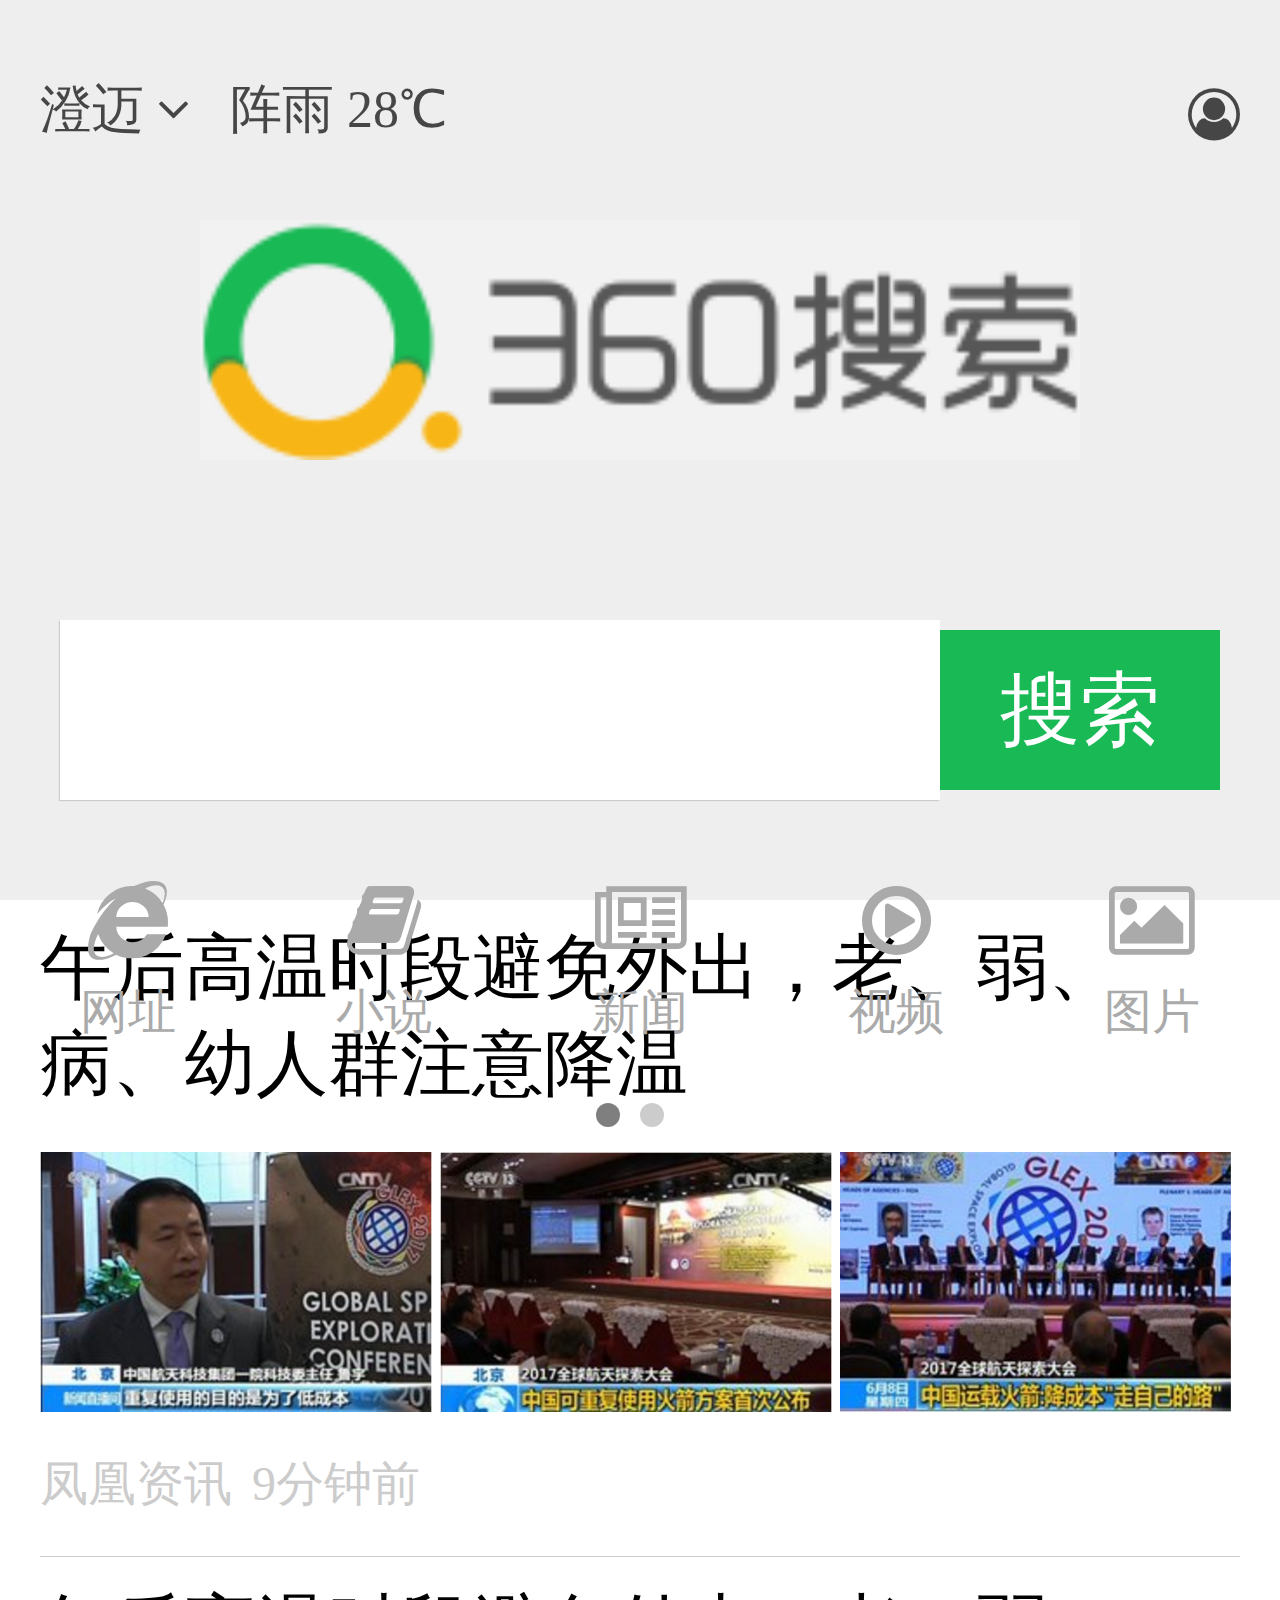
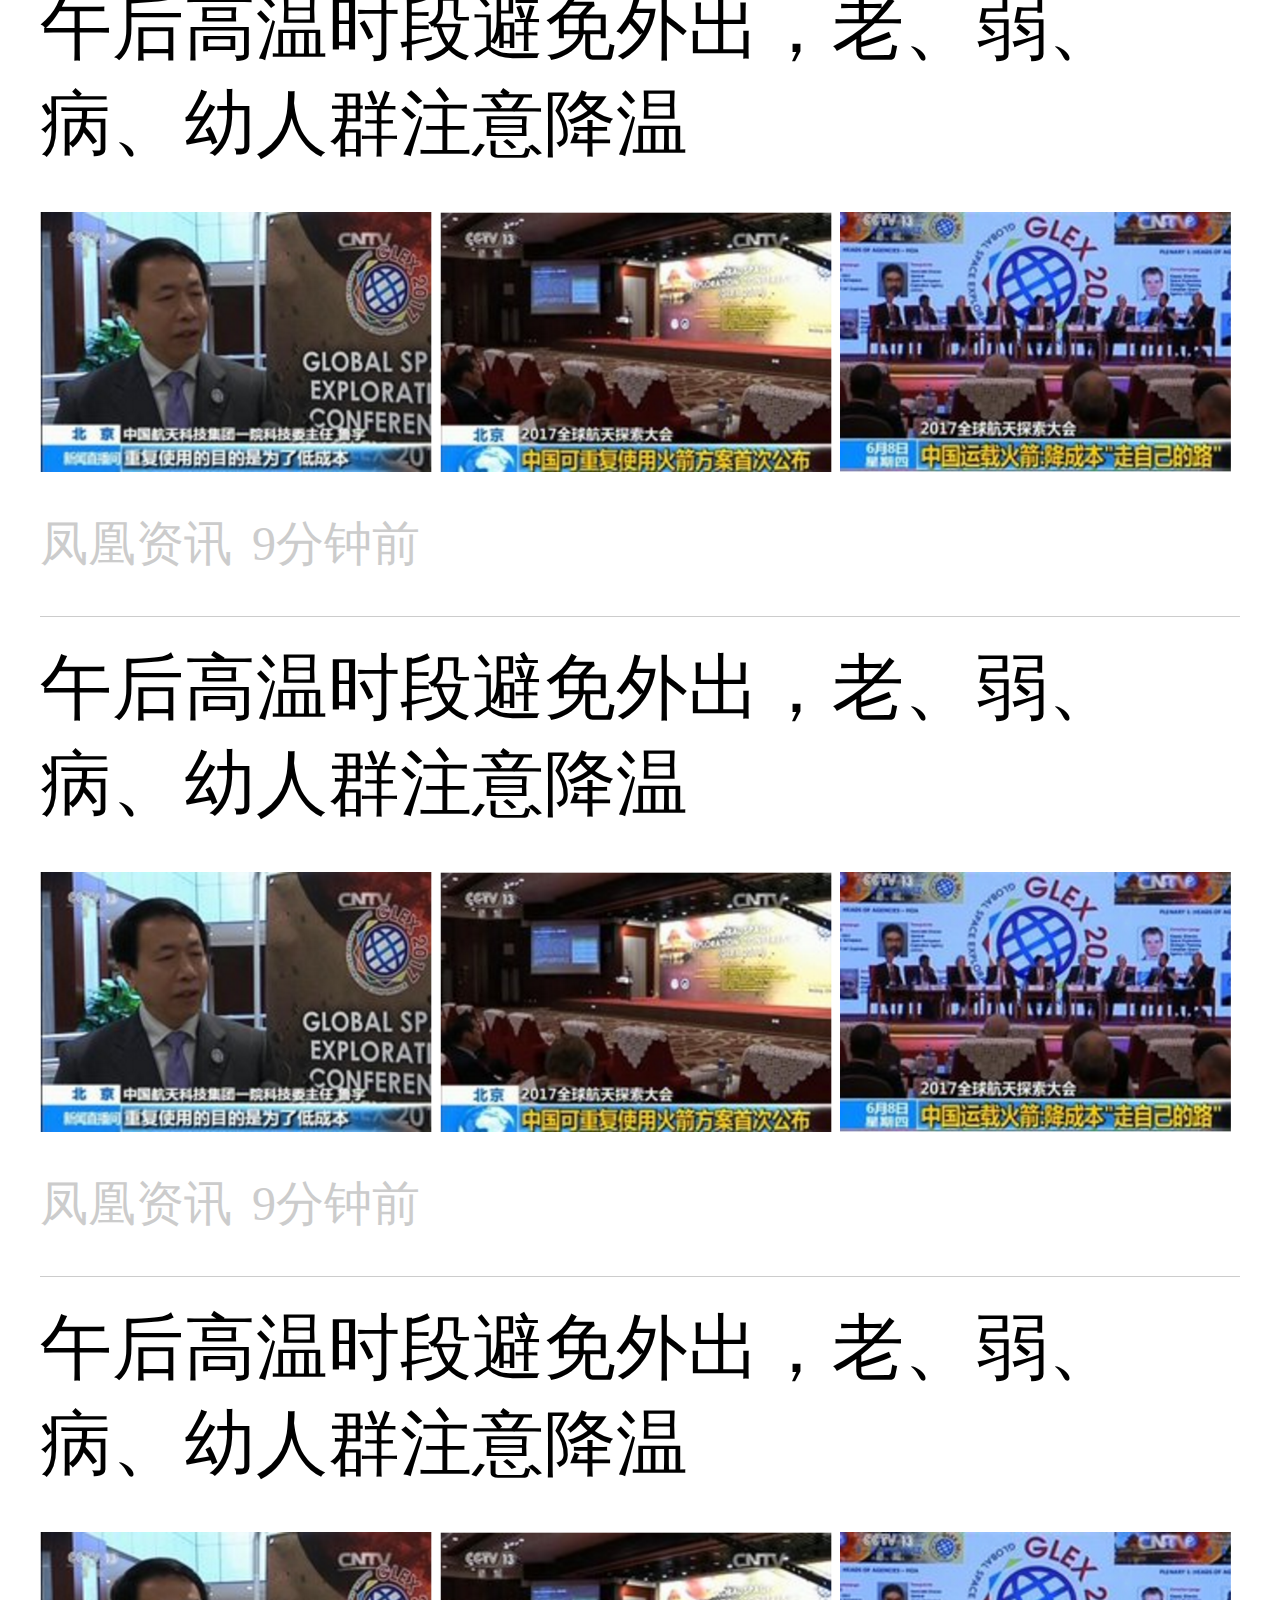
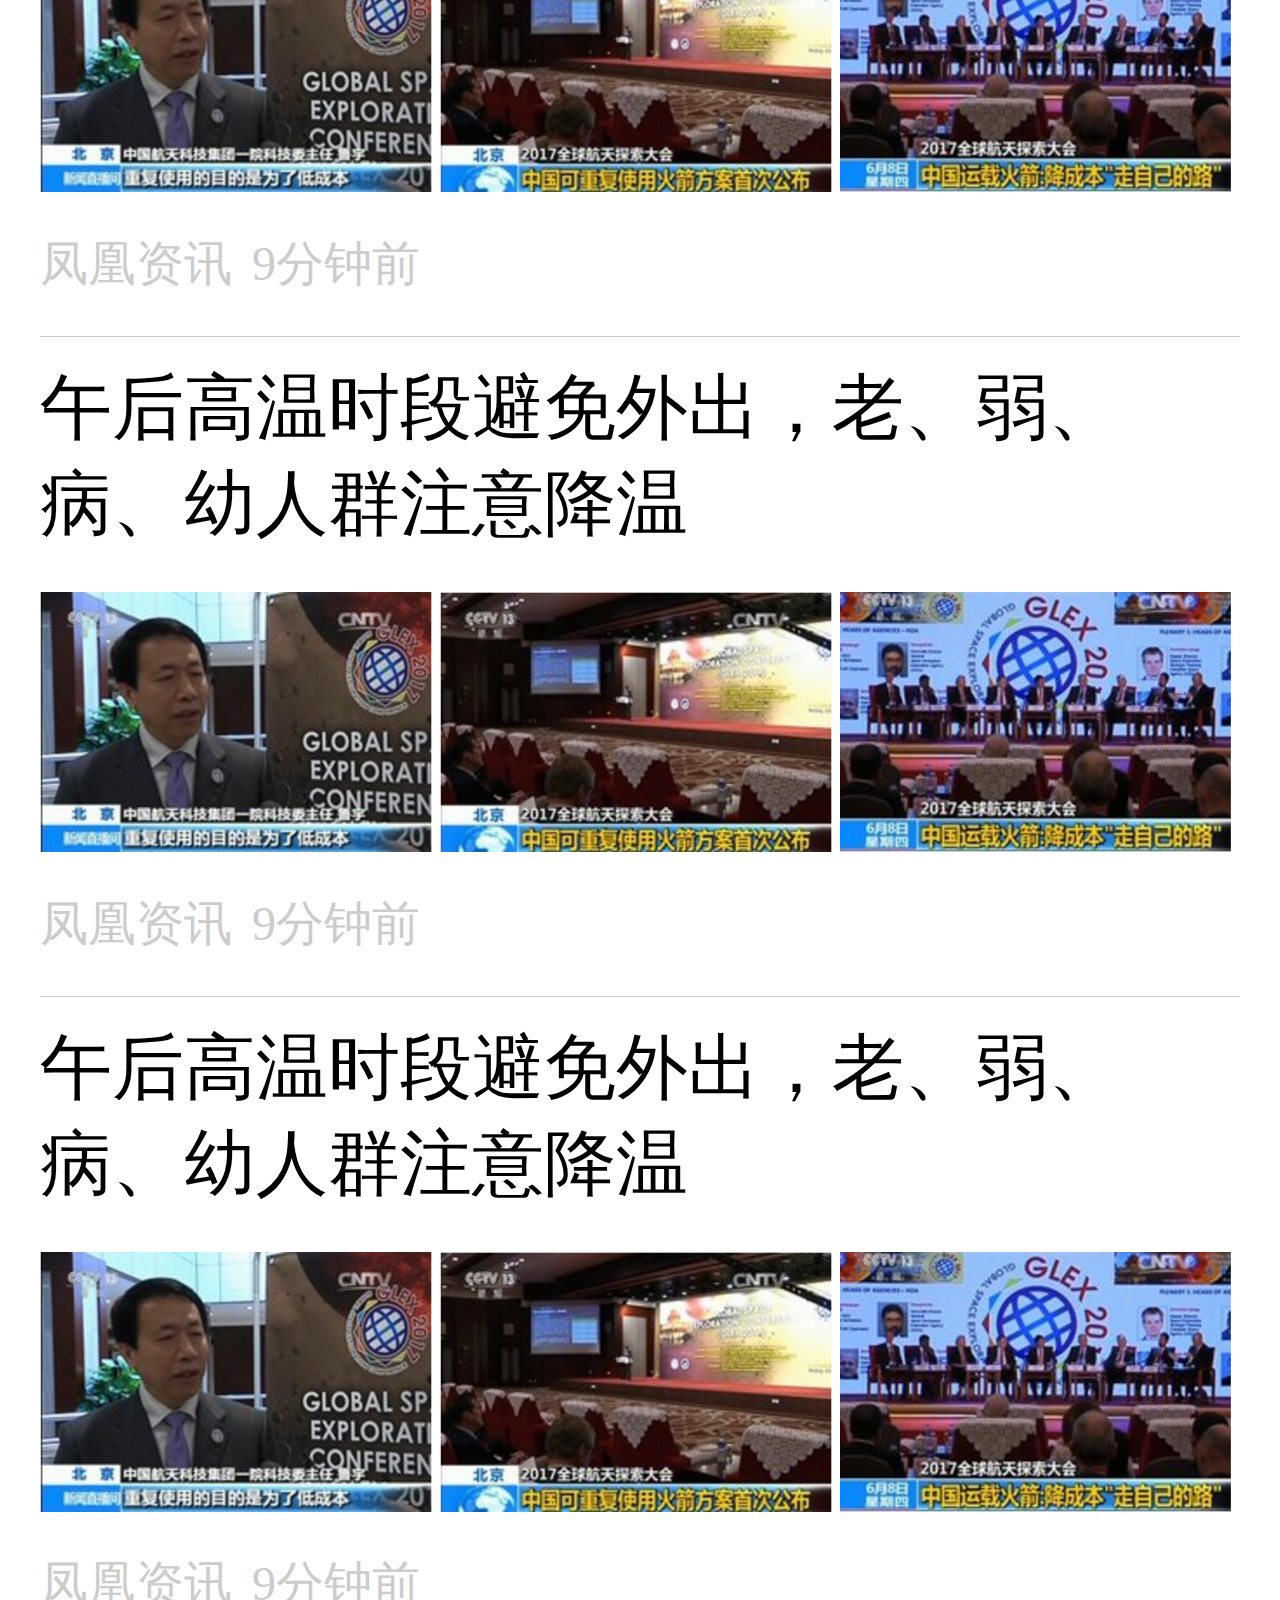
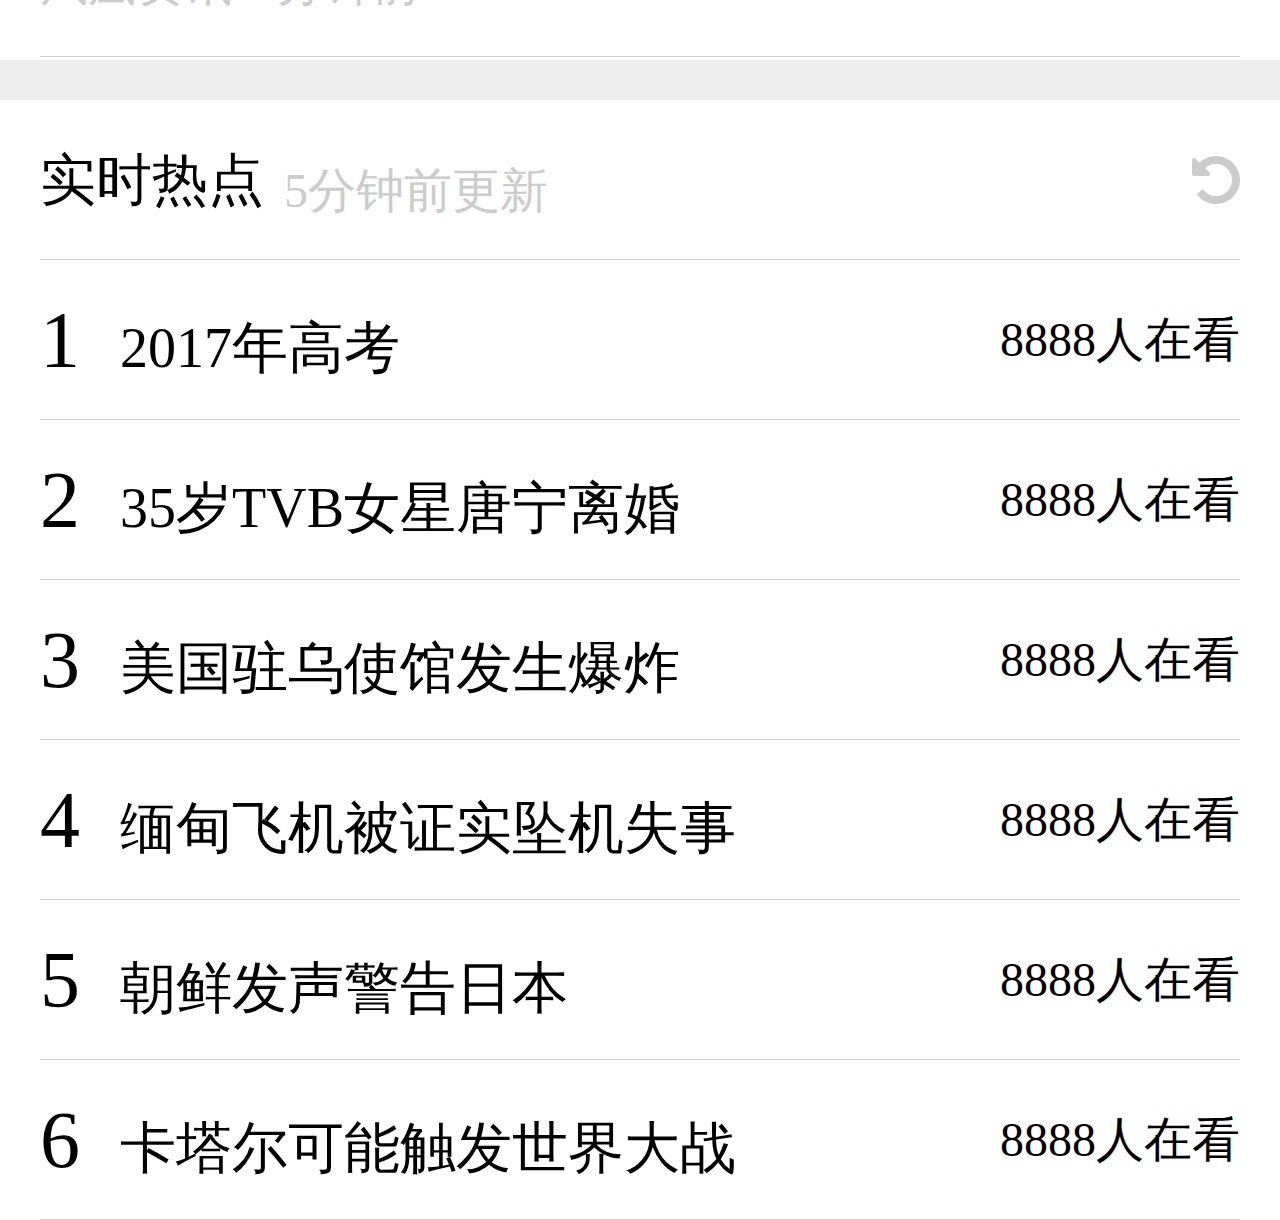
<file: index.html>
<!DOCTYPE html>
<html>
	<head>
		<meta charset="utf-8" />
		<meta name="viewport" content="width=device-width, user-scalable=no, initial-scale=1.0, maximum-scale=1.0, minimum-scale=1.0" />
		<title></title>
		<link rel="stylesheet" type="text/css" href="css/font-awesome-4.7.0/css/font-awesome.css"/>
		<link rel="stylesheet" href="css/index.css" />
		<script>
			document.documentElement.style.fontSize=innerWidth/16+"px";
		</script>
		<script src="js/jquery-1.11.1.js"></script>
		<script src="js/zepto.min.js"></script>
		<script src="js/index.js"></script>
	</head>
	<body>
		<div class="box">
			<header>
				<div class="user">
					<div class="fl_lt">澄迈
						<span class="fa fa-angle-down"></span>
					</div>
					<div class="fl_lt">阵雨 28℃</div>
					<div class="fl_rt fa fa-user-circle-o"></div>
				</div>
				<div class="logo">
					<img src="img/1.png" alt="" />
				</div>
				<input type="text" id="sou"/><span class="sou_btn">搜索</span>
				<div class="link_box">
					<ul class="link">
						<li>
							<div class="fa fa-internet-explorer"></div><div>网址</div>
						</li>
						<li>
							<div class="fa fa-book"></div><div>小说</div>
						</li>
						<li>
							<div class="fa fa-newspaper-o"></div><div>新闻</div>
						</li>
						<li>
							<div class="fa fa-play-circle-o"></div><div>视频</div>
						</li>
						<li>
							<div class="fa fa-image"></div><div>图片</div>
						</li>
						<li>
							<div class="fa fa-globe"></div><div>百科</div>
						</li>
						<li>
							<div class="fa fa-map-marker"></div><div>地图</div>
						</li>
						<li>
							<div class="fa fa-question-circle"></div><div>问答</div>
						</li>
						<li>
							<div class="fa fa-file-excel-o"></div><div>英文</div>
						</li>
						<li></li>
					</ul>
					<div class="point">
						<span class="co"></span><span></span>
					</div>
				</div>
			</header>
			<section>
				<div class="content_one">
					<div class="one_box">
						<div>午后高温时段避免外出，老、弱、病、幼人群注意降温  </div>
					    <div>
					    	<img src="img/a.png" alt="" />
					    	<img src="img/b.png" alt="" />
					    	<img src="img/c.png" alt="" />
					    </div>
					    <div>
					    	<span>凤凰资讯</span><span>9分钟前</span>
					    </div>
					</div>
				</div>
				<div class="content_one">
					<div class="one_box">
						<div>午后高温时段避免外出，老、弱、病、幼人群注意降温  </div>
					    <div>
					    	<img src="img/a.png" alt="" />
					    	<img src="img/b.png" alt="" />
					    	<img src="img/c.png" alt="" />
					    </div>
					    <div>
					    	<span>凤凰资讯</span><span>9分钟前</span>
					    </div>
					</div>
				</div>
				<div class="content_one">
					<div class="one_box">
						<div>午后高温时段避免外出，老、弱、病、幼人群注意降温  </div>
					    <div>
					    	<img src="img/a.png" alt="" />
					    	<img src="img/b.png" alt="" />
					    	<img src="img/c.png" alt="" />
					    </div>
					    <div>
					    	<span>凤凰资讯</span><span>9分钟前</span>
					    </div>
					</div>
				</div>
				<div class="content_one">
					<div class="one_box">
						<div>午后高温时段避免外出，老、弱、病、幼人群注意降温  </div>
					    <div>
					    	<img src="img/a.png" alt="" />
					    	<img src="img/b.png" alt="" />
					    	<img src="img/c.png" alt="" />
					    </div>
					    <div>
					    	<span>凤凰资讯</span><span>9分钟前</span>
					    </div>
					</div>
				</div>
				<div class="content_one">
					<div class="one_box">
						<div>午后高温时段避免外出，老、弱、病、幼人群注意降温  </div>
					    <div>
					    	<img src="img/a.png" alt="" />
					    	<img src="img/b.png" alt="" />
					    	<img src="img/c.png" alt="" />
					    </div>
					    <div>
					    	<span>凤凰资讯</span><span>9分钟前</span>
					    </div>
					</div>
				</div>
				<div class="content_one">
					<div class="one_box">
						<div>午后高温时段避免外出，老、弱、病、幼人群注意降温  </div>
					    <div>
					    	<img src="img/a.png" alt="" />
					    	<img src="img/b.png" alt="" />
					    	<img src="img/c.png" alt="" />
					    </div>
					    <div>
					    	<span>凤凰资讯</span><span>9分钟前</span>
					    </div>
					</div>
				</div>
				<div class="content_two">
					<ul>
						<div>
							<div class="fl_lt">实时热点</div>
							<span>5分钟前更新</span>
							<div class="fl_rt fa fa-undo"></div>
						</div>
						<li>
							<span>1</span>
							<span>2017年高考</span>
							<span>8888人在看</span>
						</li>
						<li>
							<span>2</span>
							<span>35岁TVB女星唐宁离婚</span>
							<span>8888人在看</span>
						</li>
						<li>
							<span>3</span>
							<span>美国驻乌使馆发生爆炸</span>
							<span>8888人在看</span>
						</li>
						<li>
							<span>4</span>
							<span>缅甸飞机被证实坠机失事</span>
							<span>8888人在看</span>
						</li>
						<li>
							<span>5</span>
							<span>朝鲜发声警告日本</span>
							<span>8888人在看</span>
						</li>
						<li>
							<span>6</span>
							<span>卡塔尔可能触发世界大战</span>
							<span>8888人在看</span>
						</li>
						<li>
							<span>7</span>
							<span>"陕西宝鸡最长名称公司</span>
							<span>8888人在看</span>
						</li>
						<li>
							<span>8</span>
							<span>郑智受伤无缘战叙利亚</span>
							<span>8888人在看</span>
						</li>
						<li>
							<span>9</span>
							<span>勇士118-113骑士</span>
							<span>8888人在看</span>
						</li>
						<li>
							<span>10</span>
							<span>父母抛弃患病女婴</span>
							<span>8888人在看</span>
						</li>
						<li>
							<span>11</span>
							<span>反华分子被台豢养14年</span>
							<span>8888人在看</span>
						</li>
						<li>
							<span>12</span>
							<span>詹皇39分骑士遭47秒逆转</span>
							<span>8888人在看</span>
						</li>
					</ul>
				</div>
			</section>
			<footer></footer>
		</div>
	</body>
</html>
</file>
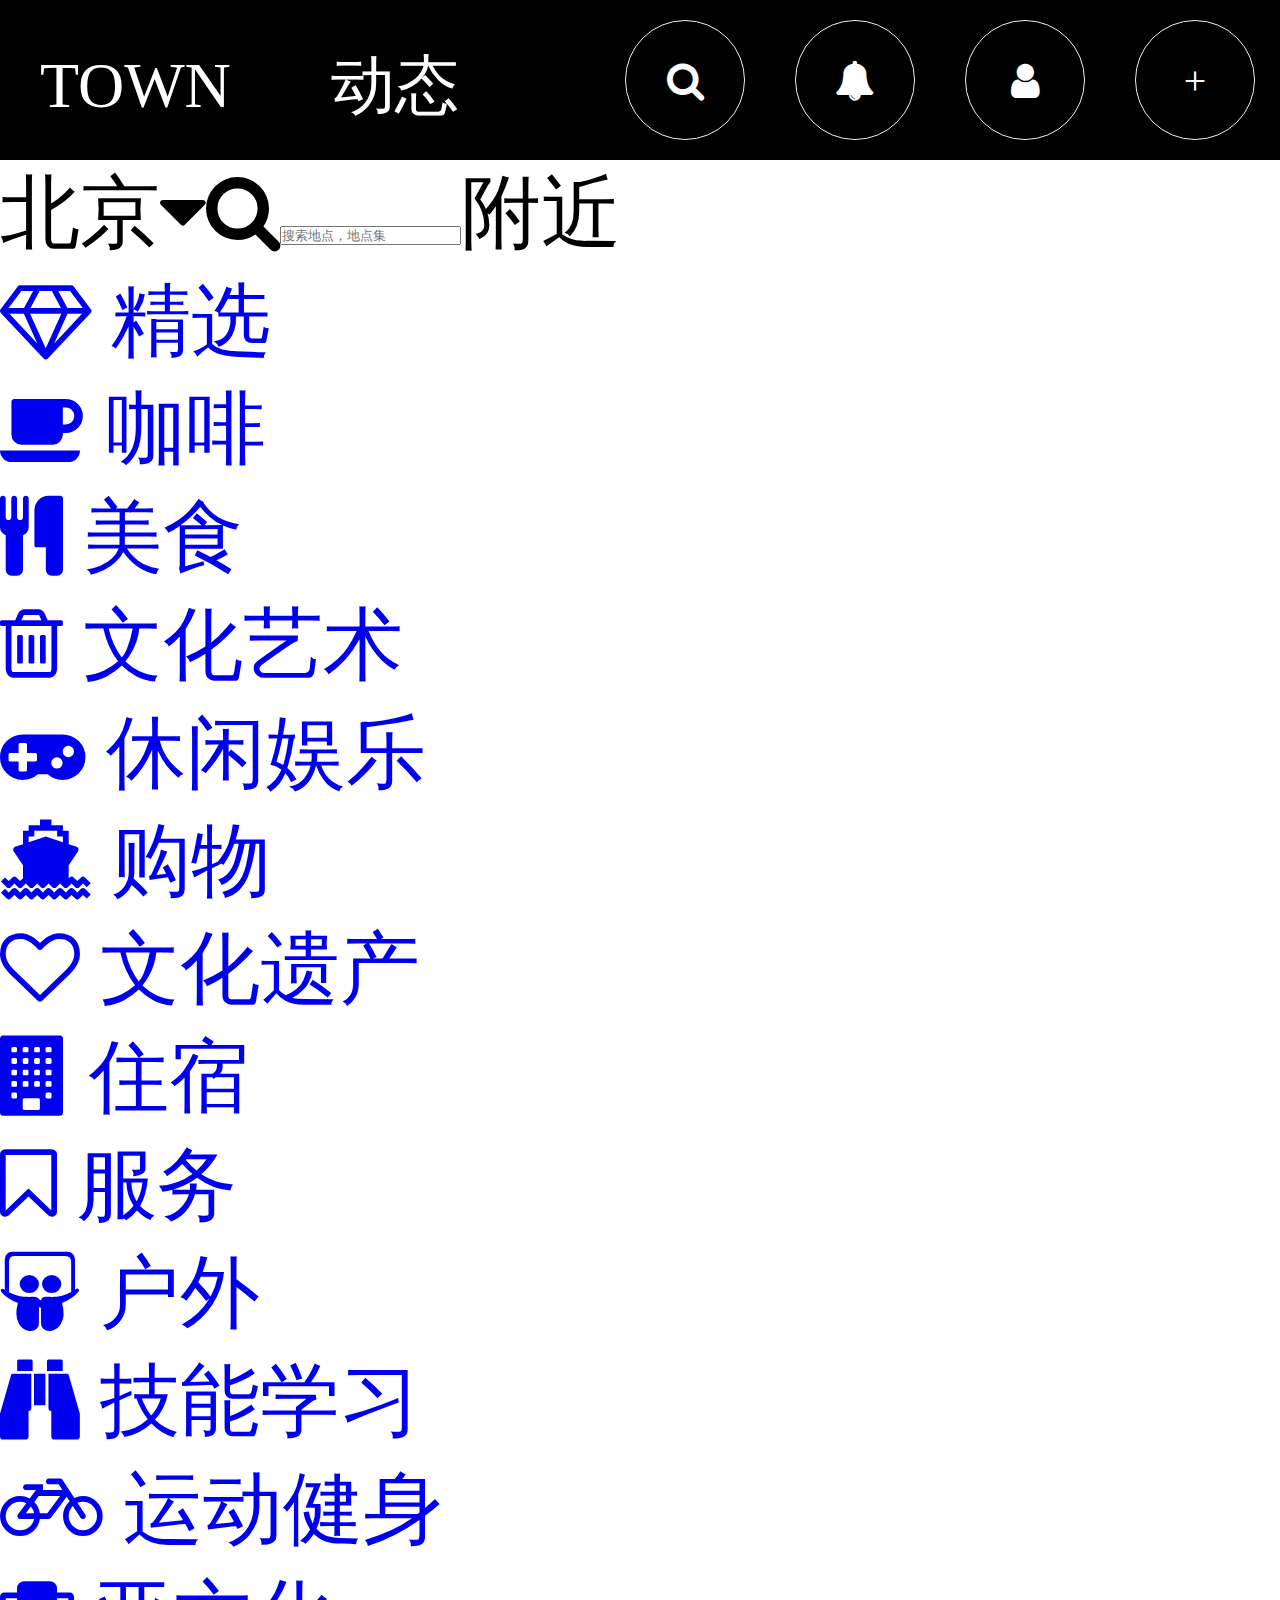
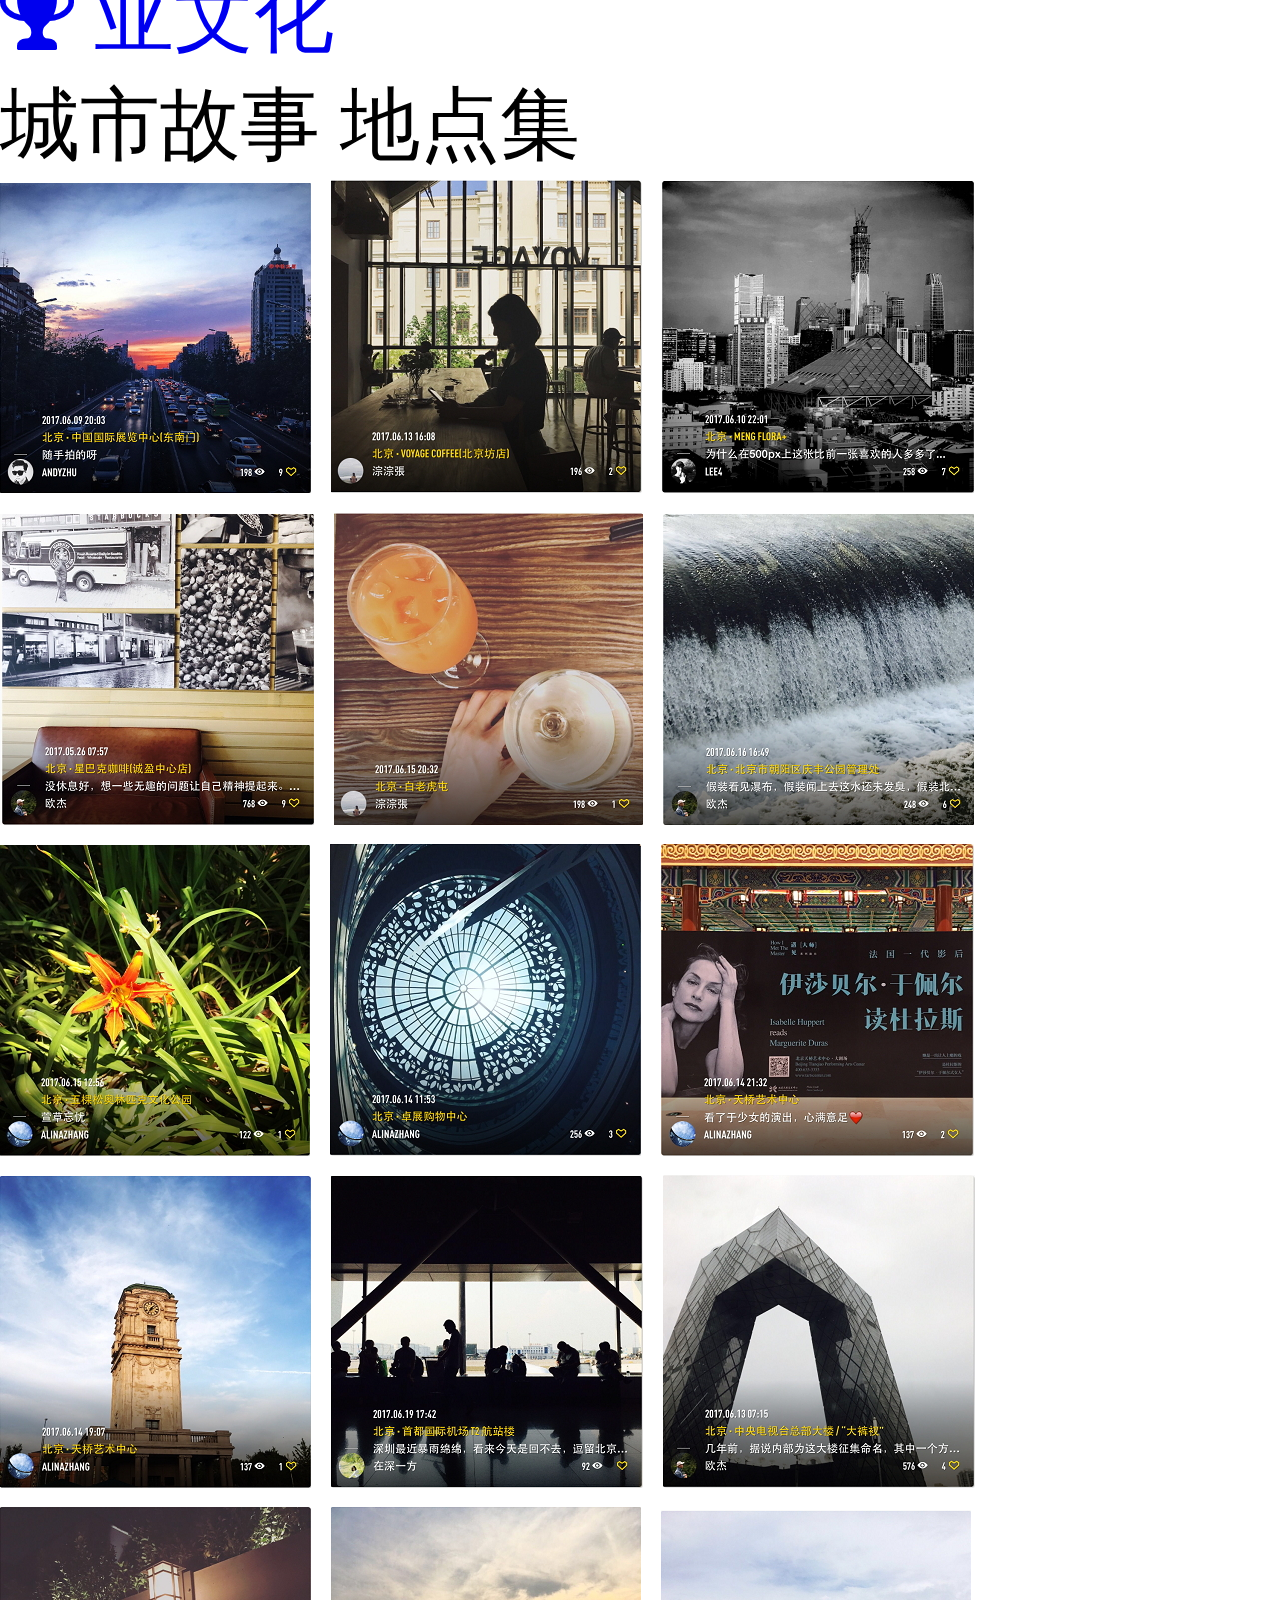
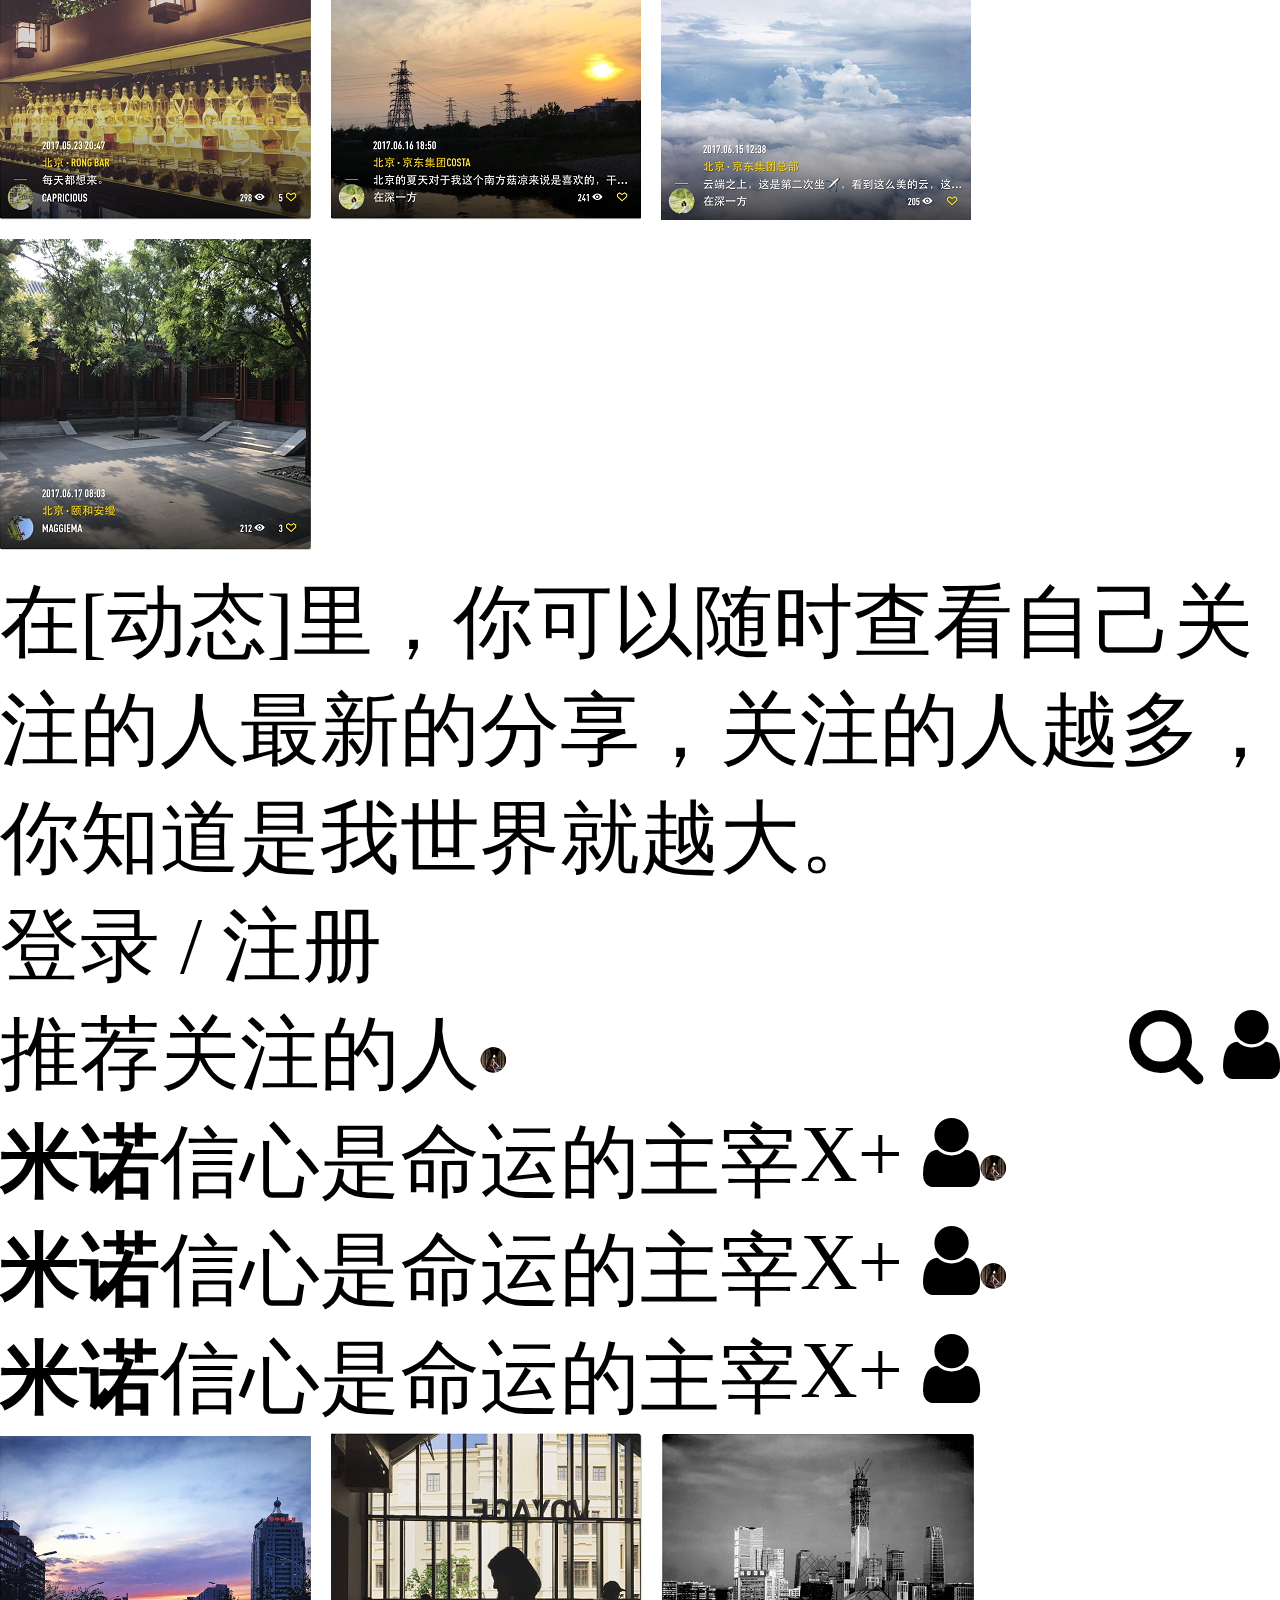
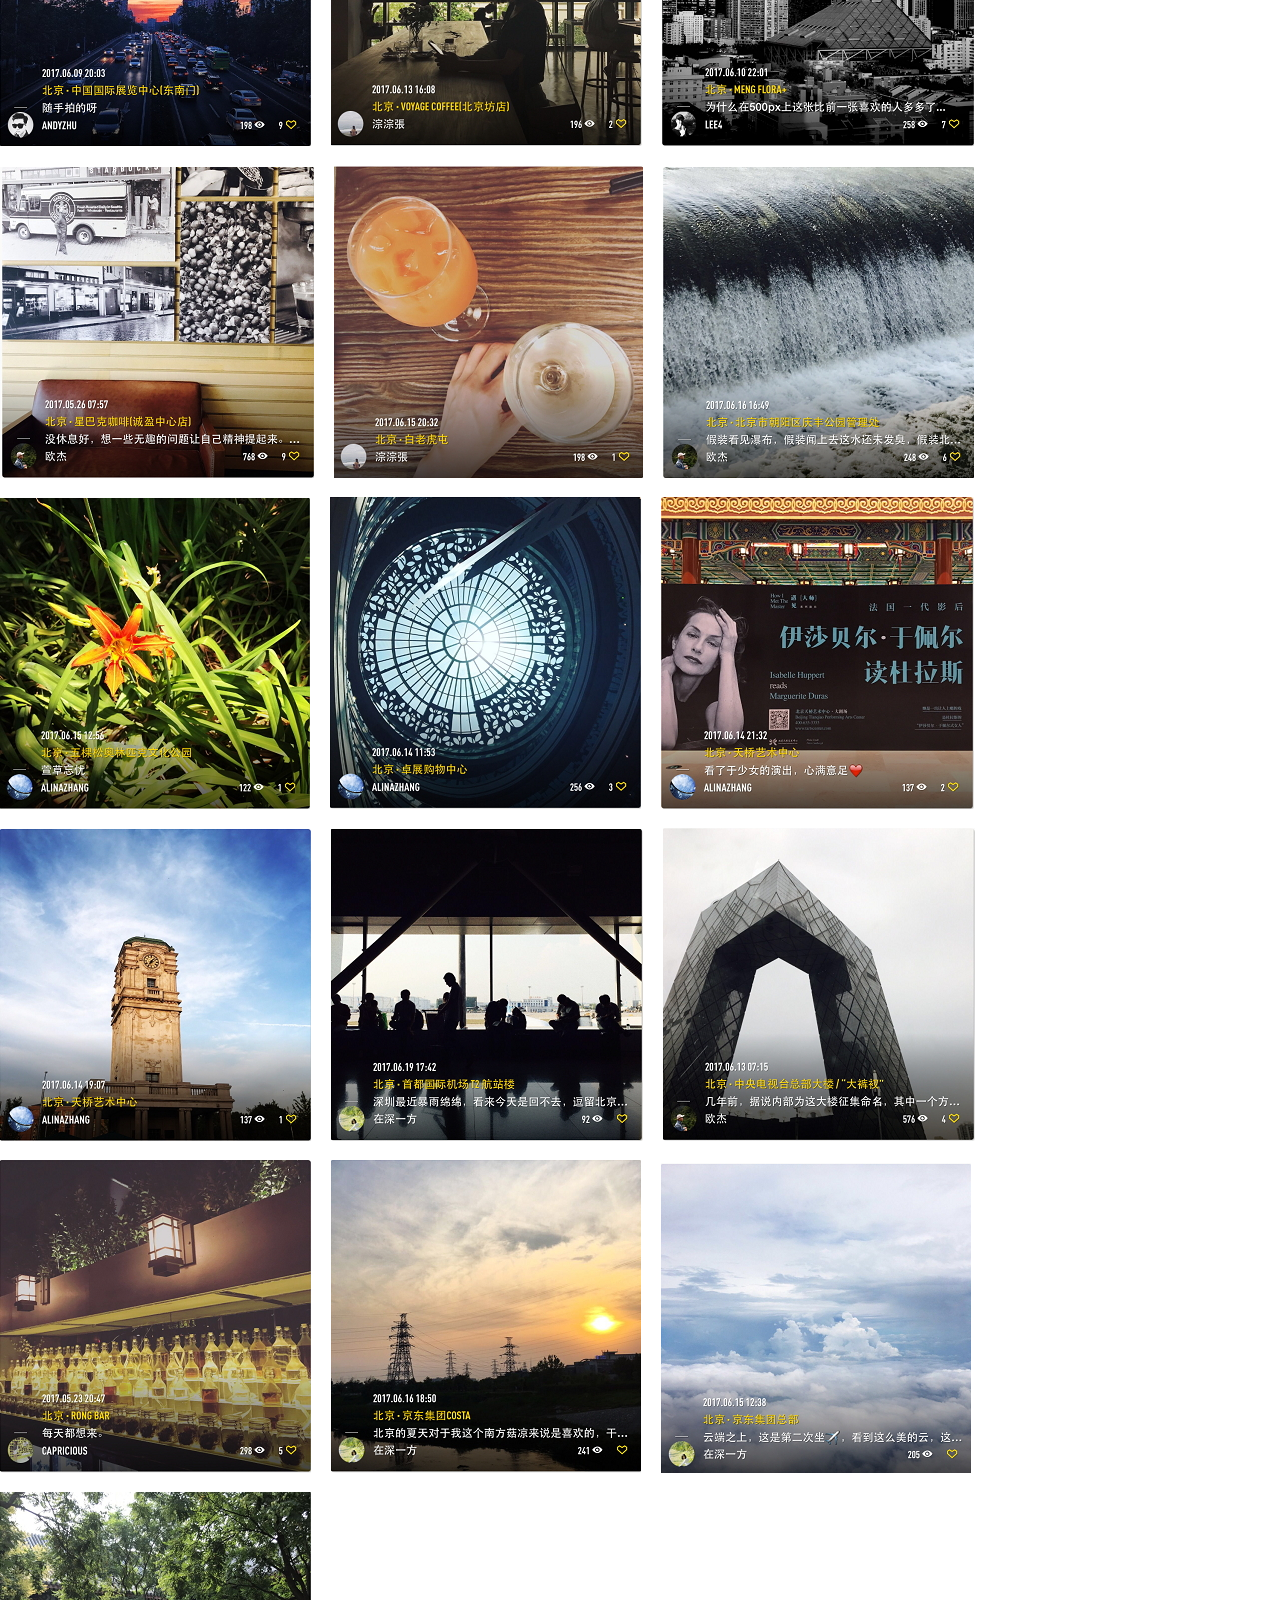
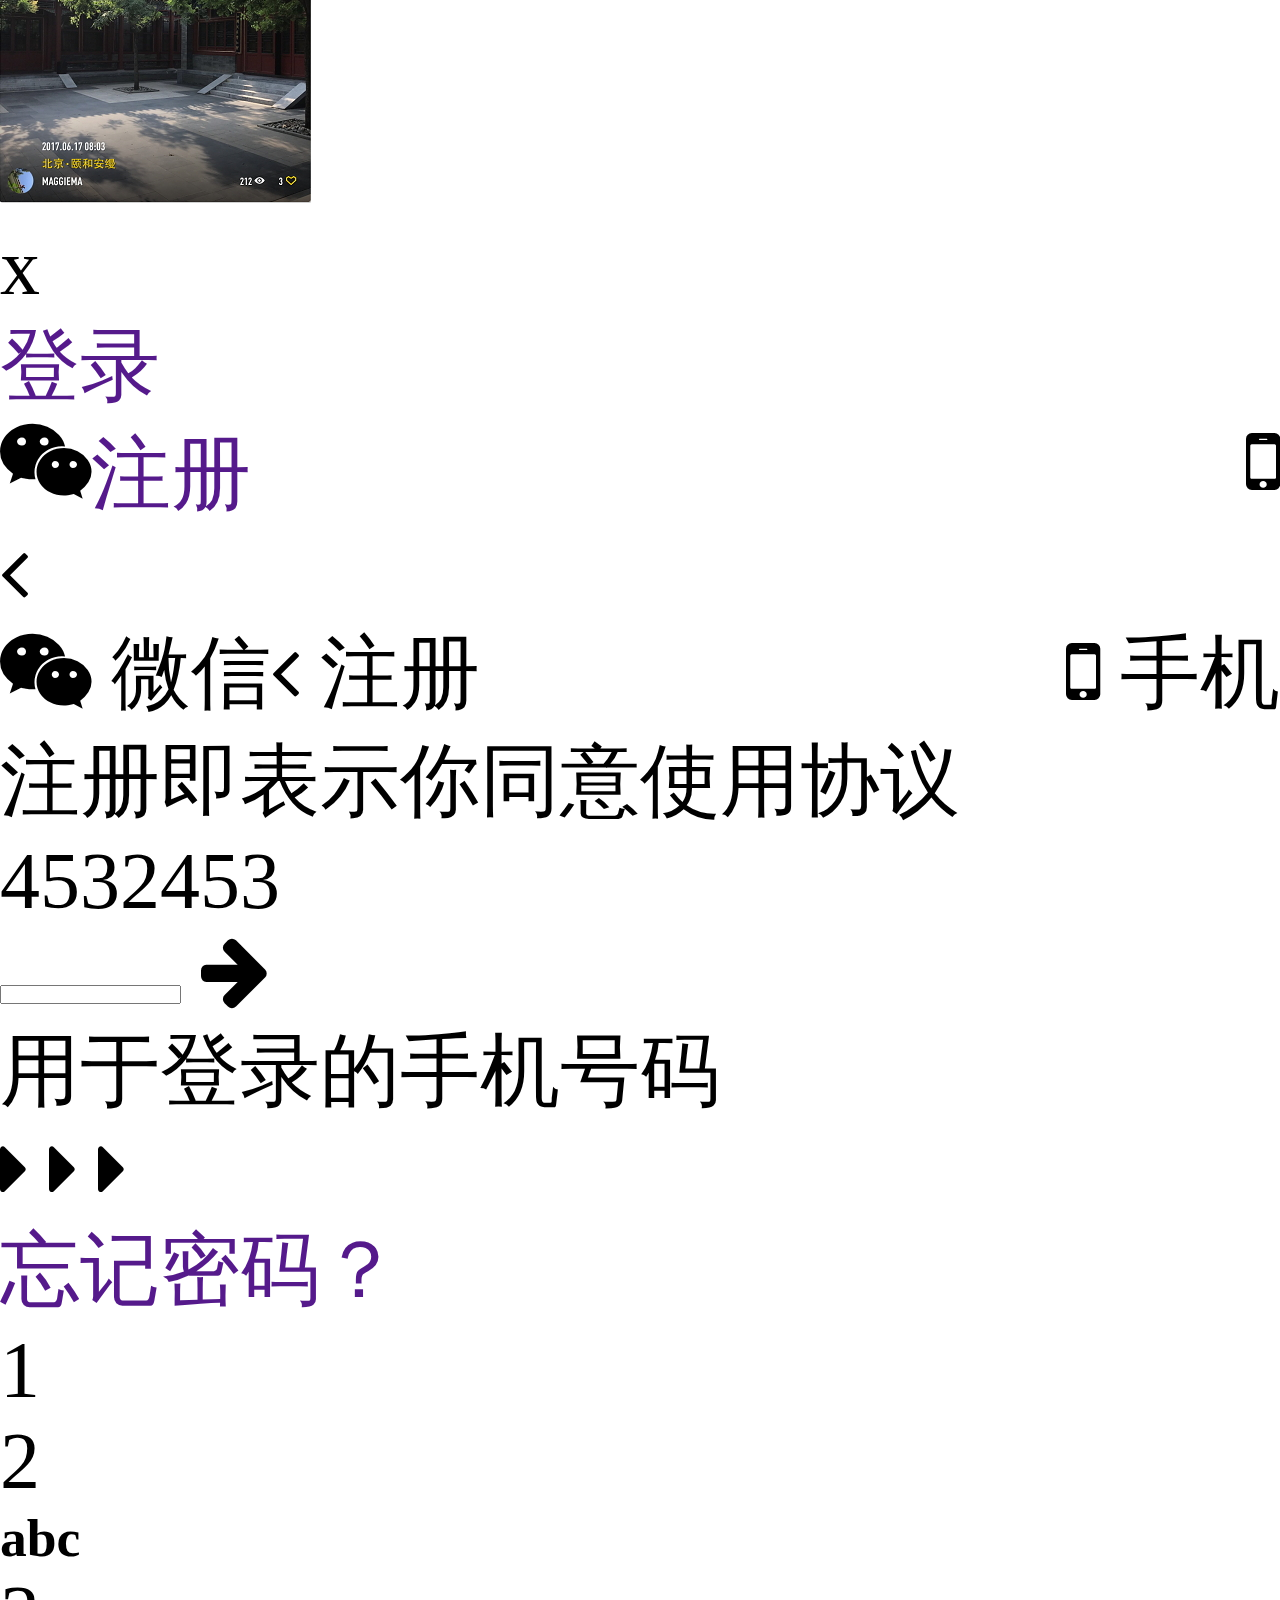
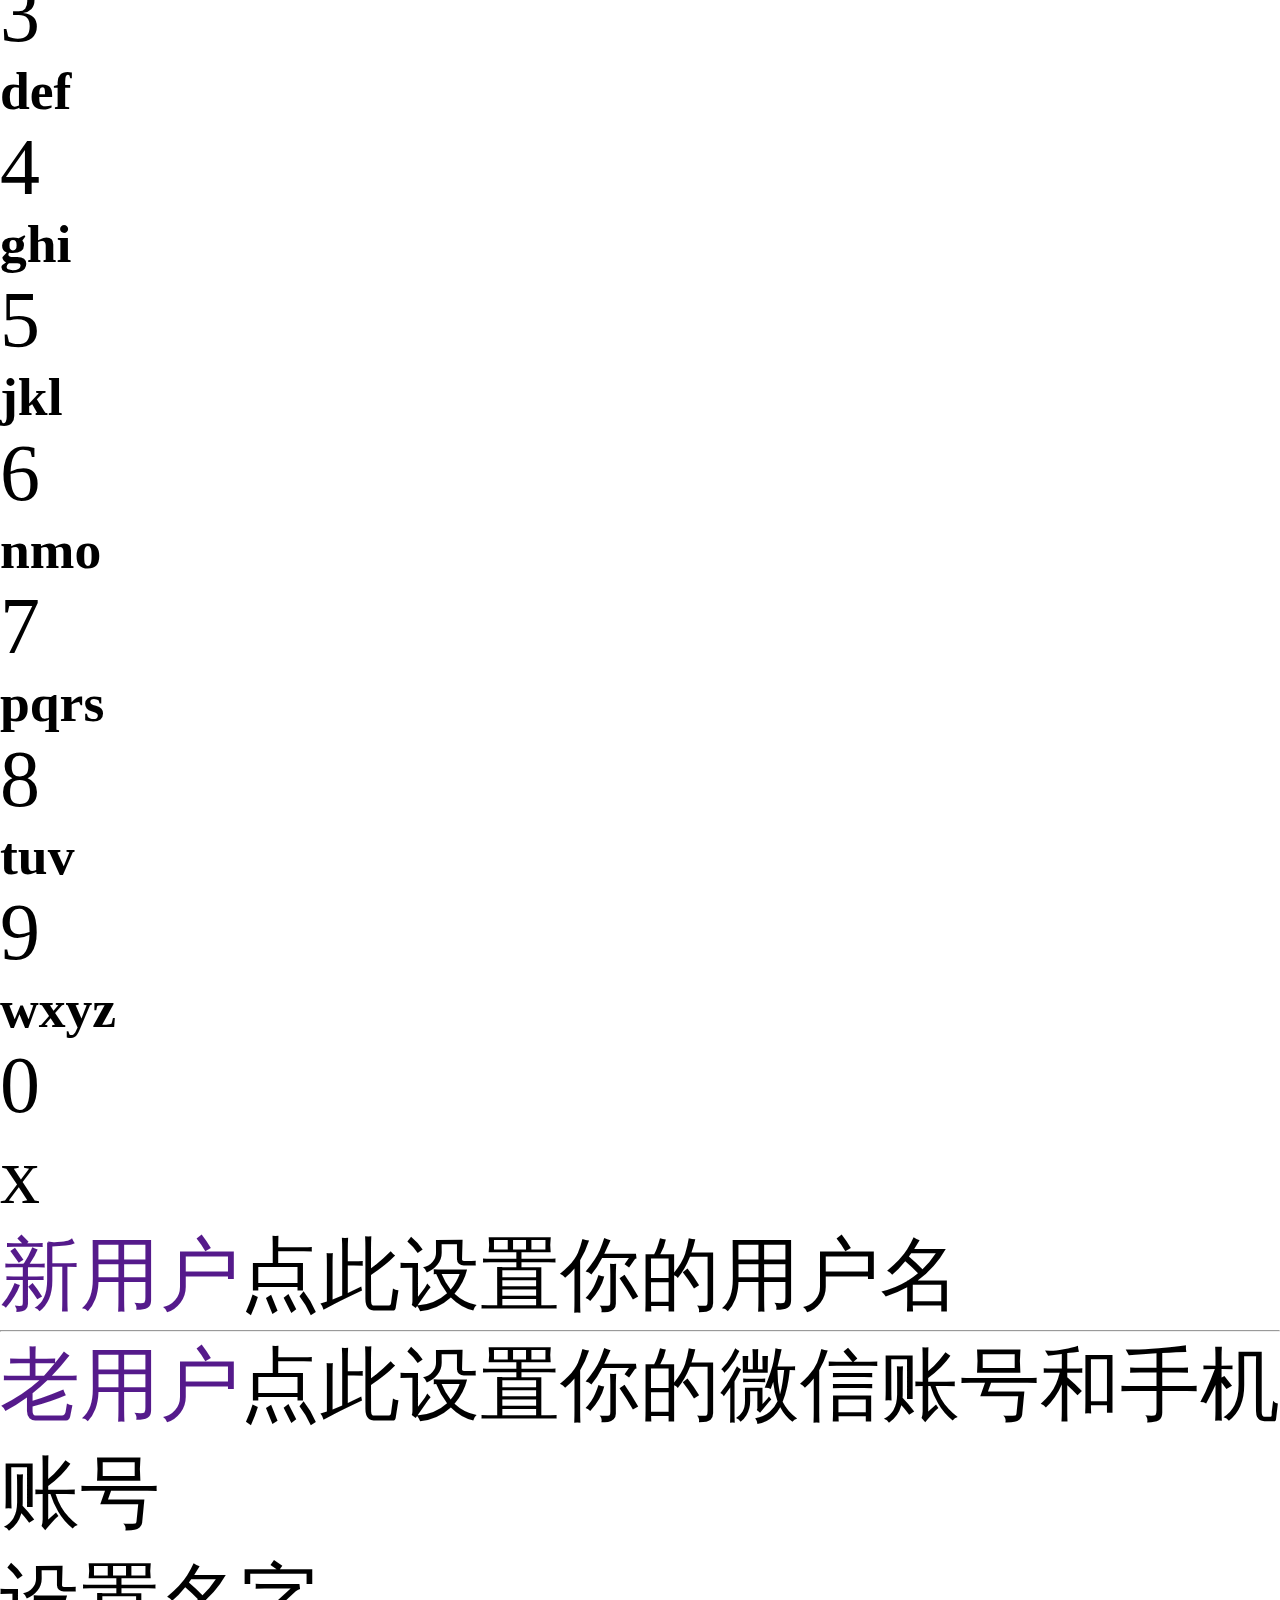
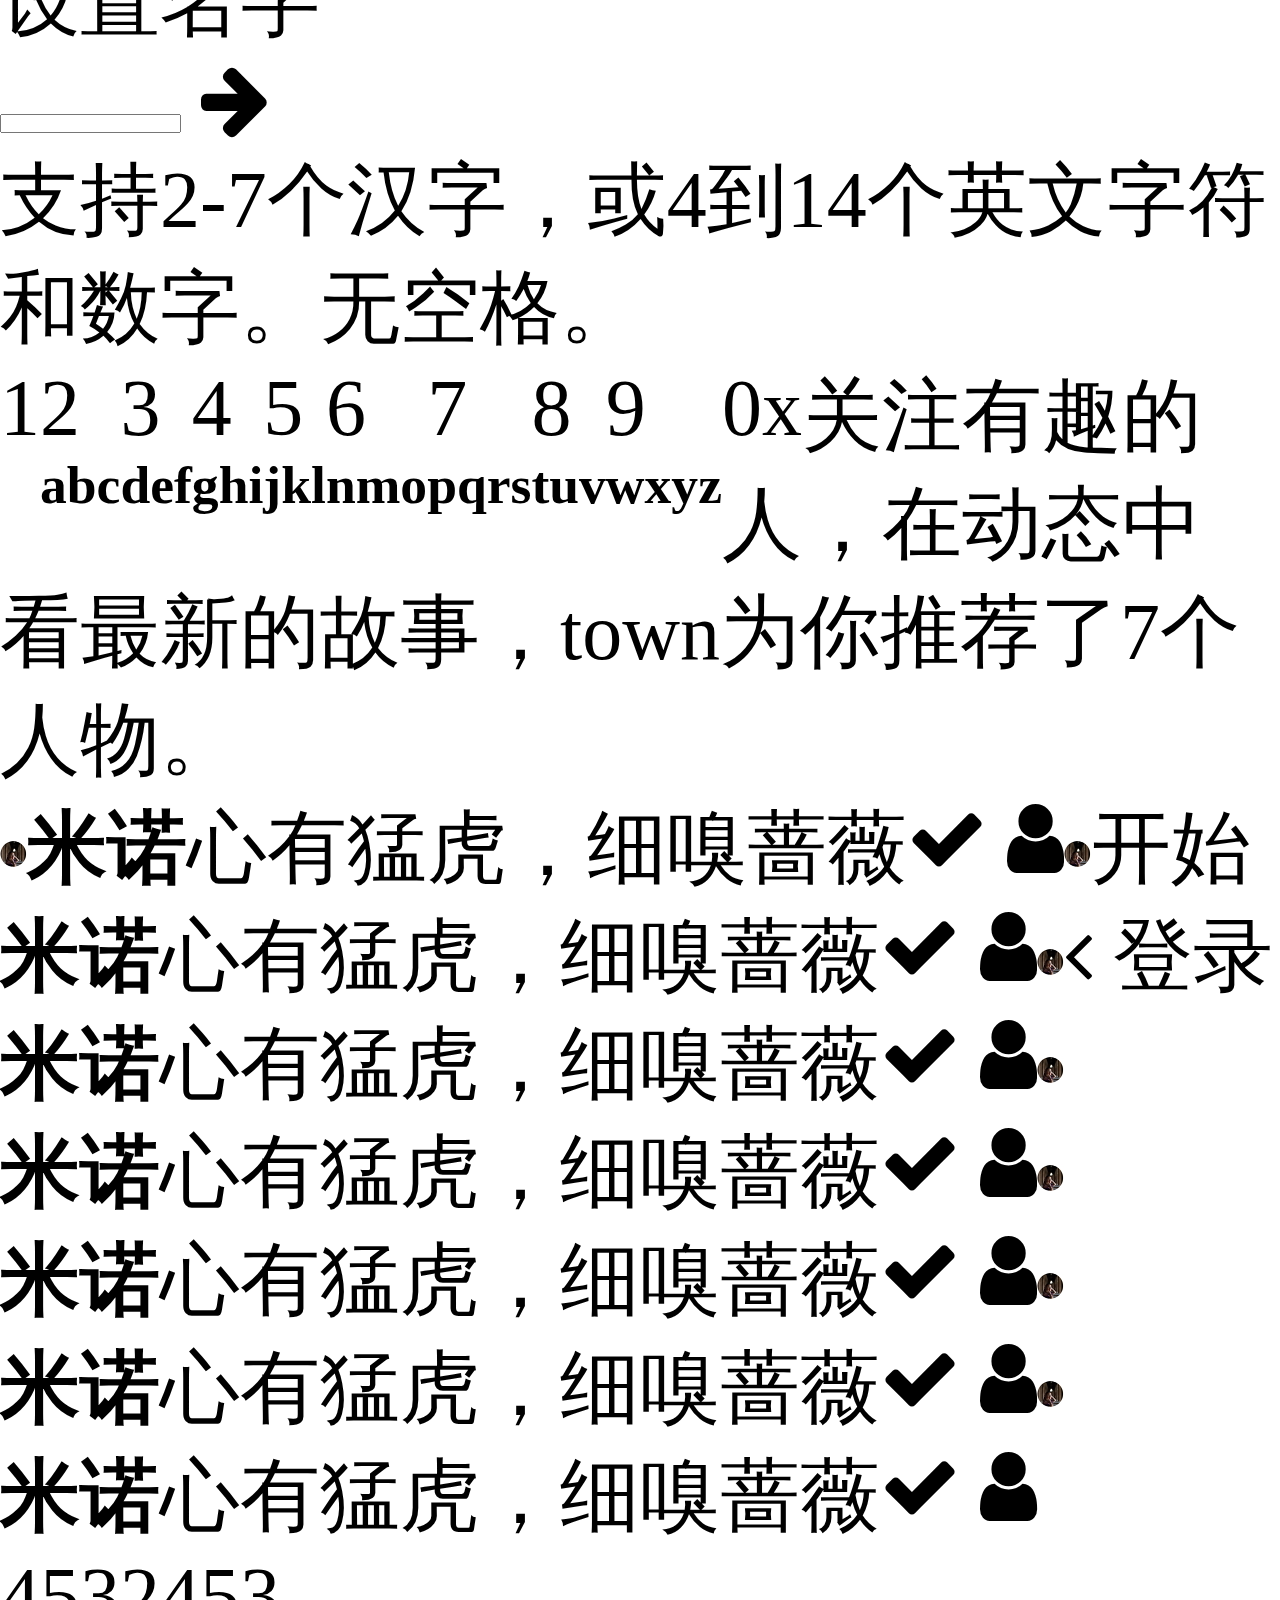
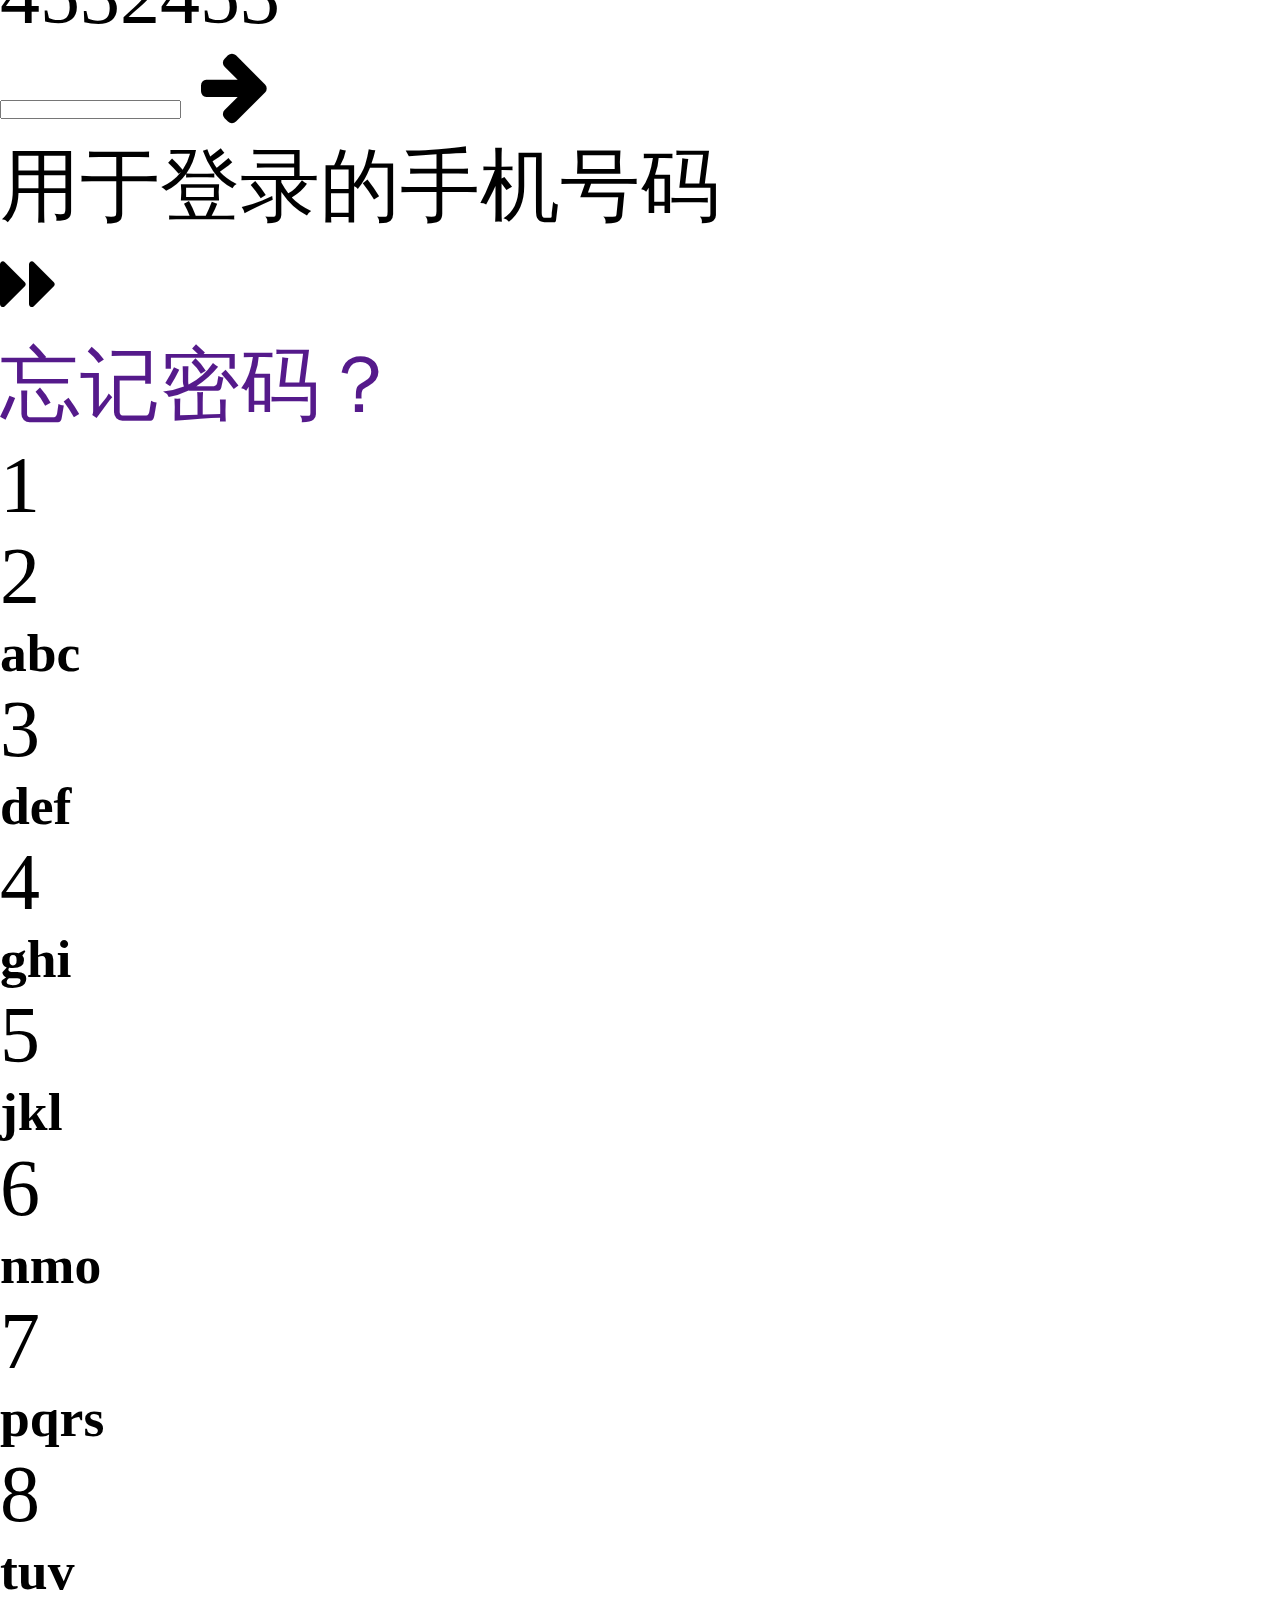
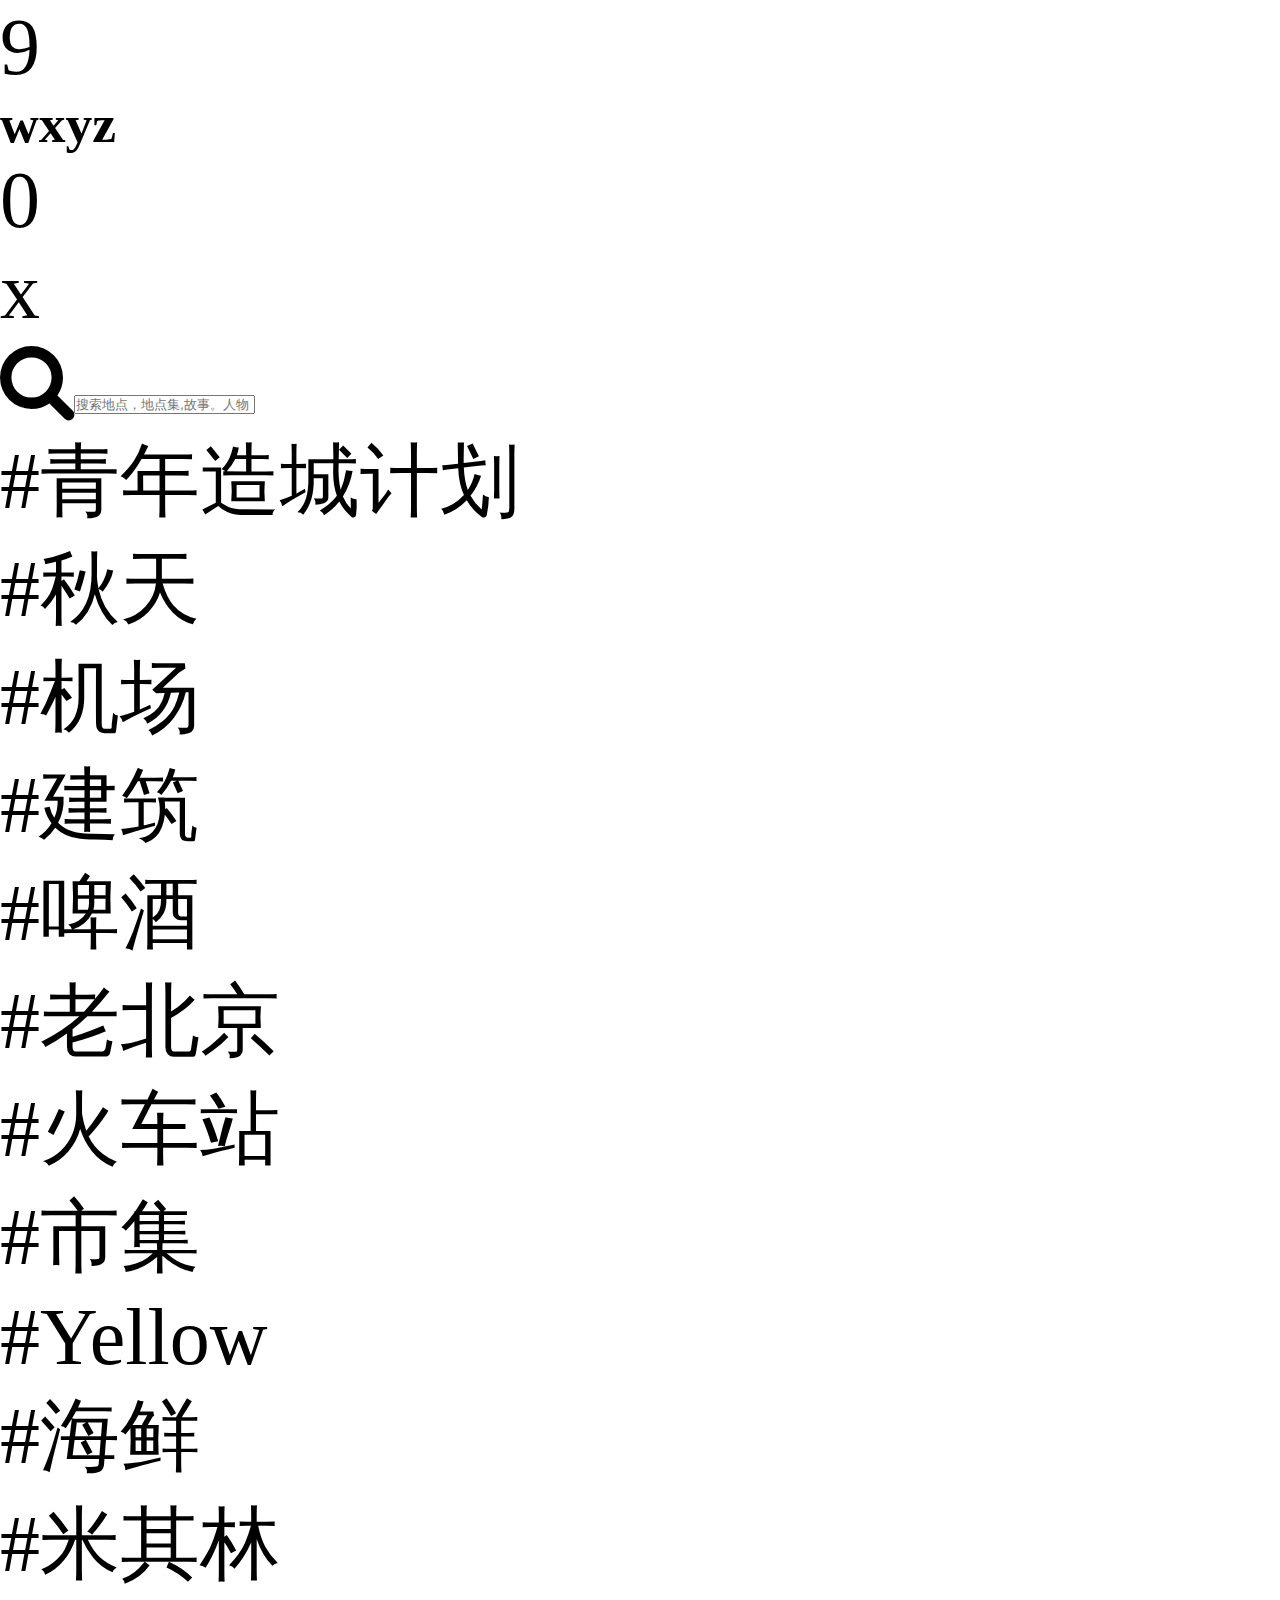
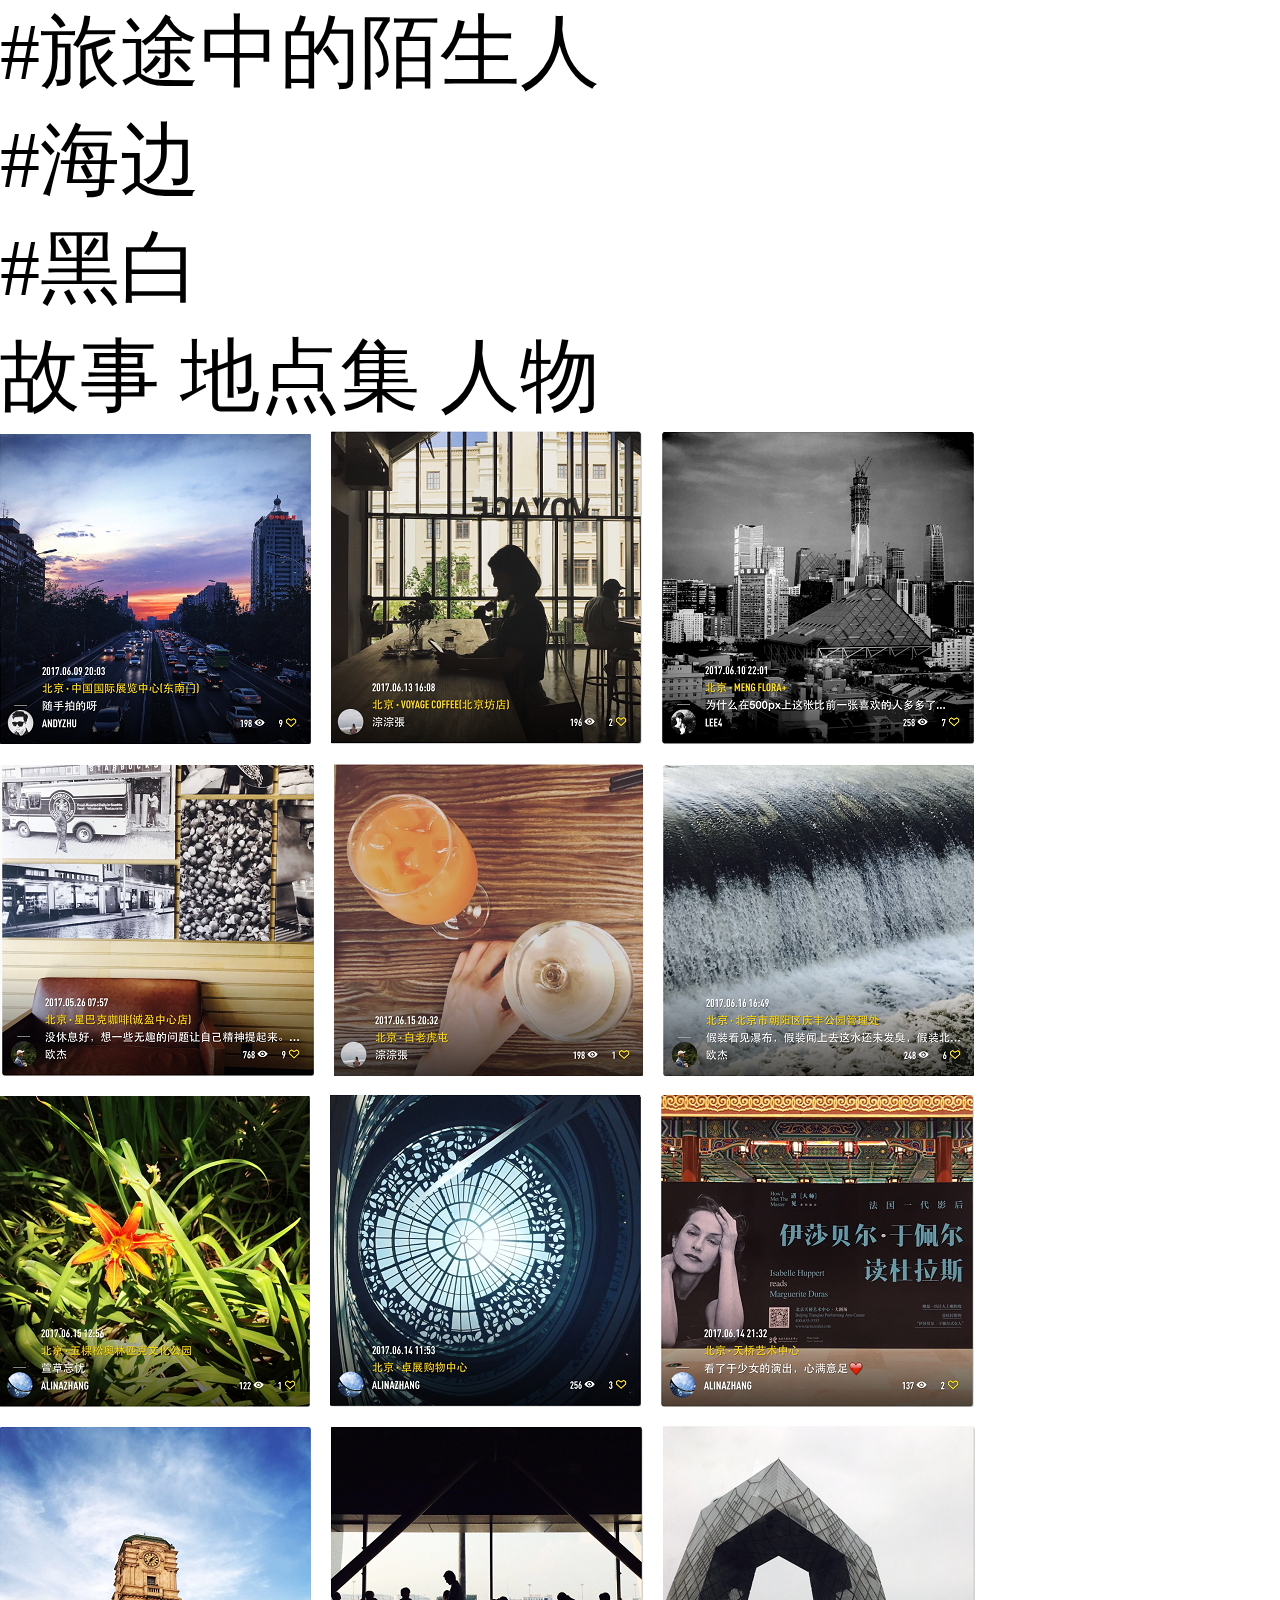
<file: home.html>
<!DOCTYPE html>
<html>
	<head>
		<meta charset="utf-8" />
		<meta name="viewport" content="width=device-width, user-scalable=no, initial-scale=1.0, maximum-scale=1.0, minimum-scale=1.0" />
		<title></title>
		<link rel="stylesheet" href="css/home.css" />
		<link rel="stylesheet" type="text/css" href="css/font-awesome-4.7.0/css/font-awesome.css"/>
		<script type="text/javascript">
			document.documentElement.style.fontSize=innerWidth/16+"px";
		</script>
		<script type="text/javascript" src="js/jquery-1.11.1.js"></script>
		<script type="text/javascript" src="js/zepto.min.js"></script>
		<script type="text/javascript" src="js/home.js"></script>
	</head>
	<body>
		<div class="box">
			<header>
			    <div class="menu_left fl_lt">
					<span>TOWN</span>
					<span>动态</span>
				</div>
				<div class="menu_right fl_rt">
					<span class="fa fa-search"></span>
					<span class="fa fa-bell"></span>
					<span class="fa fa-user"></span>
					<span>+</span>
				</div>
			</header>
			<section>
				<ul>
					<li class="fl_lt page1">    <!--第一屏-->
				        <div class="search">
				            <span>北京<i class="fa fa-caret-down"></i></span><span class="fa fa-search"></span><input type="text" placeholder="搜索地点，地点集"/><span>附近</span>
			            </div>
				        <div class="section_menu" id="section_menu">
					        <ul id="mini_menu">
							    <li>
							    	<a href="sub_page.html">
							    	    <span class="fa fa-diamond"></span>
							    	    <span>精选</span>
							    	</a>
							    </li>
								<li>
									<a href="sub_page.html">
									    <span class="fa fa-coffee"></span>
									    <span>咖啡</span>
									</a>
								</li>
								<li>
									<a href="sub_page.html">
									    <span class="fa fa-cutlery"></span>
									    <span>美食</span>
									</a>
								</li>
								<li>
									<a href="sub_page.html">
									    <span class="fa fa-trash-o"></span>
									    <span>文化艺术</span>
									</a>
								</li>
								<li>
									<a href="sub_page.html">
									    <span class="fa fa-gamepad"></span>
									    <span>休闲娱乐</span>
									</a>
								</li>
								<li>
									<a href="sub_page.html">
									    <span class="fa fa-ship"></span>
									    <span>购物</span>
									</a>
								</li>
								<li>
									<a href="sub_page.html">
									    <span class="fa fa-heart-o"></span>
									    <span>文化遗产</span>
									</a>
								</li>
								<li>
									<a href="sub_page.html">
									    <span class="fa fa-building"></span>
									    <span>住宿</span>
									</a>
								</li>
								<li>
									<a href="sub_page.html">
									    <span class="fa fa-bookmark-o"></span>
									    <span>服务</span>
									</a>
								</li>
								<li>
									<a href="sub_page.html">
									    <span class="fa fa-slideshare"></span>
									    <span>户外</span>
									</a>
								</li>
								<li>
									<a href="sub_page.html">
									    <span class="fa fa-binoculars"></span>
									    <span>技能学习</span>
									</a>
								</li>
								<li>
									<a href="sub_page.html">
									    <span class="fa fa-bicycle"></span>
									    <span>运动健身</span>
								    </a>
								</li>
								<li>
									<a href="sub_page.html">
									    <span class="fa fa-trophy"></span>
									    <span>亚文化</span>
									</a>
								</li>
					        </ul>
				        </div>
				        <div class="section_submenu">
					        <span>城市故事</span>
					        <span>地点集</span>
				        </div>
				        <div class="section_pics">
							<a href="sub1_page.html"><img src="img/spots_pics/Image 1.jpg" alt="" /></a>
							<a href="sub2_page.html"><img src="img/spots_pics/Image 2.jpg" alt="" /></a>
							<a href=""><img src="img/spots_pics/Image 3.jpg" alt="" /></a>
							<a href=""><img src="img/spots_pics/Image 4.jpg" alt="" /></a>
							<a href=""><img src="img/spots_pics/Image 5.jpg" alt="" /></a>
							<a href=""><img src="img/spots_pics/Image 6.jpg" alt="" /></a>
							<a href=""><img src="img/spots_pics/Image 7.jpg" alt="" /></a>
							<a href=""><img src="img/spots_pics/Image 8.jpg" alt="" /></a>
							<a href=""><img src="img/spots_pics/Image 9.jpg" alt="" /></a>
							<a href=""><img src="img/spots_pics/Image 10.jpg" alt="" /></a>
							<a href=""><img src="img/spots_pics/Image 11.jpg" alt="" /></a>
							<a href=""><img src="img/spots_pics/Image 12.jpg" alt="" /></a>
							<a href=""><img src="img/spots_pics/Image 13.jpg" alt="" /></a>
							<a href=""><img src="img/spots_pics/Image 14.jpg" alt="" /></a>
							<a href=""><img src="img/spots_pics/Image 15.jpg" alt="" /></a>
							<a href=""><img src="img/spots_pics/Image 16.jpg" alt="" /></a>
						</div>
					</li>
				    <li class="fl_lt page2">    <!--第二屏-->
				    	<ul>
				    		<li class="page2_start">   <!--第二屏初始-->
				    			<ul>
				    				<li class="start_one">
				    					<div class="start_line"></div>
				    	                <p>在[动态]里，你可以随时查看自己关注的人最新的分享，关注的人越多，你知道是我世界就越大。</p>
				                        <div class="start_login">登录 / 注册</div>
				    				</li>
				    				<li class="start_two">
				    					<div class="start2_tit">
				    						<div class="tit_left fl_lt">推荐关注的人</div>
				    						<div class="tit_right fl_rt">
				    							<span class="fa fa-search"></span>
				    							<span class="fa fa-user"></span>
				    						</div>
				    					</div>
				    					<ul>
				    						<li>
				    							<div class="start2_user_pics fl_lt">
				        			                <img src="img/min 1.jpg" alt="" />
				        			            </div>
				        			            <div class="start2_user_text fl_lt">
				        			                <div class="user_text_one fl_lt"><b>米诺</b></div>
				        			                <div class="user_text_two fl_lt">信心是命运的主宰</div>
				        			                <div class="user_text_three fl_lt">X</div>
				        			                <div class="user_text_four fl_rt">
				        			                    <span>+</span>
				        			                    <span class="fa fa-user"></span>
				        			                </div>
				        			            </div>
				    						</li>
				    						<li>
				    							<div class="start2_user_pics fl_lt">
				        			                <img src="img/min 1.jpg" alt="" />
				        			            </div>
				        			            <div class="start2_user_text fl_lt">
				        			                <div class="user_text_one fl_lt"><b>米诺</b></div>
				        			                <div class="user_text_two fl_lt">信心是命运的主宰</div>
				        			                <div class="user_text_three fl_lt">X</div>
				        			                <div class="user_text_four fl_rt">
				        			                    <span>+</span>
				        			                    <span class="fa fa-user"></span>
				        			                </div>
				        			            </div>
				    						</li>
				    						<li>
				    							<div class="start2_user_pics fl_lt">
				        			                <img src="img/min 1.jpg" alt="" />
				        			            </div>
				        			            <div class="start2_user_text fl_lt">
				        			                <div class="user_text_one fl_lt"><b>米诺</b></div>
				        			                <div class="user_text_two fl_lt">信心是命运的主宰</div>
				        			                <div class="user_text_three fl_lt">X</div>
				        			                <div class="user_text_four fl_rt">
				        			                    <span>+</span>
				        			                    <span class="fa fa-user"></span>
				        			                </div>
				        			            </div>
				    						</li>
				    					</ul>
				    					<div class="start2_pics">
				    						<a href=""><img src="img/spots_pics/Image 1.jpg" alt="" /></a>
											<a href=""><img src="img/spots_pics/Image 2.jpg" alt="" /></a>
											<a href=""><img src="img/spots_pics/Image 3.jpg" alt="" /></a>
											<a href=""><img src="img/spots_pics/Image 4.jpg" alt="" /></a>
											<a href=""><img src="img/spots_pics/Image 5.jpg" alt="" /></a>
											<a href=""><img src="img/spots_pics/Image 6.jpg" alt="" /></a>
											<a href=""><img src="img/spots_pics/Image 7.jpg" alt="" /></a>
											<a href=""><img src="img/spots_pics/Image 8.jpg" alt="" /></a>
											<a href=""><img src="img/spots_pics/Image 9.jpg" alt="" /></a>
											<a href=""><img src="img/spots_pics/Image 10.jpg" alt="" /></a>
											<a href=""><img src="img/spots_pics/Image 11.jpg" alt="" /></a>
											<a href=""><img src="img/spots_pics/Image 12.jpg" alt="" /></a>
											<a href=""><img src="img/spots_pics/Image 13.jpg" alt="" /></a>
											<a href=""><img src="img/spots_pics/Image 14.jpg" alt="" /></a>
											<a href=""><img src="img/spots_pics/Image 15.jpg" alt="" /></a>
											<a href=""><img src="img/spots_pics/Image 16.jpg" alt="" /></a>
				    					</div>
				    				</li>
				    			</ul>
				    		</li>
				    		<li class="page2_prev">   <!--第二屏上推-->
				    			<ul>
				    				<li class="page2_register">  <!--注册界面-->
				    					<ul>
						    				<li class="register_one">  <!--账号登录界面-->
						    					<div class="register1_close">x</div>
						        	            <div class="register1_login">
						        		            <p><a href="">登录</a></p>
						        		            <span class="fl_lt fa fa-weixin"></span><span class="fl_rt fa fa-mobile"></span>
						        	            </div>
						        	            <div class="register1_btn"><a href="">注册</a></div>
						    				</li>
						    				<li class="register_two"> <!--注册终端-->
								        		<div class="register2_close fa fa-angle-left"></div>
								        		<div class="register2_btn">
								        			<div class="fl_lt">
								        				<span class="fa fa-weixin"></span>
								        				<span>微信</span>
								        			</div>
								        		    <div class="fl_rt">
								        		        <span class="fa fa-mobile"></span>
								        		        <span>手机</span>
								        		    </div>
								        	    </div>
						        		    </li>
						        		    <li class="register_three"> <!--手机注册+验证-->
								        		<div>
								        			<div class="register3_close fa fa-angle-left"></div>
								        			<span>注册</span>
								        		</div>
								        		<div class="register3_help">注册即表示你同意使用协议</div>
								        		<div class="register3_user_show">4532453</div>
								        		<input type="text" />
								        		<span class="fa fa-arrow-right go"></span>
								        		<p>用于登录的手机号码</p>
								        		<div class="register3_btn">
								        			<div class="fa fa-caret-right"></div>
								        			<div class="fa fa-caret-right"></div>
								        			<div class="fa fa-caret-right"></div>
								        		</div>
								        		<p><a href="">忘记密码？</a></p>
								        		<div class="register3_key">
								        			<div>1</div>
								        			<div>2<h6>abc</h6></div>
								        			<div>3<h6>def</h6></div>
								        			<div>4<h6>ghi</h6></div>
								        			<div>5<h6>jkl</h6></div>
								        			<div>6<h6>nmo</h6></div>
								        			<div>7<h6>pqrs</h6></div>
								        			<div>8<h6>tuv</h6></div>
								        			<div>9<h6>wxyz</h6></div>
								        			<div></div>
								        			<div>0</div>
								        			<div>x</div>
								        		</div>
					        		        </li>
					    			        <li class="register_four"> <!--新老客户-->
							        			<p class="register4_help_one"><a href="">新用户</a>点此设置你的用户名</p>
							        			<hr />
							        			<p class="register4_help_two"><a href="">老用户</a>点此设置你的微信账号和手机账号</p>
					        			    </li>
					    				    <li class="register_five"> <!--资料设置-->
							        			<div class="register5_name">
							        				<span>设置名字</span>
							        			</div>
							        			<input type="text" />
							        			<span class="fa fa-arrow-right go"></span>
							        			<div class="register5_show">支持2-7个汉字，或4到14个英文字符和数字。无空格。</div>
							        			<div class="register5_key">
							        				<div class="fl_lt">1</div>
							        				<div class="fl_lt">2<h6>abc</h6></div>
							        				<div class="fl_lt">3<h6>def</h6></div>
							        				<div class="fl_lt">4<h6>ghi</h6></div>
							        				<div class="fl_lt">5<h6>jkl</h6></div>
							        				<div class="fl_lt">6<h6>nmo</h6></div>
							        				<div class="fl_lt">7<h6>pqrs</h6></div>
							        				<div class="fl_lt">8<h6>tuv</h6></div>
							        				<div class="fl_lt">9<h6>wxyz</h6></div>
							        				<div class="fl_lt"></div>
							        				<div class="fl_lt">0</div>
							        				<div class="fl_lt">x</div>
							        			</div>
					        			    </li>
					    				    <li class="app_start"> <!--成功登录跳转-->
				        			    	<p>关注有趣的人，在动态中看最新的故事，town为你推荐了7个人物。</p>
				        			        <ul>
				        			        	<li>
				        			        		<div class="user_pics fl_lt">
				        			        			<img src="img/min 1.jpg" alt="" />
				        			        		</div>
				        			        		<div class="user_text fl_lt">
				        			        			<div class="text_one fl_lt"><b>米诺</b></div>
				        			        			<div class="text_two fl_lt">心有猛虎，细嗅蔷薇</div>
				        			        			<div class="text_three fl_rt">
				        			        				<span class="fa fa-check"></span>
				        			        				<span class="fa fa-user"></span>
				        			        			</div>
				        			        		</div>
				        			        	</li>
				        			        	<li>
				        			        		<div class="user_pics fl_lt">
				        			        			<img src="img/min 1.jpg" alt="" />
				        			        		</div>
				        			        		<div class="user_text fl_lt">
				        			        			<div class="text_one fl_lt"><b>米诺</b></div>
				        			        			<div class="text_two fl_lt">心有猛虎，细嗅蔷薇</div>
				        			        			<div class="text_three fl_rt">
				        			        				<span class="fa fa-check"></span>
				        			        				<span class="fa fa-user"></span>
				        			        			</div>
				        			        		</div>
				        			        	</li>
				        			        	<li>
				        			        		<div class="user_pics fl_lt">
				        			        			<img src="img/min 1.jpg" alt="" />
				        			        		</div>
				        			        		<div class="user_text fl_lt">
				        			        			<div class="text_one fl_lt"><b>米诺</b></div>
				        			        			<div class="text_two fl_lt">心有猛虎，细嗅蔷薇</div>
				        			        			<div class="text_three fl_rt">
				        			        				<span class="fa fa-check"></span>
				        			        				<span class="fa fa-user"></span>
				        			        			</div>
				        			        		</div>
				        			        	</li>
				        			        	<li>
				        			        		<div class="user_pics fl_lt">
				        			        			<img src="img/min 1.jpg" alt="" />
				        			        		</div>
				        			        		<div class="user_text fl_lt">
				        			        			<div class="text_one fl_lt"><b>米诺</b></div>
				        			        			<div class="text_two fl_lt">心有猛虎，细嗅蔷薇</div>
				        			        			<div class="text_three fl_rt">
				        			        				<span class="fa fa-check"></span>
				        			        				<span class="fa fa-user"></span>
				        			        			</div>
				        			        		</div>
				        			        	</li>
				        			        	<li>
				        			        		<div class="user_pics fl_lt">
				        			        			<img src="img/min 1.jpg" alt="" />
				        			        		</div>
				        			        		<div class="user_text fl_lt">
				        			        			<div class="text_one fl_lt"><b>米诺</b></div>
				        			        			<div class="text_two fl_lt">心有猛虎，细嗅蔷薇</div>
				        			        			<div class="text_three fl_rt">
				        			        				<span class="fa fa-check"></span>
				        			        				<span class="fa fa-user"></span>
				        			        			</div>
				        			        		</div>
				        			        	</li>
				        			        	<li>
				        			        		<div class="user_pics fl_lt">
				        			        			<img src="img/min 1.jpg" alt="" />
				        			        		</div>
				        			        		<div class="user_text fl_lt">
				        			        			<div class="text_one fl_lt"><b>米诺</b></div>
				        			        			<div class="text_two fl_lt">心有猛虎，细嗅蔷薇</div>
				        			        			<div class="text_three fl_rt">
				        			        				<span class="fa fa-check"></span>
				        			        				<span class="fa fa-user"></span>
				        			        			</div>
				        			        		</div>
				        			        	</li>
				        			        	<li>
				        			        		<div class="user_pics fl_lt">
				        			        			<img src="img/min 1.jpg" alt="" />
				        			        		</div>
				        			        		<div class="user_text fl_lt">
				        			        			<div class="text_one fl_lt"><b>米诺</b></div>
				        			        			<div class="text_two fl_lt">心有猛虎，细嗅蔷薇</div>
				        			        			<div class="text_three fl_rt">
				        			        				<span class="fa fa-check"></span>
				        			        				<span class="fa fa-user"></span>
				        			        			</div>
				        			        		</div>
				        			        	</li>
				        			        </ul>
				        			        <div class="start_btn">开始</div>
				        			    </li>
				    				    </ul>
				    				</li>
				    			    <li class="page2_login">  <!--登录界面直接跳转-->
					        			<div>
					        				<div class="login__close fa fa-angle-left"></div>
					        				<span>登录</span>
					        			</div>
					        			<div class="login_user_show">4532453</div>
					        			<input type="text" />
					        			<span class="fa fa-arrow-right go"></span>
					        			<p>用于登录的手机号码</p>
					        			<div class="login__btn">
					        				<div class="fa fa-caret-right"></div><div class="fa fa-caret-right"></div>
					        			</div>
					        			<p><a href="">忘记密码？</a></p>
					        			<div class="login__key">
					        				<div>1</div>
					        				<div>2<h6>abc</h6></div>
					        				<div>3<h6>def</h6></div>
					        				<div>4<h6>ghi</h6></div>
					        				<div>5<h6>jkl</h6></div>
					        				<div>6<h6>nmo</h6></div>
					        				<div>7<h6>pqrs</h6></div>
					        				<div>8<h6>tuv</h6></div>
					        				<div>9<h6>wxyz</h6></div>
					        				<div></div>
					        				<div>0</div>
					        				<div>x</div>
				        			    </div>
				    			    </li>
				    			</ul>
				    		</li>
				    	</ul>
				    </li>
				    <li class="fl_lt page3">    <!--第三屏-->
				    	<div class="page3_search">
				    		<span class="fa fa-search"></span><input type="text" placeholder="搜索地点，地点集,故事。人物，话题"/>
				    	</div>
				    	<ul class="page3_menu">
				    		<li>#青年造城计划</li>
				    		<li>#秋天</li>
				    		<li>#机场</li>
				    		<li>#建筑</li>
				    		<li>#啤酒</li>
				    		<li>#老北京</li>
				    		<li>#火车站</li>
				    		<li>#市集</li>
				    		<li>#Yellow</li>
				    		<li>#海鲜</li>
				    		<li>#米其林</li>
				    		<li>#旅途中的陌生人</li>
				    		<li>#海边</li>
				    		<li>#黑白</li>
				    	</ul>
				        <div class="page3_submenu">
				        	<span>故事</span>
				        	<span>地点集</span>
				        	<span>人物</span>
				        </div>
				        <div class="page3_pics">
				        	<a href=""><img src="img/spots_pics/Image 1.jpg" alt="" /></a>
							<a href=""><img src="img/spots_pics/Image 2.jpg" alt="" /></a>
							<a href=""><img src="img/spots_pics/Image 3.jpg" alt="" /></a>
							<a href=""><img src="img/spots_pics/Image 4.jpg" alt="" /></a>
							<a href=""><img src="img/spots_pics/Image 5.jpg" alt="" /></a>
							<a href=""><img src="img/spots_pics/Image 6.jpg" alt="" /></a>
							<a href=""><img src="img/spots_pics/Image 7.jpg" alt="" /></a>
							<a href=""><img src="img/spots_pics/Image 8.jpg" alt="" /></a>
							<a href=""><img src="img/spots_pics/Image 9.jpg" alt="" /></a>
							<a href=""><img src="img/spots_pics/Image 10.jpg" alt="" /></a>
							<a href=""><img src="img/spots_pics/Image 11.jpg" alt="" /></a>
							<a href=""><img src="img/spots_pics/Image 12.jpg" alt="" /></a>
							<a href=""><img src="img/spots_pics/Image 13.jpg" alt="" /></a>
							<a href=""><img src="img/spots_pics/Image 14.jpg" alt="" /></a>
							<a href=""><img src="img/spots_pics/Image 15.jpg" alt="" /></a>
							<a href=""><img src="img/spots_pics/Image 16.jpg" alt="" /></a>
				        </div>
				    </li>
				    <li class="fl_lt page4">    <!--第四屏-->
				    	<ul>
				    		<li class="page4_one">
				    			<p>&nbsp;</p>
				    	        <div class="page4_foot">
				    		        <span>————</span>
				    		        <span>TOWN</span>
				    		        <span>————</span>
				    	        </div>
				    		</li>
				    		<li class="page4_two">
				    			<p>你还未收到任何消息</p>
				    	        <div class="page4_foot">
				    		        <span>————</span>
				    		        <span>TOWN</span>
				    		        <span>————</span>
				    	        </div>
				    		</li>
				    	</ul>
				    </li>
				    <li class="fl_lt page5">    <!--第五屏-->
				    	<ul>
				    		<li class="page5_start">
				    			<ul>
				    				<li class="start_one">
				    					<div class="page5_line"></div>
				    	                <p>建立个人主页，留下自己的故事</p>
				                        <div class="page5_login">登录 / 注册</div>
				    				</li>
				    				<li class="start_two">
				    					<div class="page5_user_pics">
				    						<img src="img/user_content.jpg" alt="" />
				    					</div>
				    					<div class="page5_user_txt"></div>
				    				</li>
				    			</ul>
				    		</li>
				    		<li class="page5_prev">
				    			<ul>
						    		<li class="page5_register">  <!--注册界面-->
						    			<ul>
								    		<li class="register_one">  <!--账号登录界面-->
								    			<div class="register1_close">x</div>
								        	    <div class="register1_login">
								        		    <p><a href="">登录</a></p>
								        		    <span class="fl_lt fa fa-weixin"></span><span class="fl_rt fa fa-mobile"></span>
								        	    </div>
								        	    <div class="register1_btn"><a href="">注册</a></div>
								    		</li>
								    		<li class="register_two"> <!--注册终端-->
										        <div class="register2_close fa fa-angle-left"></div>
										        <div class="register2_btn">
										            <div class="fl_lt">
										        	    <span class="fa fa-weixin"></span>
										        	    <span>微信</span>
										            </div>
										            <div class="fl_rt">
										                <span class="fa fa-mobile"></span>
										        		<span>手机</span>
										            </div>
										        </div>
								            </li>
								        	<li class="register_three"> <!--手机注册+验证-->
										        <div>
										        	<div class="register3_close fa fa-angle-left"></div>
										        	<span>注册</span>
										        </div>
										        <div class="register3_help">注册即表示你同意使用协议</div>
										        <div class="register3_user_show">4532453</div>
										        <input type="text" />
										        <span class="fa fa-arrow-right go"></span>
										        <p>用于登录的手机号码</p>
										        <div class="register3_btn">
										        	<div class="fa fa-caret-right"></div>
										        	<div class="fa fa-caret-right"></div>
										        	<div class="fa fa-caret-right"></div>
										        </div>
										        <p><a href="">忘记密码？</a></p>
										        <div class="register3_key">
										        	<div>1</div>
										        	<div>2<h6>abc</h6></div>
										        	<div>3<h6>def</h6></div>
										        	<div>4<h6>ghi</h6></div>
										        	<div>5<h6>jkl</h6></div>
										        	<div>6<h6>nmo</h6></div>
										        	<div>7<h6>pqrs</h6></div>
										        	<div>8<h6>tuv</h6></div>
										        	<div>9<h6>wxyz</h6></div>
										        	<div></div>
										        	<div>0</div>
										        	<div>x</div>
										        </div>
							        		</li>
							    			<li class="register_four"> <!--新老客户-->
									        	<p class="register4_help_one"><a href="">新用户</a>点此设置你的用户名</p>
									        	<hr />
									        	<p class="register4_help_two"><a href="">老用户</a>点此设置你的微信账号和手机账号</p>
							        		</li>
							    			<li class="register_five"> <!--资料设置-->
									        	<div class="register5_name">
									        		<span>设置名字</span>
									        	</div>
									        	<input type="text" />
									        	<span class="fa fa-arrow-right go"></span>
									        	<div class="register5_show">支持2-7个汉字，或4到14个英文字符和数字。无空格。</div>
									        	<div class="register5_key">
									        		<div class="fl_lt">1</div>
									        		<div class="fl_lt">2<h6>abc</h6></div>
									        		<div class="fl_lt">3<h6>def</h6></div>
									        		<div class="fl_lt">4<h6>ghi</h6></div>
									        		<div class="fl_lt">5<h6>jkl</h6></div>
									        		<div class="fl_lt">6<h6>nmo</h6></div>
									        		<div class="fl_lt">7<h6>pqrs</h6></div>
									        		<div class="fl_lt">8<h6>tuv</h6></div>
									        		<div class="fl_lt">9<h6>wxyz</h6></div>
									        		<div class="fl_lt"></div>
									        		<div class="fl_lt">0</div>
									        		<div class="fl_lt">x</div>
									        	</div>
							        		</li>
							    			<li class="app_start"> <!--成功登录跳转-->
						        			    <p>关注有趣的人，在动态中看最新的故事，town为你推荐了7个人物。</p>
						        			    <ul>
						        			        <li>
						        			        	<div class="user_pics fl_lt">
						        			        		<img src="img/min 1.jpg" alt="" />
						        			        	</div>
						        			        	<div class="user_text fl_lt">
						        			        		<div class="text_one fl_lt"><b>米诺</b></div>
						        			        		<div class="text_two fl_lt">心有猛虎，细嗅蔷薇</div>
						        			        		<div class="text_three fl_rt">
						        			        			<span class="fa fa-check"></span>
						        			        			<span class="fa fa-user"></span>
						        			        		</div>
						        			        	</div>
						        			        </li>
						        			        <li>
						        			        	<div class="user_pics fl_lt">
						        			        		<img src="img/min 1.jpg" alt="" />
						        			        	</div>
						        			        	<div class="user_text fl_lt">
						        			        		<div class="text_one fl_lt"><b>米诺</b></div>
						        			        		<div class="text_two fl_lt">心有猛虎，细嗅蔷薇</div>
						        			        		<div class="text_three fl_rt">
						        			        			<span class="fa fa-check"></span>
						        			        			<span class="fa fa-user"></span>
						        			        		</div>
						        			        	</div>
						        			        </li>
						        			        <li>
						        			        	<div class="user_pics fl_lt">
						        			        		<img src="img/min 1.jpg" alt="" />
						        			        	</div>
						        			        	<div class="user_text fl_lt">
						        			        		<div class="text_one fl_lt"><b>米诺</b></div>
						        			        		<div class="text_two fl_lt">心有猛虎，细嗅蔷薇</div>
						        			        		<div class="text_three fl_rt">
						        			        			<span class="fa fa-check"></span>
						        			        			<span class="fa fa-user"></span>
						        			        		</div>
						        			        	</div>
						        			        </li>
						        			        <li>
						        			        	<div class="user_pics fl_lt">
						        			        		<img src="img/min 1.jpg" alt="" />
						        			        	</div>
						        			        	<div class="user_text fl_lt">
						        			        		<div class="text_one fl_lt"><b>米诺</b></div>
						        			        		<div class="text_two fl_lt">心有猛虎，细嗅蔷薇</div>
						        			        		<div class="text_three fl_rt">
						        			        			<span class="fa fa-check"></span>
						        			        			<span class="fa fa-user"></span>
						        			        		</div>
						        			        	</div>
						        			        </li>
						        			        <li>
						        			        	<div class="user_pics fl_lt">
						        			        		<img src="img/min 1.jpg" alt="" />
						        			        	</div>
						        			        	<div class="user_text fl_lt">
						        			        		<div class="text_one fl_lt"><b>米诺</b></div>
						        			        		<div class="text_two fl_lt">心有猛虎，细嗅蔷薇</div>
						        			        		<div class="text_three fl_rt">
						        			        			<span class="fa fa-check"></span>
						        			        			<span class="fa fa-user"></span>
						        			        		</div>
						        			        	</div>
						        			        </li>
						        			        <li>
						        			        	<div class="user_pics fl_lt">
						        			        		<img src="img/min 1.jpg" alt="" />
						        			        	</div>
						        			        	<div class="user_text fl_lt">
						        			        		<div class="text_one fl_lt"><b>米诺</b></div>
						        			        		<div class="text_two fl_lt">心有猛虎，细嗅蔷薇</div>
						        			        		<div class="text_three fl_rt">
						        			        			<span class="fa fa-check"></span>
						        			        			<span class="fa fa-user"></span>
						        			        		</div>
						        			        	</div>
						        			        </li>
						        			        <li>
						        			        	<div class="user_pics fl_lt">
						        			        		<img src="img/min 1.jpg" alt="" />
						        			        	</div>
						        			        	<div class="user_text fl_lt">
						        			        		<div class="text_one fl_lt"><b>米诺</b></div>
						        			        		<div class="text_two fl_lt">心有猛虎，细嗅蔷薇</div>
						        			        		<div class="text_three fl_rt">
						        			        			<span class="fa fa-check"></span>
						        			        			<span class="fa fa-user"></span>
						        			        		</div>
						        			        	</div>
						        			        </li>
						        			    </ul>
						        			    <div class="start_btn">开始</div>
						        			</li>
						    			</ul>
						    		</li>
						            <li class="page5_login">  <!--登录界面直接跳转-->
							        	<div>
							        		<div class="login__close fa fa-angle-left"></div>
							        		<span>登录</span>
							        	</div>
							        	<div class="login_user_show">4532453</div>
							        	<input type="text" />
							        	<span class="fa fa-arrow-right go"></span>
							        	<p>用于登录的手机号码</p>
							        	<div class="login__btn">
							        		<div class="fa fa-caret-right"></div><div class="fa fa-caret-right"></div>
							        	</div>
							        	<p><a href="">忘记密码？</a></p>
							        	<div class="login__key">
							        		<div>1</div>
							        		<div>2<h6>abc</h6></div>
							        		<div>3<h6>def</h6></div>
							        		<div>4<h6>ghi</h6></div>
							        		<div>5<h6>jkl</h6></div>
							        		<div>6<h6>nmo</h6></div>
							        		<div>7<h6>pqrs</h6></div>
							        		<div>8<h6>tuv</h6></div>
							        		<div>9<h6>wxyz</h6></div>
							        		<div></div>
							        		<div>0</div>
							        		<div>x</div>
						        		</div>
						    		</li>
						    	</ul>
				    		</li>
				    	</ul>
				    </li>
				    <li class="fl_lt page6">    <!--第六屏-->
				    	<ul>
				    		<li class="page6_start">
				    			<ul>
				    				<li class="start_one">
				    					<div class="page6_line"></div>
				    	                <p>在你去过的地点，留下不忘的故事，启发别人，遇到同类</p>
				                        <div class="page6_login">登录 / 注册</div>
				    				</li>
				    				<li class="start_two">
				    					<div class="two_perv">
				    						<div class="page6_line"></div>
				    					    <p>去你去过的地方留下故事</p>
				    					    <p>一张图片可以带140字</p>
				    					    <span class="text_next">下一条</span>
				    					</div>
						    	        <div class="two_next">写故事</div>
				    				</li>
				    			</ul>
				    		</li>
				    		<li class="page6_prev">
				    			<ul>
						    		<li class="page6_register">  <!--注册界面-->
						    			<ul>
								    		<li class="register_one">  <!--账号登录界面-->
								    			<div class="register1_close">x</div>
								        	    <div class="register1_login">
								        		    <p><a href="">登录</a></p>
								        		    <span class="fl_lt fa fa-weixin"></span><span class="fl_rt fa fa-mobile"></span>
								        	    </div>
								        	    <div class="register1_btn"><a href="">注册</a></div>
								    		</li>
								    		<li class="register_two"> <!--注册终端-->
										        <div class="register2_close fa fa-angle-left"></div>
										        <div class="register2_btn">
										            <div class="fl_lt">
										        	    <span class="fa fa-weixin"></span>
										        	    <span>微信</span>
										            </div>
										            <div class="fl_rt">
										                <span class="fa fa-mobile"></span>
										        		<span>手机</span>
										            </div>
										        </div>
								            </li>
								        	<li class="register_three"> <!--手机注册+验证-->
										        <div>
										        	<div class="register3_close fa fa-angle-left"></div>
										        	<span>注册</span>
										        </div>
										        <div class="register3_help">注册即表示你同意使用协议</div>
										        <div class="register3_user_show">4532453</div>
										        <input type="text" />
										        <span class="fa fa-arrow-right go"></span>
										        <p>用于登录的手机号码</p>
										        <div class="register3_btn">
										        	<div class="fa fa-caret-right"></div>
										        	<div class="fa fa-caret-right"></div>
										        	<div class="fa fa-caret-right"></div>
										        </div>
										        <p><a href="">忘记密码？</a></p>
										        <div class="register3_key">
										        	<div>1</div>
										        	<div>2<h6>abc</h6></div>
										        	<div>3<h6>def</h6></div>
										        	<div>4<h6>ghi</h6></div>
										        	<div>5<h6>jkl</h6></div>
										        	<div>6<h6>nmo</h6></div>
										        	<div>7<h6>pqrs</h6></div>
										        	<div>8<h6>tuv</h6></div>
										        	<div>9<h6>wxyz</h6></div>
										        	<div></div>
										        	<div>0</div>
										        	<div>x</div>
										        </div>
							        		</li>
							    			<li class="register_four"> <!--新老客户-->
									        	<p class="register4_help_one"><a href="">新用户</a>点此设置你的用户名</p>
									        	<hr />
									        	<p class="register4_help_two"><a href="">老用户</a>点此设置你的微信账号和手机账号</p>
							        		</li>
							    			<li class="register_five"> <!--资料设置-->
									        	<div class="register5_name">
									        		<span>设置名字</span>
									        	</div>
									        	<input type="text" />
									        	<span class="fa fa-arrow-right go"></span>
									        	<div class="register5_show">支持2-7个汉字，或4到14个英文字符和数字。无空格。</div>
									        	<div class="register5_key">
									        		<div class="fl_lt">1</div>
									        		<div class="fl_lt">2<h6>abc</h6></div>
									        		<div class="fl_lt">3<h6>def</h6></div>
									        		<div class="fl_lt">4<h6>ghi</h6></div>
									        		<div class="fl_lt">5<h6>jkl</h6></div>
									        		<div class="fl_lt">6<h6>nmo</h6></div>
									        		<div class="fl_lt">7<h6>pqrs</h6></div>
									        		<div class="fl_lt">8<h6>tuv</h6></div>
									        		<div class="fl_lt">9<h6>wxyz</h6></div>
									        		<div class="fl_lt"></div>
									        		<div class="fl_lt">0</div>
									        		<div class="fl_lt">x</div>
									        	</div>
							        		</li>
							    			<li class="app_start"> <!--成功登录跳转-->
						        			    <p>关注有趣的人，在动态中看最新的故事，town为你推荐了7个人物。</p>
						        			    <ul>
						        			        <li>
						        			        	<div class="user_pics fl_lt">
						        			        		<img src="img/min 1.jpg" alt="" />
						        			        	</div>
						        			        	<div class="user_text fl_lt">
						        			        		<div class="text_one fl_lt"><b>米诺</b></div>
						        			        		<div class="text_two fl_lt">心有猛虎，细嗅蔷薇</div>
						        			        		<div class="text_three fl_rt">
						        			        			<span class="fa fa-check"></span>
						        			        			<span class="fa fa-user"></span>
						        			        		</div>
						        			        	</div>
						        			        </li>
						        			        <li>
						        			        	<div class="user_pics fl_lt">
						        			        		<img src="img/min 1.jpg" alt="" />
						        			        	</div>
						        			        	<div class="user_text fl_lt">
						        			        		<div class="text_one fl_lt"><b>米诺</b></div>
						        			        		<div class="text_two fl_lt">心有猛虎，细嗅蔷薇</div>
						        			        		<div class="text_three fl_rt">
						        			        			<span class="fa fa-check"></span>
						        			        			<span class="fa fa-user"></span>
						        			        		</div>
						        			        	</div>
						        			        </li>
						        			        <li>
						        			        	<div class="user_pics fl_lt">
						        			        		<img src="img/min 1.jpg" alt="" />
						        			        	</div>
						        			        	<div class="user_text fl_lt">
						        			        		<div class="text_one fl_lt"><b>米诺</b></div>
						        			        		<div class="text_two fl_lt">心有猛虎，细嗅蔷薇</div>
						        			        		<div class="text_three fl_rt">
						        			        			<span class="fa fa-check"></span>
						        			        			<span class="fa fa-user"></span>
						        			        		</div>
						        			        	</div>
						        			        </li>
						        			        <li>
						        			        	<div class="user_pics fl_lt">
						        			        		<img src="img/min 1.jpg" alt="" />
						        			        	</div>
						        			        	<div class="user_text fl_lt">
						        			        		<div class="text_one fl_lt"><b>米诺</b></div>
						        			        		<div class="text_two fl_lt">心有猛虎，细嗅蔷薇</div>
						        			        		<div class="text_three fl_rt">
						        			        			<span class="fa fa-check"></span>
						        			        			<span class="fa fa-user"></span>
						        			        		</div>
						        			        	</div>
						        			        </li>
						        			        <li>
						        			        	<div class="user_pics fl_lt">
						        			        		<img src="img/min 1.jpg" alt="" />
						        			        	</div>
						        			        	<div class="user_text fl_lt">
						        			        		<div class="text_one fl_lt"><b>米诺</b></div>
						        			        		<div class="text_two fl_lt">心有猛虎，细嗅蔷薇</div>
						        			        		<div class="text_three fl_rt">
						        			        			<span class="fa fa-check"></span>
						        			        			<span class="fa fa-user"></span>
						        			        		</div>
						        			        	</div>
						        			        </li>
						        			        <li>
						        			        	<div class="user_pics fl_lt">
						        			        		<img src="img/min 1.jpg" alt="" />
						        			        	</div>
						        			        	<div class="user_text fl_lt">
						        			        		<div class="text_one fl_lt"><b>米诺</b></div>
						        			        		<div class="text_two fl_lt">心有猛虎，细嗅蔷薇</div>
						        			        		<div class="text_three fl_rt">
						        			        			<span class="fa fa-check"></span>
						        			        			<span class="fa fa-user"></span>
						        			        		</div>
						        			        	</div>
						        			        </li>
						        			        <li>
						        			        	<div class="user_pics fl_lt">
						        			        		<img src="img/min 1.jpg" alt="" />
						        			        	</div>
						        			        	<div class="user_text fl_lt">
						        			        		<div class="text_one fl_lt"><b>米诺</b></div>
						        			        		<div class="text_two fl_lt">心有猛虎，细嗅蔷薇</div>
						        			        		<div class="text_three fl_rt">
						        			        			<span class="fa fa-check"></span>
						        			        			<span class="fa fa-user"></span>
						        			        		</div>
						        			        	</div>
						        			        </li>
						        			    </ul>
						        			    <div class="start_btn">开始</div>
						        			</li>
						    			</ul>
						    		</li>
						            <li class="page6_login">  <!--登录界面直接跳转-->
							        	<div>
							        		<div class="login__close fa fa-angle-left"></div>
							        		<span>登录</span>
							        	</div>
							        	<div class="login_user_show">4532453</div>
							        	<input type="text" />
							        	<span class="fa fa-arrow-right go"></span>
							        	<p>用于登录的手机号码</p>
							        	<div class="login__btn">
							        		<div class="fa fa-caret-right"></div><div class="fa fa-caret-right"></div>
							        	</div>
							        	<p><a href="">忘记密码？</a></p>
							        	<div class="login__key">
							        		<div>1</div>
							        		<div>2<h6>abc</h6></div>
							        		<div>3<h6>def</h6></div>
							        		<div>4<h6>ghi</h6></div>
							        		<div>5<h6>jkl</h6></div>
							        		<div>6<h6>nmo</h6></div>
							        		<div>7<h6>pqrs</h6></div>
							        		<div>8<h6>tuv</h6></div>
							        		<div>9<h6>wxyz</h6></div>
							        		<div></div>
							        		<div>0</div>
							        		<div>x</div>
						        		</div>
						    		</li>
						    	</ul>
				    		</li>
				    	</ul>
				    </li>
				</ul>
		    </section>
		</div>
	</body>
</html>
</file>
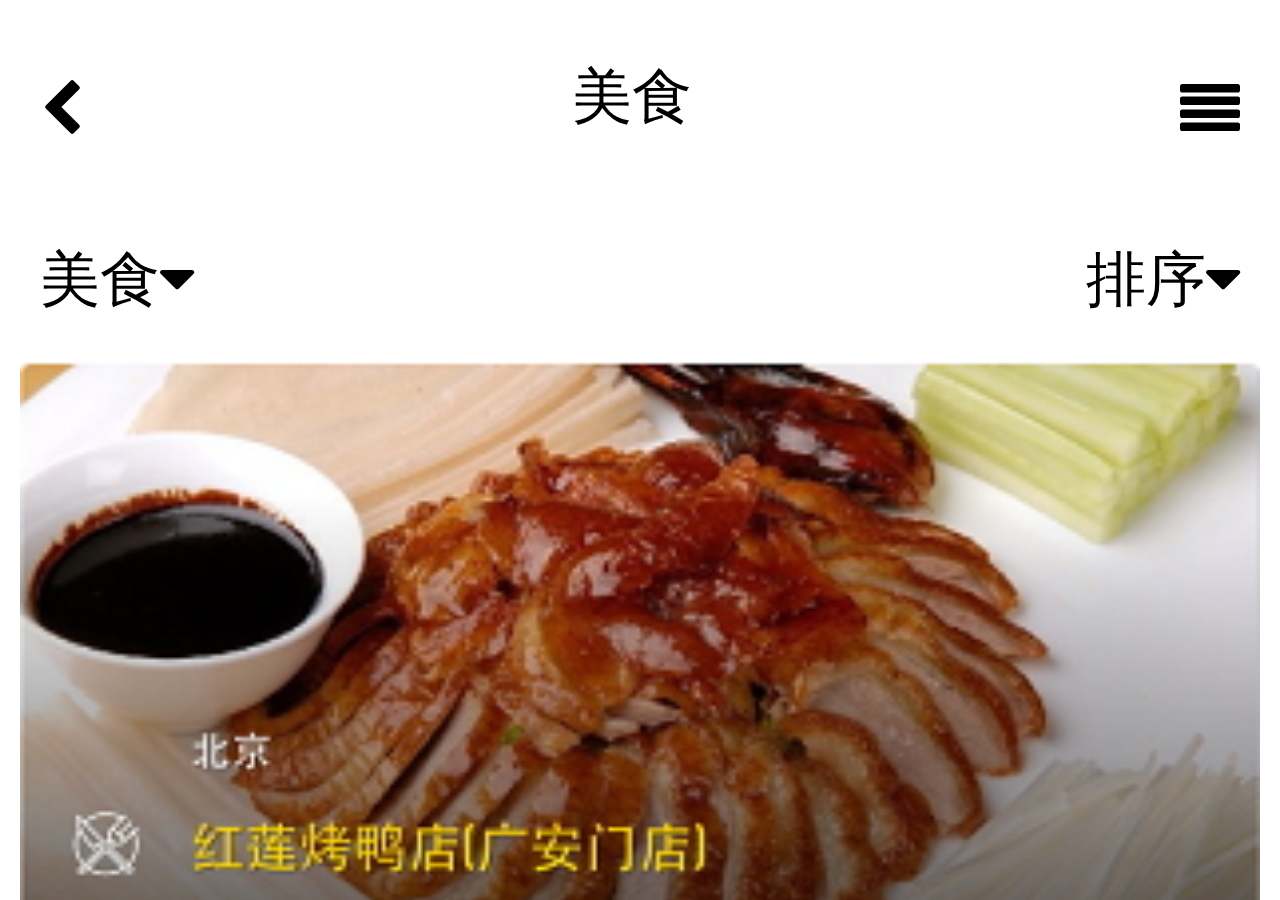
<file: sub1_page.html>
<!DOCTYPE html>
<html>
	<head>
		<meta charset="UTF-8">
		<meta name="viewport" content="width=device-width, user-scalable=no, initial-scale=1.0, maximum-scale=1.0, minimum-scale=1.0" />
		<title></title>
		<link rel="stylesheet" href="css/font-awesome-4.7.0/css/font-awesome.css" />
		<link rel="stylesheet" href="css/sub_page.css" />
		<script type="text/javascript">
			document.documentElement.style.fontSize=innerWidth/16+"px";
		</script>
	</head>
	<body>
		<header>
			<div class="head_perv">
				<div class="fl_lt fa fa-chevron-left"></div>
				<span>美食</span>
				<div class="fl_rt fa fa-align-justify"></div>
			</div>
			<div class="head_next">
				<div class="fl_lt">美食<span class="fa fa-caret-down"></span></div>
				<div class="fl_rt">排序<span class="fa fa-caret-down"></span></div>
			</div>
		</header>
		<section>
			<ul>
				<li class="pics">
					<ul>
						<li><img src="img/eat/eat1.jpg" alt="" /></li>
						<li><img src="img/eat/eat2.jpg" alt="" /></li>
						<li><img src="img/eat/eat3.jpg" alt="" /></li>
						<li><img src="img/eat/eat4.jpg" alt="" /></li>
						<li><img src="img/eat/eat1.jpg" alt="" /></li>
						<li><img src="img/eat/eat2.jpg" alt="" /></li>
						<li><img src="img/eat/eat3.jpg" alt="" /></li>
						<li><img src="img/eat/eat4.jpg" alt="" /></li>
			        </ul>
				</li>
				<li class="left_menu">
					<ul>
						<li>全部</li>
						<li>
							<a href="sub2_page.html"><span class="fa fa-coffee"></span><span>咖啡</span></a>
						</li>
						<li>
							<a href="sub2_page.html"><span class="fa fa-trash-o"></span><span>文化艺术</span></a>
						</li>
						<li>
							<a href=""><span class="fa fa-gamepad"></span><span>休闲娱乐</span></a>
						</li>
						<li>
							<a href=""><span class="fa fa-cutlery"></span><span>美食</span></a>
						</li>
						<li>
							<a href=""><span class="fa fa-heart-o"></span><span>文化遗产</span></a>
						</li>
						<li>
							<a href=""><span class="fa fa-slideshare"></span><span>户外</span></a>
						</li>
						<li>
							<a href=""><span class="fa fa-building"></span><span>住宿</span></a>
						</li>
						<li>
							<a href=""><span class="fa fa-bookmark-o"></span><span>服务</span></a>
						</li>
						<li>
							<a href=""><span class="fa fa-ship"></span><span>购物</span></a>
						</li>
						<li>
							<a href=""><span class="fa fa-binoculars"></span><span>技能学习</span></a>
						</li>
						<li>
							<a href=""><span class="fa fa-bicycle"></span><span>运动健身</span></a>
						</li>
						<li>
							<a href=""><span class="fa fa-trophy"></span><span>亚文化</span></a>
						</li>
					</ul>
					<div class="left_x">取消</div>
				</li>
			    <li class="right_menu">
					<ul>
						<li>默认排序</li>
						<li>
							<a href="">
								<span>&nbsp;&nbsp;&nbsp;&nbsp;&nbsp;&nbsp;&nbsp;&nbsp;&nbsp;</span><span>按距离由近到远</span><span></span>
							</a>
						</li>
						<li>
							<a href="">
								<span>&nbsp;&nbsp;&nbsp;&nbsp;&nbsp;&nbsp;&nbsp;&nbsp;&nbsp;</span><span>按收藏数由多到少</span><span></span>
							</a>
						</li>
						<li>
							<a href="">
								<span class="fa fa-money"></span><span>按费用由高到低</span><span></span>
							</a>
						</li>
						<li>
							<a href="">
								<span class="fa fa-money"></span><span>按费用由低到高</span><span></span>
							</a>
						</li>
					</ul>
					<div class="left_x">取消</div>
				</li>
			</ul>
		</section>
	</body>
</html>
</file>
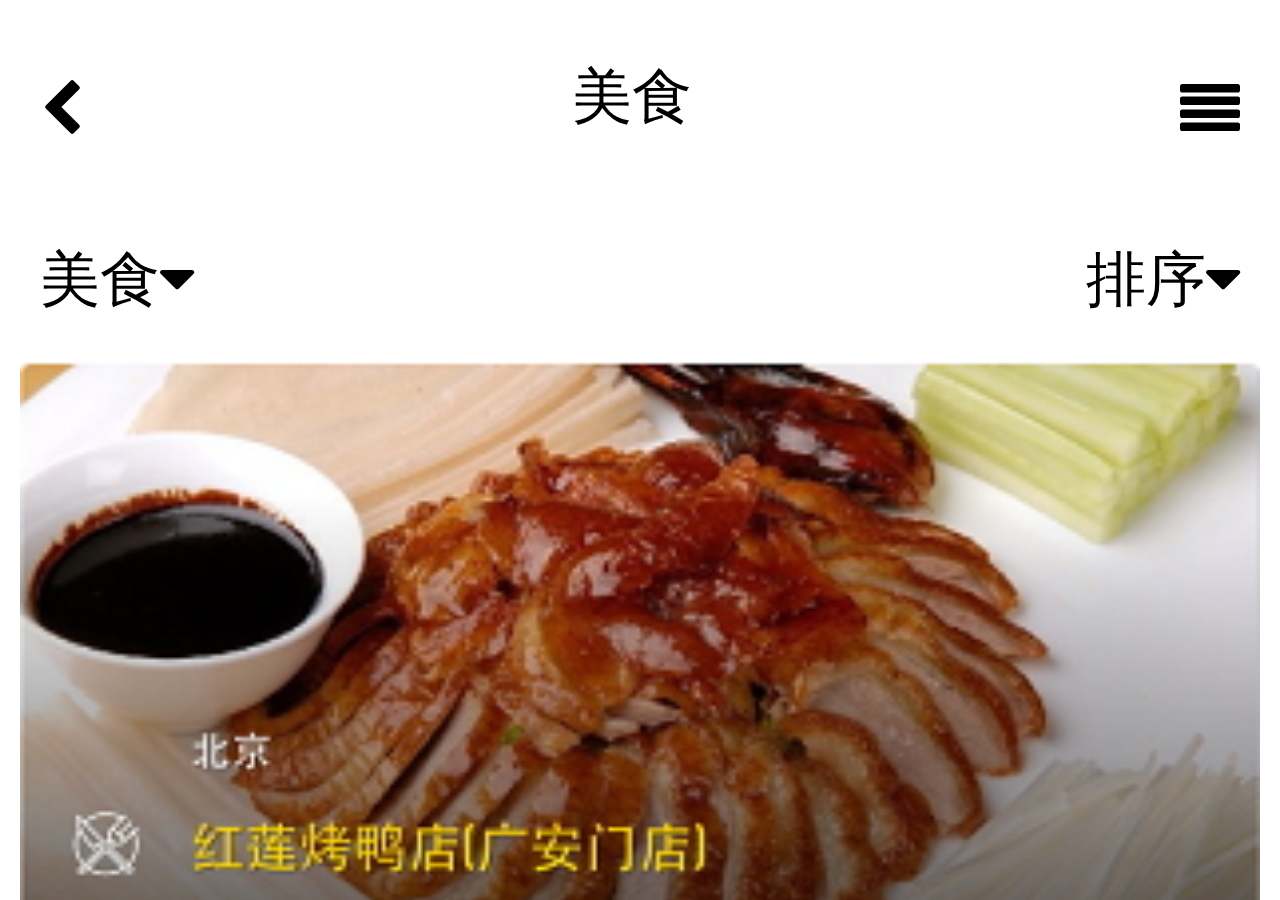
<file: sub2_page.html>
<!DOCTYPE html>
<html>
	<head>
		<meta charset="UTF-8">
		<meta name="viewport" content="width=device-width, user-scalable=no, initial-scale=1.0, maximum-scale=1.0, minimum-scale=1.0" />
		<title></title>
		<link rel="stylesheet" href="css/font-awesome-4.7.0/css/font-awesome.css" />
		<link rel="stylesheet" href="css/sub_page.css" />
		<script type="text/javascript">
			document.documentElement.style.fontSize=innerWidth/16+"px";
		</script>
	</head>
	<body>
		<header>
			<div class="head_perv">
				<div class="fl_lt fa fa-chevron-left"></div>
				<span>美食</span>
				<div class="fl_rt fa fa-align-justify"></div>
			</div>
			<div class="head_next">
				<div class="fl_lt">美食<span class="fa fa-caret-down"></span></div>
				<div class="fl_rt">排序<span class="fa fa-caret-down"></span></div>
			</div>
		</header>
		<section>
			<ul>
				<li class="pics">
					<ul>
						<li><img src="img/eat/eat1.jpg" alt="" /></li>
						<li><img src="img/eat/eat2.jpg" alt="" /></li>
						<li><img src="img/eat/eat3.jpg" alt="" /></li>
						<li><img src="img/eat/eat4.jpg" alt="" /></li>
						<li><img src="img/eat/eat1.jpg" alt="" /></li>
						<li><img src="img/eat/eat2.jpg" alt="" /></li>
						<li><img src="img/eat/eat3.jpg" alt="" /></li>
						<li><img src="img/eat/eat4.jpg" alt="" /></li>
			        </ul>
				</li>
				<li class="left_menu">
					<ul>
						<li>全部</li>
						<li>
							<a href="sub1_page.html"><span class="fa fa-coffee"></span><span>咖啡</span></a>
						</li>
						<li>
							<a href="sub1_page.html"><span class="fa fa-trash-o"></span><span>文化艺术</span></a>
						</li>
						<li>
							<a href=""><span class="fa fa-gamepad"></span><span>休闲娱乐</span></a>
						</li>
						<li>
							<a href=""><span class="fa fa-cutlery"></span><span>美食</span></a>
						</li>
						<li>
							<a href=""><span class="fa fa-heart-o"></span><span>文化遗产</span></a>
						</li>
						<li>
							<a href=""><span class="fa fa-slideshare"></span><span>户外</span></a>
						</li>
						<li>
							<a href=""><span class="fa fa-building"></span><span>住宿</span></a>
						</li>
						<li>
							<a href=""><span class="fa fa-bookmark-o"></span><span>服务</span></a>
						</li>
						<li>
							<a href=""><span class="fa fa-ship"></span><span>购物</span></a>
						</li>
						<li>
							<a href=""><span class="fa fa-binoculars"></span><span>技能学习</span></a>
						</li>
						<li>
							<a href=""><span class="fa fa-bicycle"></span><span>运动健身</span></a>
						</li>
						<li>
							<a href=""><span class="fa fa-trophy"></span><span>亚文化</span></a>
						</li>
					</ul>
					<div class="left_x">取消</div>
				</li>
			    <li class="right_menu">
					<ul>
						<li>默认排序</li>
						<li>
							<a href="">
								<span>&nbsp;&nbsp;&nbsp;&nbsp;&nbsp;&nbsp;&nbsp;&nbsp;&nbsp;</span><span>按距离由近到远</span><span></span>
							</a>
						</li>
						<li>
							<a href="">
								<span>&nbsp;&nbsp;&nbsp;&nbsp;&nbsp;&nbsp;&nbsp;&nbsp;&nbsp;</span><span>按收藏数由多到少</span><span></span>
							</a>
						</li>
						<li>
							<a href="">
								<span class="fa fa-money"></span><span>按费用由高到低</span><span></span>
							</a>
						</li>
						<li>
							<a href="">
								<span class="fa fa-money"></span><span>按费用由低到高</span><span></span>
							</a>
						</li>
					</ul>
					<div class="left_x">取消</div>
				</li>
			</ul>
		</section>
	</body>
</html>
</file>
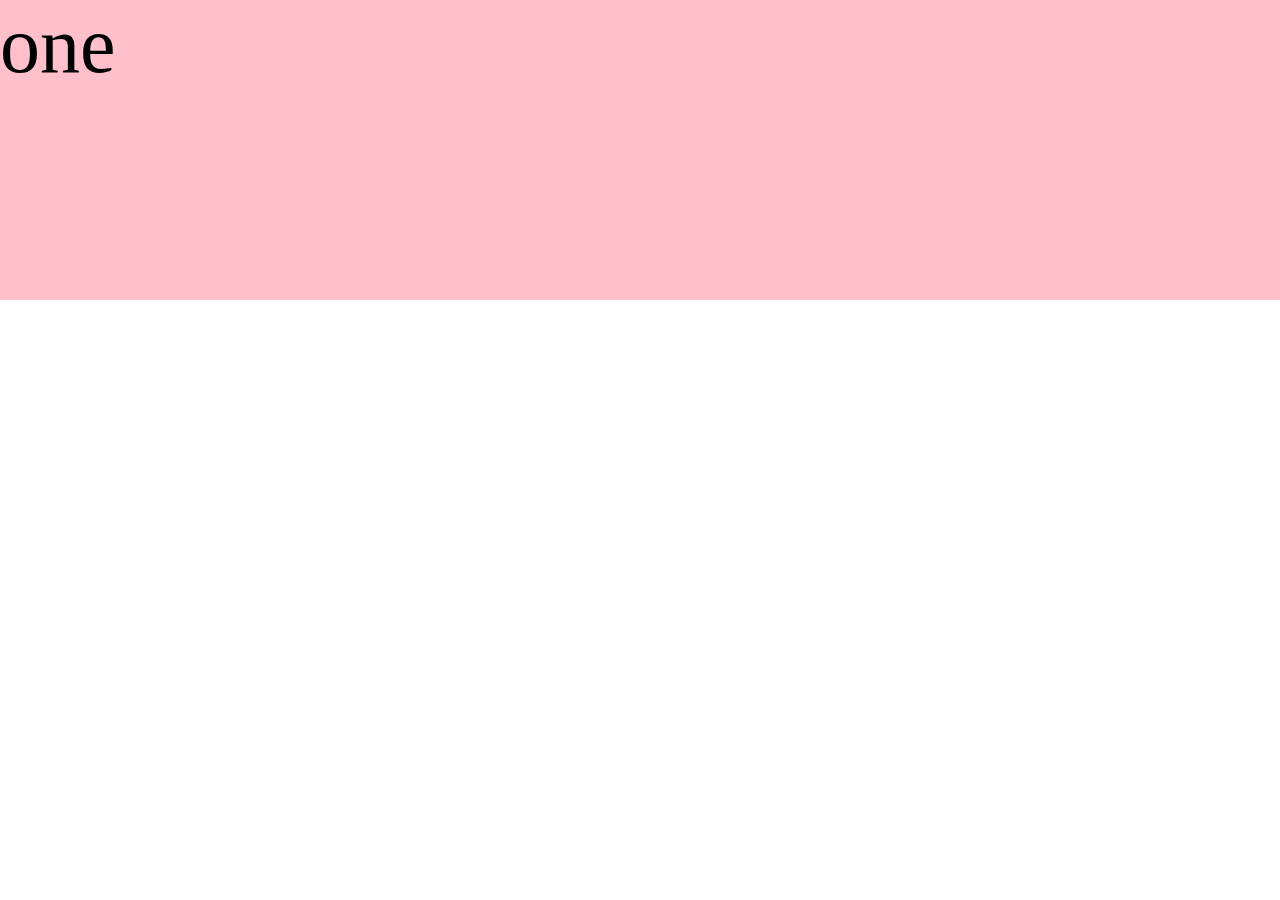
<file: two1.html>
<!DOCTYPE html>
<html>
	<head>
		<meta charset="UTF-8">
		<meta name="viewport" content="width=device-width, user-scalable=no, initial-scale=1.0, maximum-scale=1.0, minimum-scale=1.0" />
		<title></title>
		<script>
			document.documentElement.style.fontSize=innerWidth/16+"px";
		</script>
		<script src="js/zepto.min.js"></script>
		<style>
			html,body{width: 100%;height: 100%;}
			*{margin: 0;padding: 0;}
			li{list-style: none;}
			div{width: 100%;height: 300px;position: relative;overflow: hidden;}/*overflow隐藏盒子以外的滚动*/
			ul{width: 400%;height: 300px;position: absolute;left: 0;top: 0;transition: transform 1s;}
			ul li{width: 20rem;height: 300px;float: left;}
			ul li:nth-child(4n+1){background: pink;}
			ul li:nth-child(4n+2){background: deepskyblue;}
			ul li:nth-child(4n+3){background: yellow;}
			ul li:nth-child(4n){background: red;}
		</style>
		
	</head>
	<body>
		<div id="bigbox">
			<ul id="minibox">
				<li>one</li>
				<li>two</li>
				<li>three</li>
				<li>four</li>
			</ul>
		</div>
		<script>
			$(function(){
				var n=0;
				var size=$("#minibox").find("li").size();
				var w=$("#minibox").find("li").width();
		        $("#bigbox")[0].addEventListener("touchstart",function(ev){
		    	    ev.preventDefault();
		        })
		        $("#bigbox").on("swipeLeft",function(){
		        	n++;
		        	if(n>=size){
		        		n=size-1;
		        	}
		        	$("#minibox").css("transform","translate3d("+(-n*w)+"px,0,0)");
		        })
		        $("#bigbox").on("swipeRight",function(){
		        	n--;
		        	if(n<=0){
		        		n=0;
		        	}
		        	$("#minibox").css("transform","translate3d("+(-n*w)+"px,0,0)");
		        })
			})
		</script>
	</body>
</html>
</file>
<file: css/index.css>
html, body { width: 100%; height: 100%; background: #eee; }

* { margin: 0; padding: 0; box-sizing: border-box; }

li { list-style: none; }

a { text-decoration: none; }

.box, .box header, .box section { width: 100%; height: 100%; }

.fl_lt { float: left; }

.fl_rt { float: right; }

.box { display: flex; flex-direction: column; }
.box header { text-align: center; }
.box header .user { width: 100%; height: 2.75rem; line-height: 2.75rem; padding: 0 0.5rem; }
.box header .user div { font-size: 0.65rem; color: black; opacity: 0.7; }
.box header .user div:nth-child(2) { margin-left: 0.5rem; }
.box header .user div:nth-child(3) { margin-top: 1.1rem; }
.box header .logo { width: 100%; height: 3rem; margin-bottom: 2rem; text-align: center; }
.box header .logo img { width: 11rem; height: 3rem; }
.box header input { width: 11rem; height: 2.25rem; vertical-align: top; border: none; box-shadow: -1px 1px 1px #ccc; }
.box header .sou_btn { padding: 0.45rem 0.75rem; background: #19B955; line-height: 2.25rem; text-align: center; vertical-align: top; color: white; }
.box header .link_box { width: 100%; height: 4.5rem; overflow: hidden; position: relative; padding: 0; }
.box header .link_box ul { width: 200%; height: 4.5rem; transition: all 1s; }
.box header .link_box ul li { width: 3.2rem; text-align: center; color: #aaa; float: left; }
.box header .link_box ul li div:nth-child(1) { margin-top: 1rem; margin-bottom: 0.25rem; }
.box header .link_box ul li div:nth-child(2) { font-size: 0.6rem; }
.box header .link_box .point { width: 100%; height: 0.5rem; position: absolute; bottom: 0.5rem; left: 0; text-align: center; line-height: 0.5rem; }
.box header .link_box .point span { display: inline-block; width: 0.3rem; height: 0.3rem; border-radius: 0.15rem; background: #ccc; margin-right: 0.25rem; }
.box header .link_box .point .co { background: black; opacity: 0.5; }
.box section .content_one { height: 8.25rem; background: white; }
.box section .content_one .one_box { margin: 0 0.5rem; background: white; border-bottom: 1px #ccc solid; display: flex; flex-direction: column; }
.box section .content_one .one_box div:nth-child(1) { font-size: 0.9rem; padding-top: 0.25rem; }
.box section .content_one .one_box div:nth-child(2) { display: flex; justify-content: space-around; }
.box section .content_one .one_box div:nth-child(2) img { height: 3.25rem; margin: 0.5rem 0.1rem 0 0; flex: 1; }
.box section .content_one .one_box div:nth-child(3) { font-size: 0.6rem; line-height: 1.8rem; }
.box section .content_one .one_box div:nth-child(3) span { margin-right: 0.25rem; color: #ccc; }
.box section .content_two { height: 14rem; background: white; margin: 0.5rem 0; overflow: hidden; }
.box section .content_two ul { margin: 0 0.5rem; background: white; display: flex; flex-direction: column; }
.box section .content_two ul div { height: 2rem; border-bottom: 1px #ccc solid; line-height: 2rem; }
.box section .content_two ul div div:nth-of-type(1) { font-size: 0.7rem; }
.box section .content_two ul div div:nth-of-type(2) { font-size: 0.7rem; color: #ccc; }
.box section .content_two ul div span { font-size: 0.6rem; margin-left: 0.25rem; color: #ccc; }
.box section .content_two ul li { height: 2rem; border-bottom: 1px #ccc solid; line-height: 2rem; }
.box section .content_two ul li span:nth-child(1) { float: left; font-weight: 100; }
.box section .content_two ul li span:nth-child(2) { font-size: 0.7rem; margin-left: 0.5rem; }
.box section .content_two ul li span:nth-child(3) { float: right; font-size: 0.6rem; }

/*# sourceMappingURL=index.css.map */
</file>
<file: css/home.css>
html, body { width: 100%; height: 100%; font-style: "weiruanyahei"; }

* { margin: 0; padding: 0; box-sizing: border-box; }

li { list-style: none; }

a { text-decoration: none; -webkit-tap-highlight-color: transparent; }

.fl_lt { float: left; }

.fl_rt { float: right; }

.box { width: 100%; height: 100%; }
.box header { width: 16rem; height: 2rem; background: black; position: fixed; left: 0; top: 0; z-index: 999; }
.box header .menu_left { width: 7.5rem; height: 2rem; line-height: 2rem; }
.box header .menu_left span { display: inline-block; color: white; font-size: 0.8rem; margin: 0 0.5rem; }
.box header .menu_right { width: 8.5rem; height: 2rem; padding-top: 0.25rem; display: -webkit-flex; -webkit-justify-content: space-around; }
.box header .menu_right span { width: 1.5rem; height: 1.5rem; border: 1px #eee solid; border-radius: 0.75rem; line-height: 1.5rem; text-align: center; color: white; font-size: 0.5rem; box-sizing: border-box; }
.box section { width: 16rem; height: 100%; padding-top: 2rem; }
.box section .page_box { width: 600%; height: 100%; position: relative; overflow-x: scroll; }
.box section .page_box .page1 { width: 16rem; height: 100%; overflow-y: scroll; }
.box section .page_box .page1 .search { width: 16rem; height: 2.25rem; background: #FAFAFA; padding: 0.4rem 0.25rem; position: absolute; left: 0; top: 0; z-index: 999; }
.box section .page_box .page1 .search span:nth-of-type(1) { display: inline-block; width: 2.75rem; height: 1.25rem; background: #FFD700; vertical-align: middle; border: none; border-radius: 0.15rem 0 0 0.15rem; font-size: 0.6rem; text-align: center; line-height: 1.25rem; }
.box section .page_box .page1 .search input { width: 9.25rem; height: 1.25rem; background: #FCE34C; vertical-align: middle; border: none; border-radius: 0 0.15rem 0.15rem 0; outline: none; font-size: 0.6rem; }
.box section .page_box .page1 .search span:nth-of-type(2) { display: inline-block; width: 1.25rem; height: 1.25rem; line-height: 1.25rem; text-align: center; background: #FCE34C; vertical-align: middle; }
.box section .page_box .page1 .search span:nth-of-type(3) { display: inline-block; width: 2rem; height: 1.25rem; background: #FFD700; text-align: center; vertical-align: middle; font-size: 0.6rem; line-height: 1.25rem; border-radius: 0.15rem; margin-left: 0.25rem; }
.box section .page_box .page1 .section_menu { width: 100%; height: 8.5rem; margin-top: 2.25rem; overflow-x: hidden; }
.box section .page_box .page1 .section_menu ul { width: 32rem; height: 8.5rem; display: -webkit-flex; -webkit-justify-content: flex-start; -webkit-flex-wrap: wrap; }
.box section .page_box .page1 .section_menu ul li { width: 4rem; height: 4.2rem; border-right: 1px #ccc solid; border-top: 1px #ccc solid; text-align: center; }
.box section .page_box .page1 .section_menu ul li:nth-last-child(-n+8) { border-bottom: 1px #ccc solid; }
.box section .page_box .page1 .section_menu ul li span { width: 100%; }
.box section .page_box .page1 .section_menu ul li span:nth-child(1) { margin-top: 1rem; font-size: 1.25rem; color: black; }
.box section .page_box .page1 .section_menu ul li span:nth-child(2) { margin-top: 0.5rem; font-size: 0.4rem; color: #bbb; }
.box section .page_box .page1 .section_submenu { width: 100%; height: 2rem; padding: 0 0.5rem; background: #FAFAFA; }
.box section .page_box .page1 .section_submenu span { display: inline-block; width: 7.25rem; height: 1.25rem; background: white; line-height: 1.25rem; text-align: center; font-size: 0.7rem; margin-top: 0.35rem; color: #ccc; }
.box section .page_box .page1 .section_submenu .co { color: black; }
.box section .page_box .page1 .section_pics li { display: none; }
.box section .page_box .page1 .section_pics li img { width: 15.5rem; height: 15.5rem; margin: 0.25rem; display: block; }
.box section .page_box .page2 { width: 16rem; height: 26.4rem; overflow-y: scroll; }
.box section .page_box .page2 ul { width: 16rem; height: 26.4rem; position: relative; }
.box section .page_box .page2 ul .page2_start { width: 16rem; height: 100%; position: absolute; left: 0; top: 0; }
.box section .page_box .page2 ul .page2_start ul { width: 16rem; height: 100%; position: relative; }
.box section .page_box .page2 ul .page2_start ul .start_one { width: 16rem; height: 100%; position: absolute; left: 0; top: 0; display: none; }
.box section .page_box .page2 ul .page2_start ul .start_one .start_line { width: 2rem; height: 2rem; border-bottom: 1px black solid; margin: 0 0 2rem 2rem; }
.box section .page_box .page2 ul .page2_start ul .start_one p { width: 13.25rem; font-size: 0.5rem; line-height: 0.75rem; margin-left: 2rem; }
.box section .page_box .page2 ul .page2_start ul .start_one .start_login { width: 6.5rem; height: 6.5rem; border-radius: 3.25rem; margin: 7rem 4.75rem; background: #FFD700; text-align: center; line-height: 6.5rem; font-size: 0.6rem; }
.box section .page_box .page2 ul .page2_start ul .start_two { width: 16rem; height: 100%; position: absolute; left: 0; top: 0; }
.box section .page_box .page2 ul .page2_start ul .start_two .start2_tit { width: 16rem; height: 2rem; border-bottom: 1px #ccc solid; }
.box section .page_box .page2 ul .page2_start ul .start_two .start2_tit .tit_left { margin-left: 1.5rem; line-height: 2rem; font-size: 0.6rem; }
.box section .page_box .page2 ul .page2_start ul .start_two .start2_tit .tit_right { margin-right: 0.5rem; line-height: 2rem; }
.box section .page_box .page2 ul .page2_start ul .start_two .start2_tit .tit_right span { font-size: 0.6rem; }
.box section .page_box .page2 ul .page2_start ul .start_two ul { width: 16rem; height: 6rem; }
.box section .page_box .page2 ul .page2_start ul .start_two ul li { width: 16rem; height: 2rem; }
.box section .page_box .page2 ul .page2_start ul .start_two ul li .start2_user_pics img { display: inline-block; width: 1.25rem; height: 1.25rem; border-radius: 0.6rem; margin: 0.4rem 0.25rem 0 0.5rem; }
.box section .page_box .page2 ul .page2_start ul .start_two ul li .start2_user_text { width: 13.5rem; height: 2rem; border-bottom: 1px #ccc solid; text-align: center; }
.box section .page_box .page2 ul .page2_start ul .start_two ul li .start2_user_text .user_text_one { font-size: 0.6rem; margin: 0.6rem 0.5rem 0 0; }
.box section .page_box .page2 ul .page2_start ul .start_two ul li .start2_user_text .user_text_two { font-size: 0.6rem; color: #ccc; margin: 0.6rem; }
.box section .page_box .page2 ul .page2_start ul .start_two ul li .start2_user_text .user_text_three { font-size: 0.6rem; margin: 0.6rem 0.6rem 0.6rem 3rem; color: #FFD700; }
.box section .page_box .page2 ul .page2_start ul .start_two ul li .start2_user_text .user_text_four { width: 1.8rem; height: 1.25rem; border-radius: 0.25rem; background: #FFD700; margin-top: 0.4rem; line-height: 1rem; }
.box section .page_box .page2 ul .page2_start ul .start_two ul li .start2_user_text .user_text_four span { font-size: 0.6rem; }
.box section .page_box .page2 ul .page2_start ul .start_two .start2_pics img { width: 15.5rem; height: 15.5rem; margin: 0.25rem; }
.box section .page_box .page2 ul .page2_prev { width: 16rem; height: 26.4rem; position: absolute; left: 0; top: 0; display: none; }
.box section .page_box .page2 ul .page2_prev ul { width: 16rem; height: 26.4rem; position: relative; }
.box section .page_box .page2 ul .page2_prev ul .page2_register { width: 16rem; height: 26.4rem; position: absolute; left: 0; top: 0; overflow-x: auto; }
.box section .page_box .page2 ul .page2_prev ul .page2_register ul { width: 16rem; height: 26.4rem; position: relative; }
.box section .page_box .page2 ul .page2_prev ul .page2_register ul .register_one { width: 16rem; height: 26.4rem; position: absolute; left: 0; top: 0; background: #0C4077; }
.box section .page_box .page2 ul .page2_prev ul .page2_register ul .register_one .register1_close { margin: 0 0 0 0.75rem; color: white; }
.box section .page_box .page2 ul .page2_prev ul .page2_register ul .register_one .register1_login { width: 6.5rem; height: 3.5rem; margin: 15rem 0 4.75rem 2rem; }
.box section .page_box .page2 ul .page2_prev ul .page2_register ul .register_one .register1_login p { margin: 0 0 0.75rem 0.25rem; font-size: 0.5rem; color: white; }
.box section .page_box .page2 ul .page2_prev ul .page2_register ul .register_one .register1_login p a { color: white; }
.box section .page_box .page2 ul .page2_prev ul .page2_register ul .register_one .register1_login span { display: inline-block; width: 2rem; height: 2rem; border-radius: 1rem; text-align: center; line-height: 2rem; }
.box section .page_box .page2 ul .page2_prev ul .page2_register ul .register_one .register1_login span:nth-of-type(1) { border: 2px #FCD800 solid; color: #FCD800; }
.box section .page_box .page2 ul .page2_prev ul .page2_register ul .register_one .register1_login span:nth-of-type(2) { border: 2px #fff solid; color: #ddd; }
.box section .page_box .page2 ul .page2_prev ul .page2_register ul .register_one .register1_btn { width: 100%; height: 2rem; background: #000C1B; padding-left: 2rem; line-height: 2rem; color: white; font-size: 0.5rem; }
.box section .page_box .page2 ul .page2_prev ul .page2_register ul .register_one .register1_btn a { color: white; }
.box section .page_box .page2 ul .page2_prev ul .page2_register ul .register_two { width: 16rem; height: 26.4rem; position: absolute; left: 0; top: 0; background: #0C4077; display: none; }
.box section .page_box .page2 ul .page2_prev ul .page2_register ul .register_two .register2_close { margin: 0.75rem 0 0 0.75rem; color: white; }
.box section .page_box .page2 ul .page2_prev ul .page2_register ul .register_two .register2_btn { width: 6.5rem; height: 3.5rem; margin: 15rem 0 4.75rem 2rem; }
.box section .page_box .page2 ul .page2_prev ul .page2_register ul .register_two .register2_btn div:nth-child(1) { text-align: center; }
.box section .page_box .page2 ul .page2_prev ul .page2_register ul .register_two .register2_btn div:nth-child(1) span:nth-child(1) { display: block; width: 2rem; height: 2rem; border-radius: 1rem; text-align: center; line-height: 2rem; border: 2px #fff solid; color: #fff; }
.box section .page_box .page2 ul .page2_prev ul .page2_register ul .register_two .register2_btn div:nth-child(1) span:nth-child(2) { font-size: 0.6rem; color: white; }
.box section .page_box .page2 ul .page2_prev ul .page2_register ul .register_two .register2_btn div:nth-child(2) { text-align: center; }
.box section .page_box .page2 ul .page2_prev ul .page2_register ul .register_two .register2_btn div:nth-child(2) span:nth-child(1) { display: block; width: 2rem; height: 2rem; border-radius: 1rem; text-align: center; line-height: 2rem; border: 2px #fff solid; color: #ddd; }
.box section .page_box .page2 ul .page2_prev ul .page2_register ul .register_two .register2_btn div:nth-child(2) span:nth-child(2) { font-size: 0.6rem; color: white; }
.box section .page_box .page2 ul .page2_prev ul .page2_register ul .register_three { width: 16rem; height: 26.4rem; position: absolute; left: 0; top: 0; background: #0C4077; display: none; }
.box section .page_box .page2 ul .page2_prev ul .page2_register ul .register_three div .register3_close { margin: 0 0 0 0.75rem; color: white; }
.box section .page_box .page2 ul .page2_prev ul .page2_register ul .register_three div span { color: white; font-size: 0.5rem; margin-left: 6rem; }
.box section .page_box .page2 ul .page2_prev ul .page2_register ul .register_three .register3_help { margin: 2.25rem 0 0 2rem; color: white; font-size: 0.65rem; }
.box section .page_box .page2 ul .page2_prev ul .page2_register ul .register_three .register3_user_show { width: 100%; line-height: 1.5rem; margin: 4rem 0 0 2rem; color: white; font-size: 0.6rem; }
.box section .page_box .page2 ul .page2_prev ul .page2_register ul .register_three input { width: 11rem; border: none; border-bottom: 1px solid white; background: none; display: inline-block; color: white; margin-left: 2rem; outline: none; }
.box section .page_box .page2 ul .page2_prev ul .page2_register ul .register_three .go { display: inline-block; width: 1.75rem; height: 1.75rem; border-radius: 0.85rem; background: #090C14; color: #eee; text-align: center; line-height: 1.75rem; margin: 0 0.1rem 0 0; }
.box section .page_box .page2 ul .page2_prev ul .page2_register ul .register_three p { width: 100%; color: white; margin: 0.5rem 0 1.1rem 2rem; font-size: 0.6rem; }
.box section .page_box .page2 ul .page2_prev ul .page2_register ul .register_three .register3_btn { width: 100%; height: 1rem; margin: 0 0 1rem 1rem; }
.box section .page_box .page2 ul .page2_prev ul .page2_register ul .register_three .register3_btn div { display: inline-block; margin-left: 1rem; color: white; }
.box section .page_box .page2 ul .page2_prev ul .page2_register ul .register_three p { font-size: 0.6rem; }
.box section .page_box .page2 ul .page2_prev ul .page2_register ul .register_three p a { color: #FFD700; }
.box section .page_box .page2 ul .page2_prev ul .page2_register ul .register_three .register3_key div { display: inline-block; margin: 0; padding: 0; float: left; width: 33.3%; height: 2.25rem; border: 1px black solid; box-sizing: border-box; background: #656365; opacity: 0.7; float: left; color: #fff; text-align: center; }
.box section .page_box .page2 ul .page2_prev ul .page2_register ul .register_three .register3_key div:nth-last-child(1) { background: black; color: white; }
.box section .page_box .page2 ul .page2_prev ul .page2_register ul .register_three .register3_key div:nth-last-child(3) { background: black; color: white; }
.box section .page_box .page2 ul .page2_prev ul .page2_register ul .register_four { width: 16rem; height: 26.4rem; position: absolute; left: 0; top: 0; background: #0C4077; display: none; }
.box section .page_box .page2 ul .page2_prev ul .page2_register ul .register_four .register4_help_one { font-size: 0.6rem; color: white; margin: 16rem 0 2rem 2rem; }
.box section .page_box .page2 ul .page2_prev ul .page2_register ul .register_four .register4_help_one a { color: #E3C005; }
.box section .page_box .page2 ul .page2_prev ul .page2_register ul .register_four hr { margin-left: 2rem; }
.box section .page_box .page2 ul .page2_prev ul .page2_register ul .register_four .register4_help_two { font-size: 0.6rem; color: white; margin: 2rem 0 0 2rem; }
.box section .page_box .page2 ul .page2_prev ul .page2_register ul .register_four .register4_help_two a { color: #E3C005; }
.box section .page_box .page2 ul .page2_prev ul .page2_register ul .register_five { width: 16rem; height: 26.4rem; position: absolute; left: 0; top: 0; background: #0C4077; display: none; }
.box section .page_box .page2 ul .page2_prev ul .page2_register ul .register_five .register5_name { text-align: center; }
.box section .page_box .page2 ul .page2_prev ul .page2_register ul .register_five .register5_name span { color: white; font-size: 0.5rem; }
.box section .page_box .page2 ul .page2_prev ul .page2_register ul .register_five input { width: 11rem; border: none; border-bottom: 1px solid white; background: none; display: inline-block; color: white; margin: 6.5rem 0 0 2rem; outline: none; }
.box section .page_box .page2 ul .page2_prev ul .page2_register ul .register_five .go { display: inline-block; width: 1.75rem; height: 1.75rem; border-radius: 0.85rem; background: #090C14; color: #eee; text-align: center; line-height: 1.75rem; margin: 0 0.1rem 0 0; }
.box section .page_box .page2 ul .page2_prev ul .page2_register ul .register_five .register5_show { width: 11rem; height: 1.5rem; color: white; margin: 0.5rem 0 6.5rem 2rem; font-size: 0.6rem; }
.box section .page_box .page2 ul .page2_prev ul .page2_register ul .register_five .register5_key div { display: inline-block; margin: 0; padding: 0; float: left; width: 33.3%; height: 2.25rem; border: 1px black solid; box-sizing: border-box; background: #656365; opacity: 0.7; float: left; color: #fff; text-align: center; }
.box section .page_box .page2 ul .page2_prev ul .page2_register ul .register_five .register5_key div:nth-last-child(1) { background: black; color: white; }
.box section .page_box .page2 ul .page2_prev ul .page2_register ul .register_five .register5_key div:nth-last-child(3) { background: black; color: white; }
.box section .page_box .page2 ul .page2_prev ul .page2_register ul .app_start { width: 16rem; height: 26.4rem; background: white; position: absolute; left: 0; top: 0; background: white; display: none; }
.box section .page_box .page2 ul .page2_prev ul .page2_register ul .app_start p { line-height: 1rem; font-size: 0.6rem; margin: 2rem 3rem 2.5rem 2rem; }
.box section .page_box .page2 ul .page2_prev ul .page2_register ul .app_start ul { height: 15rem; width: 16rem; padding: 0 0.5rem; margin-bottom: 3.25rem; }
.box section .page_box .page2 ul .page2_prev ul .page2_register ul .app_start ul li { height: 2rem; }
.box section .page_box .page2 ul .page2_prev ul .page2_register ul .app_start ul li .user_pics img { display: inline-block; width: 1.25rem; height: 1.25rem; border-radius: 0.6rem; margin: 0.4rem 0.25rem 0 0; }
.box section .page_box .page2 ul .page2_prev ul .page2_register ul .app_start ul li .user_text { width: 13.5rem; height: 2rem; border-bottom: 1px #ccc solid; text-align: center; }
.box section .page_box .page2 ul .page2_prev ul .page2_register ul .app_start ul li .user_text .text_one { font-size: 0.6rem; margin: 0.6rem 0.5rem 0 0; }
.box section .page_box .page2 ul .page2_prev ul .page2_register ul .app_start ul li .user_text .text_two { font-size: 0.6rem; color: #ccc; margin: 0.6rem; }
.box section .page_box .page2 ul .page2_prev ul .page2_register ul .app_start ul li .user_text .text_three { width: 1.8rem; height: 1.25rem; border-radius: 0.25rem; border: 1px #FFD700 solid; margin-top: 0.4rem; line-height: 1rem; }
.box section .page_box .page2 ul .page2_prev ul .page2_register ul .app_start ul li .user_text .text_three span { font-size: 0.6rem; }
.box section .page_box .page2 ul .page2_prev ul .page2_register ul .app_start .start_btn { width: 16rem; height: 1.75rem; text-align: center; line-height: 1.75rem; border-radius: 0.25rem; background: #FFD700; font-size: 0.6rem; }
.box section .page_box .page2 ul .page2_prev ul .page2_login { width: 16rem; height: 26.4rem; position: absolute; left: 0; top: 0; display: none; }
.box section .page_box .page2 ul .page2_prev ul .page2_login div .login_close { margin: 0 0 0 0.75rem; color: white; }
.box section .page_box .page2 ul .page2_prev ul .page2_login div span { color: white; font-size: 0.5rem; margin-left: 6rem; }
.box section .page_box .page2 ul .page2_prev ul .page2_login .login_user_show { width: 100%; line-height: 1.5rem; margin: 6.75rem 0 0 2rem; color: white; font-size: 0.6rem; }
.box section .page_box .page2 ul .page2_prev ul .page2_login input { width: 11rem; border: none; border-bottom: 1px solid white; background: none; display: inline-block; color: white; margin-left: 2rem; outline: none; }
.box section .page_box .page2 ul .page2_prev ul .page2_login .go { display: inline-block; width: 1.75rem; height: 1.75rem; border-radius: 0.85rem; background: #090C14; color: #eee; text-align: center; line-height: 1.75rem; margin: 0 0.1rem 0 0; }
.box section .page_box .page2 ul .page2_prev ul .page2_login p { width: 100%; color: white; margin: 0.5rem 0 1.1rem 2rem; }
.box section .page_box .page2 ul .page2_prev ul .page2_login .login_btn { width: 100%; height: 1rem; margin: 0 0 1rem 1rem; }
.box section .page_box .page2 ul .page2_prev ul .page2_login .login_btn div { display: inline-block; margin-left: 1rem; color: white; }
.box section .page_box .page2 ul .page2_prev ul .page2_login p a { color: #FFD700; }
.box section .page_box .page2 ul .page2_prev ul .page2_login .login_key div { display: inline-block; margin: 0; padding: 0; float: left; width: 33.3%; height: 2.25rem; border: 1px black solid; box-sizing: border-box; background: #656365; opacity: 0.7; float: left; color: #fff; text-align: center; }
.box section .page_box .page2 ul .page2_prev ul .page2_login .login_key div:nth-last-child(1) { background: black; color: white; }
.box section .page_box .page2 ul .page2_prev ul .page2_login .login_key div:nth-last-child(3) { background: black; color: white; }
.box section .page_box .page3 { width: 16rem; height: 26.4rem; overflow-y: scroll; }
.box section .page_box .page3 .page3_search { width: 16rem; height: 2.25rem; background: #FAFAFA; text-align: center; line-height: 2.25rem; }
.box section .page_box .page3 .page3_search span { width: 1.25rem; height: 1.25rem; background: #FCE34C; vertical-align: middle; padding: 0.4rem 0.4rem; font-size: 0.65rem; }
.box section .page_box .page3 .page3_search input { width: 13.25rem; height: 1.25rem; background: #FCE34C; vertical-align: middle; border: none; border-radius: 0 0.15rem 0.15rem 0; outline: none; }
.box section .page_box .page3 .page3_menu { width: 100%; height: 6rem; padding: 0 1rem; background: #fff; }
.box section .page_box .page3 .page3_menu li { height: 2rem; line-height: 2rem; text-align: center; font-size: 0.7rem; float: left; padding-right: 0.5rem; font-size: 0.65rem; }
.box section .page_box .page3 .page3_menu li:not(:nth-last-child(-n+4)) { border-bottom: 1px #ccc solid; }
.box section .page_box .page3 .page3_submenu { width: 100%; height: 2rem; padding: 0 0.5rem; background: #FAFAFA; }
.box section .page_box .page3 .page3_submenu span { display: inline-block; width: 4.75rem; height: 1.25rem; background: white; line-height: 1.25rem; text-align: center; font-size: 0.7rem; margin-top: 0.5rem; color: #ccc; }
.box section .page_box .page3 .page3_pics img { width: 15.5rem; height: 15.5rem; margin: 0.25rem; display: block; }
.box section .page_box .page4 { width: 16rem; height: 26.4rem; }
.box section .page_box .page4 ul { width: 16rem; height: 26.4rem; position: relative; }
.box section .page_box .page4 ul .page4_one { width: 16rem; height: 26.4rem; position: absolute; left: 0; top: 0; }
.box section .page_box .page4 ul .page4_one p { font-size: 0.6rem; margin: 3rem 0 19rem 2rem; }
.box section .page_box .page4 ul .page4_one .page4_foot { width: 16rem; height: 3rem; padding: 0 0.5rem; text-align: center; line-height: 3rem; }
.box section .page_box .page4 ul .page4_one .page4_foot span { width: 33.3%; font-size: 0.65rem; }
.box section .page_box .page4 ul .page4_two { width: 16rem; height: 26.4rem; position: absolute; left: 0; top: 0; display: none; }
.box section .page_box .page4 ul .page4_two p { font-size: 0.6rem; margin: 3rem 0 19rem 2rem; }
.box section .page_box .page4 ul .page4_two .page4_foot { width: 16rem; height: 3rem; padding: 0 0.5rem; text-align: center; line-height: 3rem; }
.box section .page_box .page4 ul .page4_two .page4_foot span { width: 33.3%; font-size: 0.65rem; }
.box section .page_box .page5 { width: 16rem; height: 26.4rem; }
.box section .page_box .page5 ul { width: 16rem; height: 26.4rem; position: relative; }
.box section .page_box .page5 ul .page5_start { width: 16rem; height: 100%; position: absolute; left: 0; top: 0; }
.box section .page_box .page5 ul .page5_start ul { width: 16rem; height: 100%; position: relative; }
.box section .page_box .page5 ul .page5_start ul .start_one { width: 16rem; height: 100%; position: absolute; left: 0; top: 0; display: none; }
.box section .page_box .page5 ul .page5_start ul .start_one .page5_line { width: 2rem; height: 2rem; border-bottom: 1px black solid; margin: 0 0 2rem 2rem; }
.box section .page_box .page5 ul .page5_start ul .start_one p { width: 13.25rem; font-size: 0.5rem; line-height: 0.75rem; margin-left: 2rem; }
.box section .page_box .page5 ul .page5_start ul .start_one .page5_login { width: 6.5rem; height: 6.5rem; border-radius: 3.25rem; margin: 7rem 4.75rem; background: #FFD700; text-align: center; line-height: 6.5rem; font-size: 0.6rem; }
.box section .page_box .page5 ul .page5_start ul .start_two { width: 16rem; height: 100%; position: absolute; left: 0; top: 0; }
.box section .page_box .page5 ul .page5_start ul .start_two .page5_user_pics img { width: 100%; height: 22rem; }
.box section .page_box .page5 ul .page5_start ul .start_two .page5_user_txt { width: 100%; height: 4.5rem; background: black; }
.box section .page_box .page5 ul .page5_prev { width: 16rem; height: 26.4rem; position: absolute; left: 0; top: 0; display: none; }
.box section .page_box .page5 ul .page5_prev ul { width: 16rem; height: 26.4rem; position: relative; }
.box section .page_box .page5 ul .page5_prev ul .page5_register { width: 16rem; height: 26.4rem; position: absolute; left: 0; top: 0; overflow-x: auto; }
.box section .page_box .page5 ul .page5_prev ul .page5_register ul { width: 16rem; height: 26.4rem; position: relative; }
.box section .page_box .page5 ul .page5_prev ul .page5_register ul .register_one { width: 16rem; height: 26.4rem; position: absolute; left: 0; top: 0; background: #0C4077; }
.box section .page_box .page5 ul .page5_prev ul .page5_register ul .register_one .register1_close { margin: 0 0 0 0.75rem; color: white; }
.box section .page_box .page5 ul .page5_prev ul .page5_register ul .register_one .register1_login { width: 6.5rem; height: 3.5rem; margin: 15rem 0 4.75rem 2rem; }
.box section .page_box .page5 ul .page5_prev ul .page5_register ul .register_one .register1_login p { margin: 0 0 0.75rem 0.25rem; font-size: 0.5rem; color: white; }
.box section .page_box .page5 ul .page5_prev ul .page5_register ul .register_one .register1_login p a { color: white; }
.box section .page_box .page5 ul .page5_prev ul .page5_register ul .register_one .register1_login span { display: inline-block; width: 2rem; height: 2rem; border-radius: 1rem; text-align: center; line-height: 2rem; }
.box section .page_box .page5 ul .page5_prev ul .page5_register ul .register_one .register1_login span:nth-of-type(1) { border: 2px #FCD800 solid; color: #FCD800; }
.box section .page_box .page5 ul .page5_prev ul .page5_register ul .register_one .register1_login span:nth-of-type(2) { border: 2px #fff solid; color: #ddd; }
.box section .page_box .page5 ul .page5_prev ul .page5_register ul .register_one .register1_btn { width: 100%; height: 2rem; background: #000C1B; padding-left: 2rem; line-height: 2rem; color: white; font-size: 0.5rem; }
.box section .page_box .page5 ul .page5_prev ul .page5_register ul .register_one .register1_btn a { color: white; }
.box section .page_box .page5 ul .page5_prev ul .page5_register ul .register_two { width: 16rem; height: 26.4rem; position: absolute; left: 0; top: 0; background: #0C4077; display: none; }
.box section .page_box .page5 ul .page5_prev ul .page5_register ul .register_two .register2_close { margin: 0.75rem 0 0 0.75rem; color: white; }
.box section .page_box .page5 ul .page5_prev ul .page5_register ul .register_two .register2_btn { width: 6.5rem; height: 3.5rem; margin: 15rem 0 4.75rem 2rem; }
.box section .page_box .page5 ul .page5_prev ul .page5_register ul .register_two .register2_btn div:nth-child(1) { text-align: center; }
.box section .page_box .page5 ul .page5_prev ul .page5_register ul .register_two .register2_btn div:nth-child(1) span:nth-child(1) { display: block; width: 2rem; height: 2rem; border-radius: 1rem; text-align: center; line-height: 2rem; border: 2px #fff solid; color: #fff; }
.box section .page_box .page5 ul .page5_prev ul .page5_register ul .register_two .register2_btn div:nth-child(1) span:nth-child(2) { font-size: 0.6rem; color: white; }
.box section .page_box .page5 ul .page5_prev ul .page5_register ul .register_two .register2_btn div:nth-child(2) { text-align: center; }
.box section .page_box .page5 ul .page5_prev ul .page5_register ul .register_two .register2_btn div:nth-child(2) span:nth-child(1) { display: block; width: 2rem; height: 2rem; border-radius: 1rem; text-align: center; line-height: 2rem; border: 2px #fff solid; color: #ddd; }
.box section .page_box .page5 ul .page5_prev ul .page5_register ul .register_two .register2_btn div:nth-child(2) span:nth-child(2) { font-size: 0.6rem; color: white; }
.box section .page_box .page5 ul .page5_prev ul .page5_register ul .register_three { width: 16rem; height: 26.4rem; position: absolute; left: 0; top: 0; background: #0C4077; display: none; }
.box section .page_box .page5 ul .page5_prev ul .page5_register ul .register_three div .register3_close { margin: 0 0 0 0.75rem; color: white; }
.box section .page_box .page5 ul .page5_prev ul .page5_register ul .register_three div span { color: white; font-size: 0.5rem; margin-left: 6rem; }
.box section .page_box .page5 ul .page5_prev ul .page5_register ul .register_three .register3_help { margin: 2.25rem 0 0 2rem; color: white; font-size: 0.65rem; }
.box section .page_box .page5 ul .page5_prev ul .page5_register ul .register_three .register3_user_show { width: 100%; line-height: 1.5rem; margin: 4rem 0 0 2rem; color: white; font-size: 0.6rem; }
.box section .page_box .page5 ul .page5_prev ul .page5_register ul .register_three input { width: 11rem; border: none; border-bottom: 1px solid white; background: none; display: inline-block; color: white; margin-left: 2rem; outline: none; }
.box section .page_box .page5 ul .page5_prev ul .page5_register ul .register_three .go { display: inline-block; width: 1.75rem; height: 1.75rem; border-radius: 0.85rem; background: #090C14; color: #eee; text-align: center; line-height: 1.75rem; margin: 0 0.1rem 0 0; }
.box section .page_box .page5 ul .page5_prev ul .page5_register ul .register_three p { width: 100%; color: white; margin: 0.5rem 0 1.1rem 2rem; font-size: 0.6rem; }
.box section .page_box .page5 ul .page5_prev ul .page5_register ul .register_three .register3_btn { width: 100%; height: 1rem; margin: 0 0 1rem 1rem; }
.box section .page_box .page5 ul .page5_prev ul .page5_register ul .register_three .register3_btn div { display: inline-block; margin-left: 1rem; color: white; }
.box section .page_box .page5 ul .page5_prev ul .page5_register ul .register_three p { font-size: 0.6rem; }
.box section .page_box .page5 ul .page5_prev ul .page5_register ul .register_three p a { color: #FFD700; }
.box section .page_box .page5 ul .page5_prev ul .page5_register ul .register_three .register3_key div { display: inline-block; margin: 0; padding: 0; float: left; width: 33.3%; height: 2.25rem; border: 1px black solid; box-sizing: border-box; background: #656365; opacity: 0.7; float: left; color: #fff; text-align: center; }
.box section .page_box .page5 ul .page5_prev ul .page5_register ul .register_three .register3_key div:nth-last-child(1) { background: black; color: white; }
.box section .page_box .page5 ul .page5_prev ul .page5_register ul .register_three .register3_key div:nth-last-child(3) { background: black; color: white; }
.box section .page_box .page5 ul .page5_prev ul .page5_register ul .register_four { width: 16rem; height: 26.4rem; position: absolute; left: 0; top: 0; background: #0C4077; display: none; }
.box section .page_box .page5 ul .page5_prev ul .page5_register ul .register_four .register4_help_one { font-size: 0.6rem; color: white; margin: 16rem 0 2rem 2rem; }
.box section .page_box .page5 ul .page5_prev ul .page5_register ul .register_four .register4_help_one a { color: #E3C005; }
.box section .page_box .page5 ul .page5_prev ul .page5_register ul .register_four hr { margin-left: 2rem; }
.box section .page_box .page5 ul .page5_prev ul .page5_register ul .register_four .register4_help_two { font-size: 0.6rem; color: white; margin: 2rem 0 0 2rem; }
.box section .page_box .page5 ul .page5_prev ul .page5_register ul .register_four .register4_help_two a { color: #E3C005; }
.box section .page_box .page5 ul .page5_prev ul .page5_register ul .register_five { width: 16rem; height: 26.4rem; position: absolute; left: 0; top: 0; background: #0C4077; display: none; }
.box section .page_box .page5 ul .page5_prev ul .page5_register ul .register_five .register5_name { text-align: center; }
.box section .page_box .page5 ul .page5_prev ul .page5_register ul .register_five .register5_name span { color: white; font-size: 0.5rem; }
.box section .page_box .page5 ul .page5_prev ul .page5_register ul .register_five input { width: 11rem; border: none; border-bottom: 1px solid white; background: none; display: inline-block; color: white; margin: 6.5rem 0 0 2rem; outline: none; }
.box section .page_box .page5 ul .page5_prev ul .page5_register ul .register_five .go { display: inline-block; width: 1.75rem; height: 1.75rem; border-radius: 0.85rem; background: #090C14; color: #eee; text-align: center; line-height: 1.75rem; margin: 0 0.1rem 0 0; }
.box section .page_box .page5 ul .page5_prev ul .page5_register ul .register_five .register5_show { width: 11rem; height: 1.5rem; color: white; margin: 0.5rem 0 6.5rem 2rem; font-size: 0.6rem; }
.box section .page_box .page5 ul .page5_prev ul .page5_register ul .register_five .register5_key div { display: inline-block; margin: 0; padding: 0; float: left; width: 33.3%; height: 2.25rem; border: 1px black solid; box-sizing: border-box; background: #656365; opacity: 0.7; float: left; color: #fff; text-align: center; }
.box section .page_box .page5 ul .page5_prev ul .page5_register ul .register_five .register5_key div:nth-last-child(1) { background: black; color: white; }
.box section .page_box .page5 ul .page5_prev ul .page5_register ul .register_five .register5_key div:nth-last-child(3) { background: black; color: white; }
.box section .page_box .page5 ul .page5_prev ul .page5_register ul .app_start { width: 16rem; height: 26.4rem; background: white; position: absolute; left: 0; top: 0; background: white; display: none; }
.box section .page_box .page5 ul .page5_prev ul .page5_register ul .app_start p { line-height: 1rem; font-size: 0.6rem; margin: 2rem 3rem 2.5rem 2rem; }
.box section .page_box .page5 ul .page5_prev ul .page5_register ul .app_start ul { height: 15rem; width: 16rem; padding: 0 0.5rem; margin-bottom: 3.25rem; }
.box section .page_box .page5 ul .page5_prev ul .page5_register ul .app_start ul li { height: 2rem; }
.box section .page_box .page5 ul .page5_prev ul .page5_register ul .app_start ul li .user_pics img { display: inline-block; width: 1.25rem; height: 1.25rem; border-radius: 0.6rem; margin: 0.4rem 0.25rem 0 0; }
.box section .page_box .page5 ul .page5_prev ul .page5_register ul .app_start ul li .user_text { width: 13.5rem; height: 2rem; border-bottom: 1px #ccc solid; text-align: center; }
.box section .page_box .page5 ul .page5_prev ul .page5_register ul .app_start ul li .user_text .text_one { font-size: 0.6rem; margin: 0.6rem 0.5rem 0 0; }
.box section .page_box .page5 ul .page5_prev ul .page5_register ul .app_start ul li .user_text .text_two { font-size: 0.6rem; color: #ccc; margin: 0.6rem; }
.box section .page_box .page5 ul .page5_prev ul .page5_register ul .app_start ul li .user_text .text_three { width: 1.8rem; height: 1.25rem; border-radius: 0.25rem; border: 1px #FFD700 solid; margin-top: 0.4rem; line-height: 1rem; }
.box section .page_box .page5 ul .page5_prev ul .page5_register ul .app_start ul li .user_text .text_three span { font-size: 0.6rem; }
.box section .page_box .page5 ul .page5_prev ul .page5_register ul .app_start .start_btn { width: 16rem; height: 1.75rem; text-align: center; line-height: 1.75rem; border-radius: 0.25rem; background: #FFD700; font-size: 0.6rem; }
.box section .page_box .page5 ul .page5_prev ul .page5_login { width: 16rem; height: 26.4rem; position: absolute; left: 0; top: 0; display: none; }
.box section .page_box .page5 ul .page5_prev ul .page5_login div .login_close { margin: 0 0 0 0.75rem; color: white; }
.box section .page_box .page5 ul .page5_prev ul .page5_login div span { color: white; font-size: 0.5rem; margin-left: 6rem; }
.box section .page_box .page5 ul .page5_prev ul .page5_login .login_user_show { width: 100%; line-height: 1.5rem; margin: 6.75rem 0 0 2rem; color: white; font-size: 0.6rem; }
.box section .page_box .page5 ul .page5_prev ul .page5_login input { width: 11rem; border: none; border-bottom: 1px solid white; background: none; display: inline-block; color: white; margin-left: 2rem; outline: none; }
.box section .page_box .page5 ul .page5_prev ul .page5_login .go { display: inline-block; width: 1.75rem; height: 1.75rem; border-radius: 0.85rem; background: #090C14; color: #eee; text-align: center; line-height: 1.75rem; margin: 0 0.1rem 0 0; }
.box section .page_box .page5 ul .page5_prev ul .page5_login p { width: 100%; color: white; margin: 0.5rem 0 1.1rem 2rem; }
.box section .page_box .page5 ul .page5_prev ul .page5_login .login_btn { width: 100%; height: 1rem; margin: 0 0 1rem 1rem; }
.box section .page_box .page5 ul .page5_prev ul .page5_login .login_btn div { display: inline-block; margin-left: 1rem; color: white; }
.box section .page_box .page5 ul .page5_prev ul .page5_login p a { color: #FFD700; }
.box section .page_box .page5 ul .page5_prev ul .page5_login .login_key div { display: inline-block; margin: 0; padding: 0; float: left; width: 33.3%; height: 2.25rem; border: 1px black solid; box-sizing: border-box; background: #656365; opacity: 0.7; float: left; color: #fff; text-align: center; }
.box section .page_box .page5 ul .page5_prev ul .page5_login .login_key div:nth-last-child(1) { background: black; color: white; }
.box section .page_box .page5 ul .page5_prev ul .page5_login .login_key div:nth-last-child(3) { background: black; color: white; }
.box section .page_box .page6 { width: 16rem; height: 26.4rem; }
.box section .page_box .page6 ul { width: 16rem; height: 26.4rem; position: relative; }
.box section .page_box .page6 ul .page6_start { width: 16rem; height: 100%; position: absolute; left: 0; top: 0; }
.box section .page_box .page6 ul .page6_start ul { width: 16rem; height: 100%; position: relative; }
.box section .page_box .page6 ul .page6_start ul .start_one { width: 16rem; height: 100%; position: absolute; left: 0; top: 0; display: none; }
.box section .page_box .page6 ul .page6_start ul .start_one .page6_line { width: 2rem; height: 2rem; border-bottom: 1px black solid; margin: 0 0 2rem 2rem; }
.box section .page_box .page6 ul .page6_start ul .start_one p { width: 13.25rem; font-size: 0.5rem; line-height: 0.75rem; margin-left: 2rem; }
.box section .page_box .page6 ul .page6_start ul .start_one .page6_login { width: 6.5rem; height: 6.5rem; border-radius: 3.25rem; margin: 7rem 4.75rem; background: #FFD700; text-align: center; line-height: 6.5rem; font-size: 0.6rem; }
.box section .page_box .page6 ul .page6_start ul .start_two { width: 16rem; height: 100%; position: absolute; left: 0; top: 0; }
.box section .page_box .page6 ul .page6_start ul .start_two .two_perv { width: 100%; height: 16rem; background: #fafafa; position: relative; }
.box section .page_box .page6 ul .page6_start ul .start_two .two_perv .page6_line { width: 2rem; height: 2rem; border-bottom: 1px black solid; margin: 0 0 2rem 2rem; }
.box section .page_box .page6 ul .page6_start ul .start_two .two_perv p { width: 13.25rem; font-size: 0.5rem; line-height: 0.75rem; margin-left: 2rem; }
.box section .page_box .page6 ul .page6_start ul .start_two .two_perv p:nth-of-type(2) { color: #ccc; }
.box section .page_box .page6 ul .page6_start ul .start_two .two_perv .text_next { font-size: 0.6rem; position: absolute; right: 1.5rem; bottom: 1rem; }
.box section .page_box .page6 ul .page6_start ul .start_two .two_next { width: 100%; height: 1.5rem; border-radius: 0.25rem; margin-top: 8.75rem; background: #FFD700; text-align: center; line-height: 1.5rem; font-size: 0.6rem; }
.box section .page_box .page6 ul .page6_prev { width: 16rem; height: 26.4rem; position: absolute; left: 0; top: 0; display: none; }
.box section .page_box .page6 ul .page6_prev ul { width: 16rem; height: 26.4rem; position: relative; }
.box section .page_box .page6 ul .page6_prev ul .page6_register { width: 16rem; height: 26.4rem; position: absolute; left: 0; top: 0; overflow-x: auto; }
.box section .page_box .page6 ul .page6_prev ul .page6_register ul { width: 16rem; height: 26.4rem; position: relative; }
.box section .page_box .page6 ul .page6_prev ul .page6_register ul .register_one { width: 16rem; height: 26.4rem; position: absolute; left: 0; top: 0; background: #0C4077; }
.box section .page_box .page6 ul .page6_prev ul .page6_register ul .register_one .register1_close { margin: 0 0 0 0.75rem; color: white; }
.box section .page_box .page6 ul .page6_prev ul .page6_register ul .register_one .register1_login { width: 6.5rem; height: 3.5rem; margin: 15rem 0 4.75rem 2rem; }
.box section .page_box .page6 ul .page6_prev ul .page6_register ul .register_one .register1_login p { margin: 0 0 0.75rem 0.25rem; font-size: 0.5rem; color: white; }
.box section .page_box .page6 ul .page6_prev ul .page6_register ul .register_one .register1_login p a { color: white; }
.box section .page_box .page6 ul .page6_prev ul .page6_register ul .register_one .register1_login span { display: inline-block; width: 2rem; height: 2rem; border-radius: 1rem; text-align: center; line-height: 2rem; }
.box section .page_box .page6 ul .page6_prev ul .page6_register ul .register_one .register1_login span:nth-of-type(1) { border: 2px #FCD800 solid; color: #FCD800; }
.box section .page_box .page6 ul .page6_prev ul .page6_register ul .register_one .register1_login span:nth-of-type(2) { border: 2px #fff solid; color: #ddd; }
.box section .page_box .page6 ul .page6_prev ul .page6_register ul .register_one .register1_btn { width: 100%; height: 2rem; background: #000C1B; padding-left: 2rem; line-height: 2rem; color: white; font-size: 0.5rem; }
.box section .page_box .page6 ul .page6_prev ul .page6_register ul .register_one .register1_btn a { color: white; }
.box section .page_box .page6 ul .page6_prev ul .page6_register ul .register_two { width: 16rem; height: 26.4rem; position: absolute; left: 0; top: 0; background: #0C4077; display: none; }
.box section .page_box .page6 ul .page6_prev ul .page6_register ul .register_two .register2_close { margin: 0.75rem 0 0 0.75rem; color: white; }
.box section .page_box .page6 ul .page6_prev ul .page6_register ul .register_two .register2_btn { width: 6.5rem; height: 3.5rem; margin: 15rem 0 4.75rem 2rem; }
.box section .page_box .page6 ul .page6_prev ul .page6_register ul .register_two .register2_btn div:nth-child(1) { text-align: center; }
.box section .page_box .page6 ul .page6_prev ul .page6_register ul .register_two .register2_btn div:nth-child(1) span:nth-child(1) { display: block; width: 2rem; height: 2rem; border-radius: 1rem; text-align: center; line-height: 2rem; border: 2px #fff solid; color: #fff; }
.box section .page_box .page6 ul .page6_prev ul .page6_register ul .register_two .register2_btn div:nth-child(1) span:nth-child(2) { font-size: 0.6rem; color: white; }
.box section .page_box .page6 ul .page6_prev ul .page6_register ul .register_two .register2_btn div:nth-child(2) { text-align: center; }
.box section .page_box .page6 ul .page6_prev ul .page6_register ul .register_two .register2_btn div:nth-child(2) span:nth-child(1) { display: block; width: 2rem; height: 2rem; border-radius: 1rem; text-align: center; line-height: 2rem; border: 2px #fff solid; color: #ddd; }
.box section .page_box .page6 ul .page6_prev ul .page6_register ul .register_two .register2_btn div:nth-child(2) span:nth-child(2) { font-size: 0.6rem; color: white; }
.box section .page_box .page6 ul .page6_prev ul .page6_register ul .register_three { width: 16rem; height: 26.4rem; position: absolute; left: 0; top: 0; background: #0C4077; display: none; }
.box section .page_box .page6 ul .page6_prev ul .page6_register ul .register_three div .register3_close { margin: 0 0 0 0.75rem; color: white; }
.box section .page_box .page6 ul .page6_prev ul .page6_register ul .register_three div span { color: white; font-size: 0.5rem; margin-left: 6rem; }
.box section .page_box .page6 ul .page6_prev ul .page6_register ul .register_three .register3_help { margin: 2.25rem 0 0 2rem; color: white; font-size: 0.65rem; }
.box section .page_box .page6 ul .page6_prev ul .page6_register ul .register_three .register3_user_show { width: 100%; line-height: 1.5rem; margin: 4rem 0 0 2rem; color: white; font-size: 0.6rem; }
.box section .page_box .page6 ul .page6_prev ul .page6_register ul .register_three input { width: 11rem; border: none; border-bottom: 1px solid white; background: none; display: inline-block; color: white; margin-left: 2rem; outline: none; }
.box section .page_box .page6 ul .page6_prev ul .page6_register ul .register_three .go { display: inline-block; width: 1.75rem; height: 1.75rem; border-radius: 0.85rem; background: #090C14; color: #eee; text-align: center; line-height: 1.75rem; margin: 0 0.1rem 0 0; }
.box section .page_box .page6 ul .page6_prev ul .page6_register ul .register_three p { width: 100%; color: white; margin: 0.5rem 0 1.1rem 2rem; font-size: 0.6rem; }
.box section .page_box .page6 ul .page6_prev ul .page6_register ul .register_three .register3_btn { width: 100%; height: 1rem; margin: 0 0 1rem 1rem; }
.box section .page_box .page6 ul .page6_prev ul .page6_register ul .register_three .register3_btn div { display: inline-block; margin-left: 1rem; color: white; }
.box section .page_box .page6 ul .page6_prev ul .page6_register ul .register_three p { font-size: 0.6rem; }
.box section .page_box .page6 ul .page6_prev ul .page6_register ul .register_three p a { color: #FFD700; }
.box section .page_box .page6 ul .page6_prev ul .page6_register ul .register_three .register3_key div { display: inline-block; margin: 0; padding: 0; float: left; width: 33.3%; height: 2.25rem; border: 1px black solid; box-sizing: border-box; background: #656365; opacity: 0.7; float: left; color: #fff; text-align: center; }
.box section .page_box .page6 ul .page6_prev ul .page6_register ul .register_three .register3_key div:nth-last-child(1) { background: black; color: white; }
.box section .page_box .page6 ul .page6_prev ul .page6_register ul .register_three .register3_key div:nth-last-child(3) { background: black; color: white; }
.box section .page_box .page6 ul .page6_prev ul .page6_register ul .register_four { width: 16rem; height: 26.4rem; position: absolute; left: 0; top: 0; background: #0C4077; display: none; }
.box section .page_box .page6 ul .page6_prev ul .page6_register ul .register_four .register4_help_one { font-size: 0.6rem; color: white; margin: 16rem 0 2rem 2rem; }
.box section .page_box .page6 ul .page6_prev ul .page6_register ul .register_four .register4_help_one a { color: #E3C005; }
.box section .page_box .page6 ul .page6_prev ul .page6_register ul .register_four hr { margin-left: 2rem; }
.box section .page_box .page6 ul .page6_prev ul .page6_register ul .register_four .register4_help_two { font-size: 0.6rem; color: white; margin: 2rem 0 0 2rem; }
.box section .page_box .page6 ul .page6_prev ul .page6_register ul .register_four .register4_help_two a { color: #E3C005; }
.box section .page_box .page6 ul .page6_prev ul .page6_register ul .register_five { width: 16rem; height: 26.4rem; position: absolute; left: 0; top: 0; background: #0C4077; display: none; }
.box section .page_box .page6 ul .page6_prev ul .page6_register ul .register_five .register5_name { text-align: center; }
.box section .page_box .page6 ul .page6_prev ul .page6_register ul .register_five .register5_name span { color: white; font-size: 0.5rem; }
.box section .page_box .page6 ul .page6_prev ul .page6_register ul .register_five input { width: 11rem; border: none; border-bottom: 1px solid white; background: none; display: inline-block; color: white; margin: 6.5rem 0 0 2rem; outline: none; }
.box section .page_box .page6 ul .page6_prev ul .page6_register ul .register_five .go { display: inline-block; width: 1.75rem; height: 1.75rem; border-radius: 0.85rem; background: #090C14; color: #eee; text-align: center; line-height: 1.75rem; margin: 0 0.1rem 0 0; }
.box section .page_box .page6 ul .page6_prev ul .page6_register ul .register_five .register5_show { width: 11rem; height: 1.5rem; color: white; margin: 0.5rem 0 6.5rem 2rem; font-size: 0.6rem; }
.box section .page_box .page6 ul .page6_prev ul .page6_register ul .register_five .register5_key div { display: inline-block; margin: 0; padding: 0; float: left; width: 33.3%; height: 2.25rem; border: 1px black solid; box-sizing: border-box; background: #656365; opacity: 0.7; float: left; color: #fff; text-align: center; }
.box section .page_box .page6 ul .page6_prev ul .page6_register ul .register_five .register5_key div:nth-last-child(1) { background: black; color: white; }
.box section .page_box .page6 ul .page6_prev ul .page6_register ul .register_five .register5_key div:nth-last-child(3) { background: black; color: white; }
.box section .page_box .page6 ul .page6_prev ul .page6_register ul .app_start { width: 16rem; height: 26.4rem; background: white; position: absolute; left: 0; top: 0; background: white; display: none; }
.box section .page_box .page6 ul .page6_prev ul .page6_register ul .app_start p { line-height: 1rem; font-size: 0.6rem; margin: 2rem 3rem 2.5rem 2rem; }
.box section .page_box .page6 ul .page6_prev ul .page6_register ul .app_start ul { height: 15rem; width: 16rem; padding: 0 0.5rem; margin-bottom: 3.25rem; }
.box section .page_box .page6 ul .page6_prev ul .page6_register ul .app_start ul li { height: 2rem; }
.box section .page_box .page6 ul .page6_prev ul .page6_register ul .app_start ul li .user_pics img { display: inline-block; width: 1.25rem; height: 1.25rem; border-radius: 0.6rem; margin: 0.4rem 0.25rem 0 0; }
.box section .page_box .page6 ul .page6_prev ul .page6_register ul .app_start ul li .user_text { width: 13.5rem; height: 2rem; border-bottom: 1px #ccc solid; text-align: center; }
.box section .page_box .page6 ul .page6_prev ul .page6_register ul .app_start ul li .user_text .text_one { font-size: 0.6rem; margin: 0.6rem 0.5rem 0 0; }
.box section .page_box .page6 ul .page6_prev ul .page6_register ul .app_start ul li .user_text .text_two { font-size: 0.6rem; color: #ccc; margin: 0.6rem; }
.box section .page_box .page6 ul .page6_prev ul .page6_register ul .app_start ul li .user_text .text_three { width: 1.8rem; height: 1.25rem; border-radius: 0.25rem; border: 1px #FFD700 solid; margin-top: 0.4rem; line-height: 1rem; }
.box section .page_box .page6 ul .page6_prev ul .page6_register ul .app_start ul li .user_text .text_three span { font-size: 0.6rem; }
.box section .page_box .page6 ul .page6_prev ul .page6_register ul .app_start .start_btn { width: 16rem; height: 1.75rem; text-align: center; line-height: 1.75rem; border-radius: 0.25rem; background: #FFD700; font-size: 0.6rem; }
.box section .page_box .page6 ul .page6_prev ul .page6_login { width: 16rem; height: 26.4rem; position: absolute; left: 0; top: 0; display: none; }
.box section .page_box .page6 ul .page6_prev ul .page6_login div .login_close { margin: 0 0 0 0.75rem; color: white; }
.box section .page_box .page6 ul .page6_prev ul .page6_login div span { color: white; font-size: 0.5rem; margin-left: 6rem; }
.box section .page_box .page6 ul .page6_prev ul .page6_login .login_user_show { width: 100%; line-height: 1.5rem; margin: 6.75rem 0 0 2rem; color: white; font-size: 0.6rem; }
.box section .page_box .page6 ul .page6_prev ul .page6_login input { width: 11rem; border: none; border-bottom: 1px solid white; background: none; display: inline-block; color: white; margin-left: 2rem; outline: none; }
.box section .page_box .page6 ul .page6_prev ul .page6_login .go { display: inline-block; width: 1.75rem; height: 1.75rem; border-radius: 0.85rem; background: #090C14; color: #eee; text-align: center; line-height: 1.75rem; margin: 0 0.1rem 0 0; }
.box section .page_box .page6 ul .page6_prev ul .page6_login p { width: 100%; color: white; margin: 0.5rem 0 1.1rem 2rem; }
.box section .page_box .page6 ul .page6_prev ul .page6_login .login_btn { width: 100%; height: 1rem; margin: 0 0 1rem 1rem; }
.box section .page_box .page6 ul .page6_prev ul .page6_login .login_btn div { display: inline-block; margin-left: 1rem; color: white; }
.box section .page_box .page6 ul .page6_prev ul .page6_login p a { color: #FFD700; }
.box section .page_box .page6 ul .page6_prev ul .page6_login .login_key div { display: inline-block; margin: 0; padding: 0; float: left; width: 33.3%; height: 2.25rem; border: 1px black solid; box-sizing: border-box; background: #656365; opacity: 0.7; float: left; color: #fff; text-align: center; }
.box section .page_box .page6 ul .page6_prev ul .page6_login .login_key div:nth-last-child(1) { background: black; color: white; }
.box section .page_box .page6 ul .page6_prev ul .page6_login .login_key div:nth-last-child(3) { background: black; color: white; }

/*# sourceMappingURL=home.css.map */
</file>
<file: css/sub_page.css>
html, body { width: 100%; height: 100%; font-style: "weiruanyahei"; }

* { margin: 0; padding: 0; box-sizing: border-box; }

li { list-style: none; }

a { text-decoration: none; -webkit-tap-highlight-color: transparent; }

.fl_lt { float: left; }

.fl_rt { float: right; }

header { width: 100%; height: 4.5rem; position: fixed; left: 0; top: 0; background: white; z-index: 1000; }
header .head_perv { width: 100%; height: 2.25rem; text-align: center; line-height: 2.25rem; padding: 0 0.5rem; }
header .head_perv div { font-size: 0.75rem; margin-top: 1rem; }
header .head_perv span { font-size: 0.75rem; }
header .head_next { width: 100%; height: 2.25rem; padding: 0 0.5rem; }
header .head_next div { font-size: 0.75rem; margin-top: 0.75rem; }

section { width: 100%; height: 100%; padding-top: 4.5rem; overflow: auto; }
section ul { width: 100%; height: 100%; position: relative; }
section ul .pics { width: 100%; height: 100%; z-index: 998; }
section ul .pics ul { padding: 0 0.25rem; overflow: auto; }
section ul .pics ul li img { width: 15.5rem; height: 8rem; }
section ul .left_menu { width: 100%; height: 100%; position: absolute; left: 0; top: 0; z-index: 999; background: white; display: none; }
section ul .left_menu ul { width: 100%; height: 22.4rem; overflow: auto; }
section ul .left_menu ul li { width: 100%; height: 2rem; line-height: 2rem; font-size: 0.75rem; }
section ul .left_menu ul li a { color: black; }
section ul .left_menu ul li a span { width: 2rem; height: 2rem; text-align: center; line-height: 2rem; }
section ul .left_menu ul li:nth-child(1) { padding-left: 2rem; }
section ul .left_menu .left_x { width: 100%; height: 30px; background: #eee; text-align: center; line-height: 1.5rem; font-size: 0.75rem; }
section ul .right_menu { width: 100%; height: 100%; position: absolute; left: 0; top: 0; z-index: 999; background: white; display: none; }
section ul .right_menu ul { width: 100%; height: 22.4rem; overflow: auto; }
section ul .right_menu ul li { width: 100%; height: 2rem; line-height: 2rem; font-size: 0.75rem; }
section ul .right_menu ul li a { color: black; }
section ul .right_menu ul li a span { width: 2rem; height: 2rem; text-align: center; line-height: 2rem; }
section ul .right_menu ul li:nth-child(1) { padding-left: 2rem; }
section ul .right_menu .left_x { width: 100%; height: 30px; background: #eee; text-align: center; line-height: 1.5rem; font-size: 0.75rem; }

/*# sourceMappingURL=sub_page.css.map */
</file>
